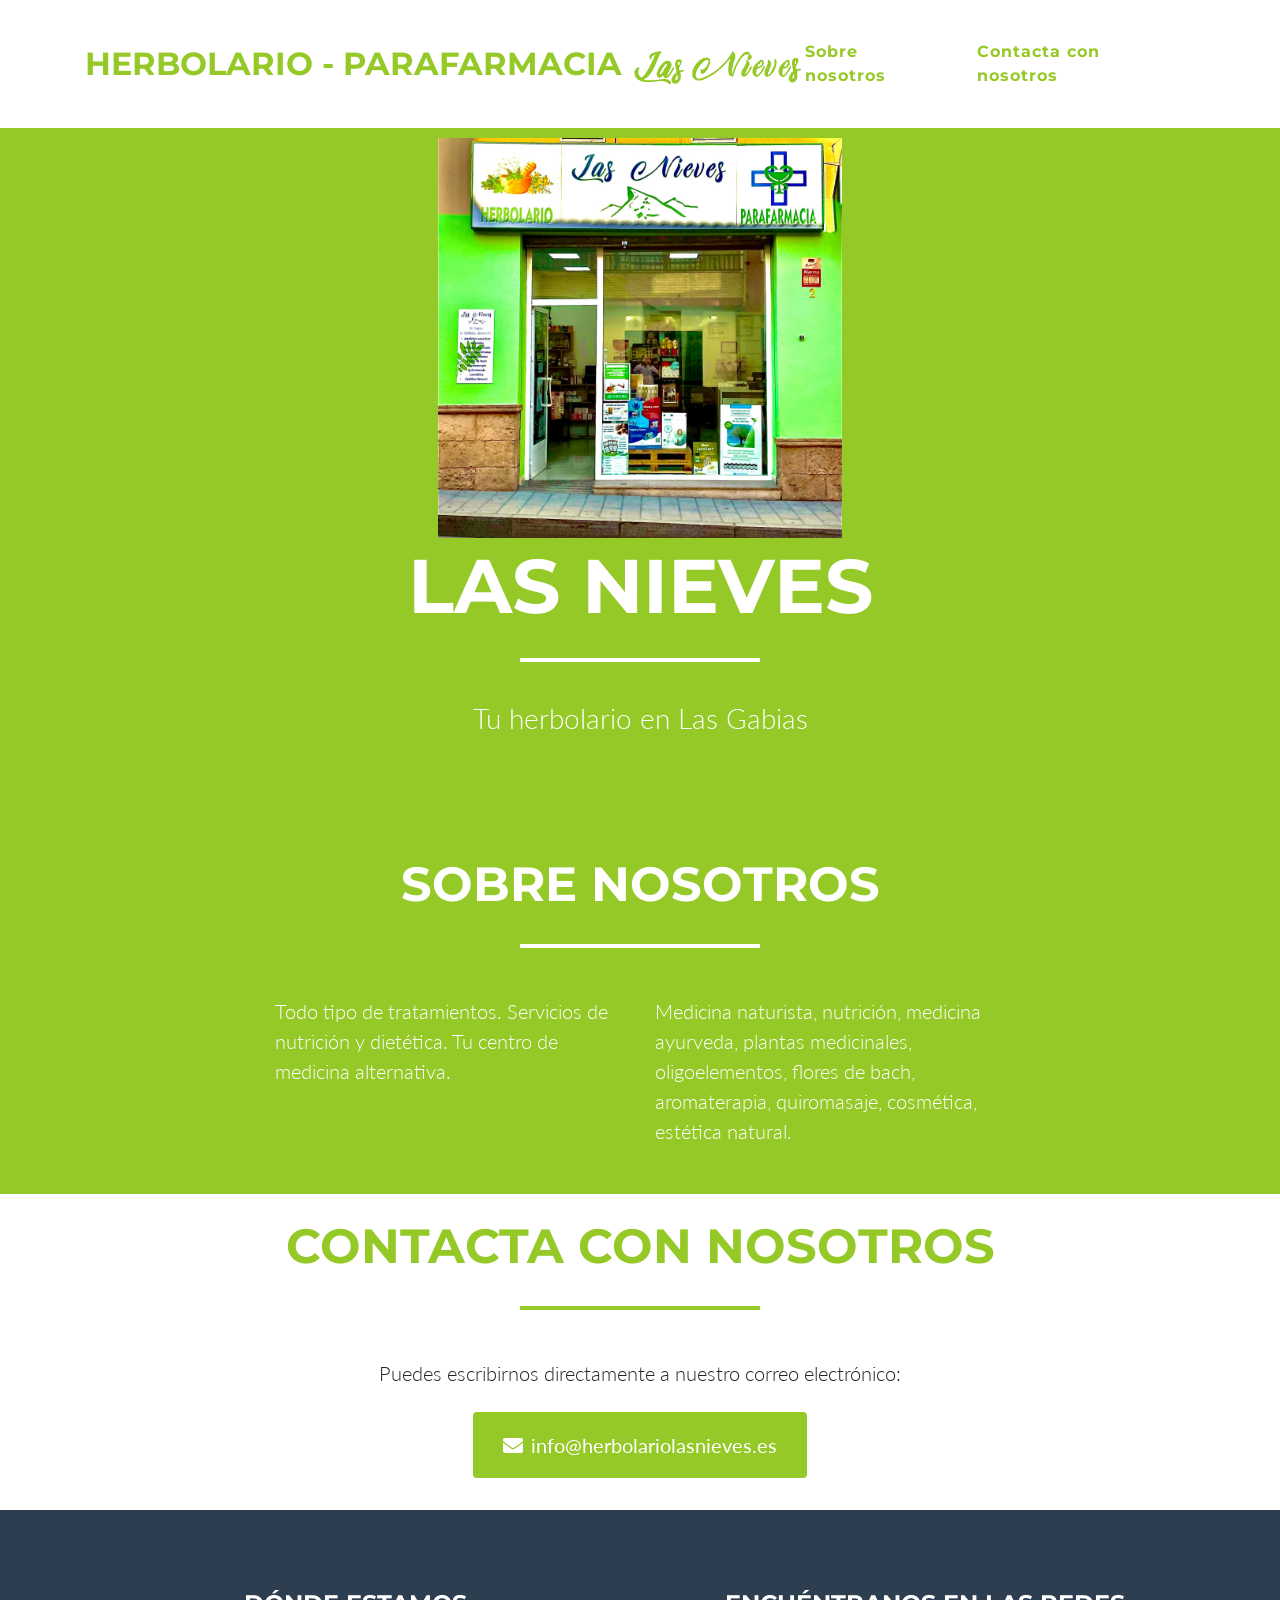
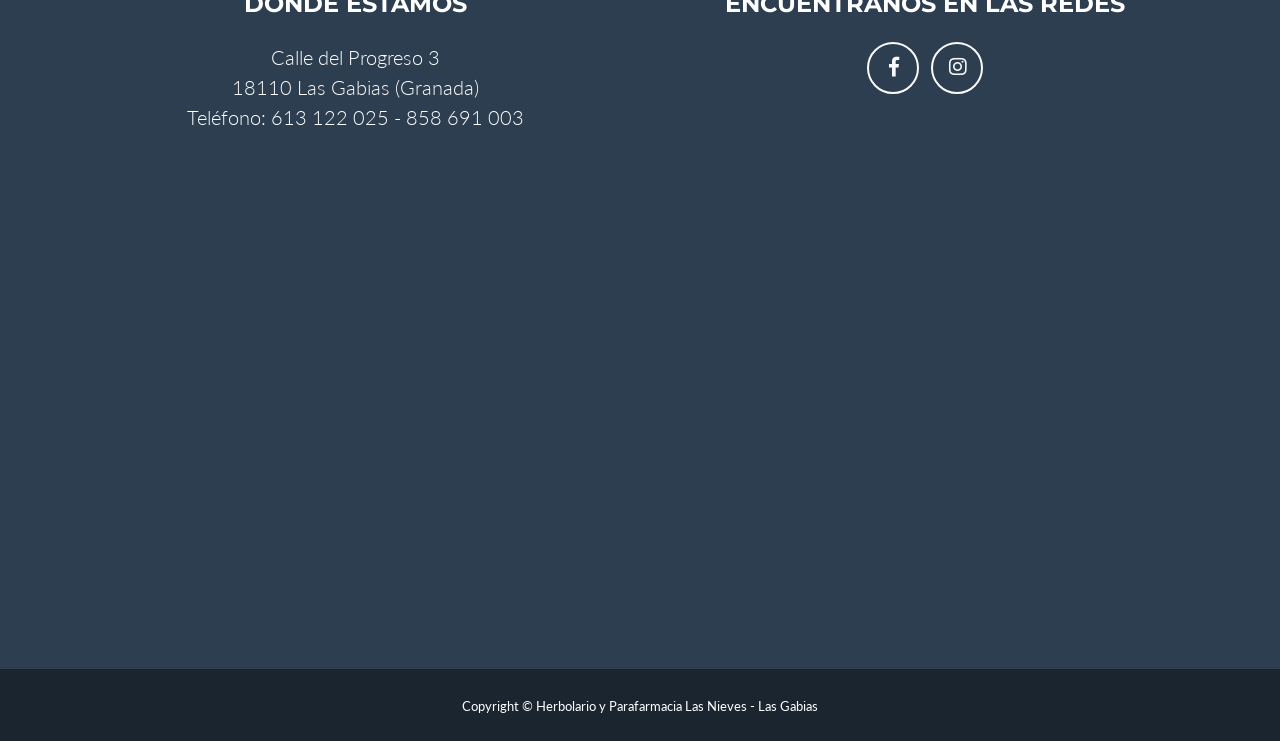
<file: index.html>
<!DOCTYPE html>
<html lang="es">

  <head>

    <meta charset="utf-8">
    <meta name="viewport" content="width=device-width, initial-scale=1, shrink-to-fit=no">
    <meta name="description" content="">
    <meta name="author" content="">

    <title>Herbolario en Las Gabias - GRANADA - Las Nieves</title>

	<link rel="preconnect" href="https://fonts.googleapis.com">
	<link rel="preconnect" href="https://fonts.gstatic.com" crossorigin>
	<link href="https://fonts.googleapis.com/css2?family=Dancing+Script&display=swap" rel="stylesheet">

	<style>
		.title {
			font-family: 'Dancing Script', cursive;
		}
	</style>
    <!-- Bootstrap core CSS -->
    <link href="vendor/bootstrap/css/bootstrap.min.css" rel="stylesheet">

    <!-- Custom fonts for this template -->
    <link href="vendor/fontawesome-free/css/all.min.css" rel="stylesheet" type="text/css">
    <link href="https://fonts.googleapis.com/css?family=Montserrat:400,700" rel="stylesheet" type="text/css">
    <link href="https://fonts.googleapis.com/css?family=Lato:400,700,400italic,700italic" rel="stylesheet" type="text/css">

    <!-- Plugin CSS -->
    <link href="vendor/magnific-popup/magnific-popup.css" rel="stylesheet" type="text/css">

    <!-- Custom styles for this template -->
    <link href="css/freelancer.min.css" rel="stylesheet">

  </head>

  <body id="page-top">

    <!-- Navigation -->
    <nav class="navbar navbar-expand-lg bg-secondary fixed-top" id="mainNav">
      <div class="container">
        <div><a class="navbar-brand js-scroll-trigger" href="#page-top">HERBOLARIO - PARAFARMACIA&nbsp;<img class="img-fluid" src="img/logo-nieves.png" style="height:35px" alt=""></a></div>
        <button class="navbar-toggler navbar-toggler-right text-uppercase bg-primary text-white rounded" type="button" data-toggle="collapse" data-target="#navbarResponsive" aria-controls="navbarResponsive" aria-expanded="false" aria-label="Toggle navigation">
          Menu
          <i class="fas fa-bars"></i>
        </button>
        <div class="collapse navbar-collapse" id="navbarResponsive">
          <ul class="navbar-nav ml-auto">
<!--            <li class="nav-item mx-0 mx-lg-1">
              <a class="nav-link py-3 px-0 px-lg-3 rounded js-scroll-trigger" href="#portfolio">Marcas</a>
            </li>-->
            <li class="nav-item mx-0 mx-lg-1">
              <a class="nav-link py-3 px-0 px-lg-3 rounded js-scroll-trigger" href="#about">Sobre nosotros</a>
            </li>
            <li class="nav-item mx-0 mx-lg-1">
              <a class="nav-link py-3 px-0 px-lg-3 rounded js-scroll-trigger" href="#contact">Contacta con nosotros</a>
            </li>
          </ul>
        </div>
      </div>
    </nav>

    <!-- Header -->
    <header class="masthead bg-primary text-white text-center">
      <div class="container">
        <img class="img-fluid mb-3 d-block mx-auto" style="height:400px;" src="img/centro.jpg" alt="">
        <h1 class="text-uppercase mb-0">Las Nieves</h1>
        <hr class="star-light">
        <h2 class="font-weight-light mb-0">Tu herbolario en Las Gabias</h2>
      </div>
    </header>

    <!-- Portfolio Grid Section -->
    <!--<section class="portfolio" id="portfolio">
      <div class="container">
        <h2 class="text-center text-uppercase text-secondary mb-0">Marcas</h2>
        <hr class="star-dark mb-5">
        <div class="row">
          <div class="col-md-6 col-lg-4">
            <a class="portfolio-item d-block mx-auto" href="#portfolio-modal-1">
              <div class="portfolio-item-caption d-flex position-absolute h-100 w-100">
                <div class="portfolio-item-caption-content my-auto w-100 text-center text-white">
                  <i class="fas fa-search-plus fa-3x"></i>
                </div>
              </div>
              <img class="img-fluid" src="img/portfolio/cabin.png" alt="">
            </a>
          </div>
          <div class="col-md-6 col-lg-4">
            <a class="portfolio-item d-block mx-auto" href="#portfolio-modal-2">
              <div class="portfolio-item-caption d-flex position-absolute h-100 w-100">
                <div class="portfolio-item-caption-content my-auto w-100 text-center text-white">
                  <i class="fas fa-search-plus fa-3x"></i>
                </div>
              </div>
              <img class="img-fluid" src="img/portfolio/cake.png" alt="">
            </a>
          </div>
          <div class="col-md-6 col-lg-4">
            <a class="portfolio-item d-block mx-auto" href="#portfolio-modal-3">
              <div class="portfolio-item-caption d-flex position-absolute h-100 w-100">
                <div class="portfolio-item-caption-content my-auto w-100 text-center text-white">
                  <i class="fas fa-search-plus fa-3x"></i>
                </div>
              </div>
              <img class="img-fluid" src="img/portfolio/circus.png" alt="">
            </a>
          </div>
          <div class="col-md-6 col-lg-4">
            <a class="portfolio-item d-block mx-auto" href="#portfolio-modal-4">
              <div class="portfolio-item-caption d-flex position-absolute h-100 w-100">
                <div class="portfolio-item-caption-content my-auto w-100 text-center text-white">
                  <i class="fas fa-search-plus fa-3x"></i>
                </div>
              </div>
              <img class="img-fluid" src="img/portfolio/game.png" alt="">
            </a>
          </div>
          <div class="col-md-6 col-lg-4">
            <a class="portfolio-item d-block mx-auto" href="#portfolio-modal-5">
              <div class="portfolio-item-caption d-flex position-absolute h-100 w-100">
                <div class="portfolio-item-caption-content my-auto w-100 text-center text-white">
                  <i class="fas fa-search-plus fa-3x"></i>
                </div>
              </div>
              <img class="img-fluid" src="img/portfolio/safe.png" alt="">
            </a>
          </div>
          <div class="col-md-6 col-lg-4">
            <a class="portfolio-item d-block mx-auto" href="#portfolio-modal-6">
              <div class="portfolio-item-caption d-flex position-absolute h-100 w-100">
                <div class="portfolio-item-caption-content my-auto w-100 text-center text-white">
                  <i class="fas fa-search-plus fa-3x"></i>
                </div>
              </div>
              <img class="img-fluid" src="img/portfolio/submarine.png" alt="">
            </a>
          </div>
        </div>
      </div>
    </section>-->

    <!-- About Section -->
    <section class="bg-primary text-white mb-0" id="about">
      <div class="container">
        <h2 class="text-center text-uppercase text-white">Sobre nosotros</h2>
        <hr class="star-light mb-5">
        <div class="row">
          <div class="col-lg-4 ml-auto">
            <p class="lead">Todo tipo de tratamientos. Servicios de nutrición y dietética. Tu centro de medicina alternativa.</p>
          </div>
          <div class="col-lg-4 mr-auto">
            <p class="lead">Medicina naturista, nutrición, medicina ayurveda, plantas medicinales, oligoelementos, flores de bach, aromaterapia, quiromasaje, cosmética, estética natural.</p>
          </div>
        </div>
<!--        <div class="text-center mt-4">
          <a class="btn btn-xl btn-outline-light" href="#">
            <i class="fas fa-download mr-2"></i>
            Download Now!
          </a>
        </div>-->
      </div>
    </section>

    <!-- Contact Section -->
    <section id="contact">
      <div class="container">
        <h2 class="text-center text-uppercase text-secondary mb-0">Contacta con nosotros</h2>
        <hr class="star-dark mb-5">
        <div class="row">
          <div class="col-lg-8 mx-auto">
            <p class="lead text-center mb-4">Puedes escribirnos directamente a nuestro correo electrónico:</p>
            <div class="text-center">
              <a class="btn btn-primary btn-xl" href="mailto:info@herbolariolasnieves.es?subject=Contacto%20desde%20la%20web">
                <i class="fas fa-envelope mr-2"></i>info@herbolariolasnieves.es
              </a>
            </div>
          </div>
        </div>
      </div>
    </section>

    <!-- Footer -->
    <footer class="footer text-center">
      <div class="container">
        <div class="row">
          <div class="col-md-6 mb-5 mb-lg-0">
            <h4 class="text-uppercase mb-4">Dónde estamos</h4>
            <p class="lead mb-0">Calle del Progreso 3
              <br>18110 Las Gabias (Granada)
			  <br>Teléfono: 613 122 025 - 858 691 003
			  <br><iframe src="https://www.google.com/maps/embed?pb=!1m18!1m12!1m3!1d3197.225392875684!2d-3.6671169000000003!3d37.1370161!2m3!1f0!2f0!3f0!3m2!1i1024!2i768!4f13.1!3m3!1m2!1s0xd71f9de27c39f2f%3A0xb120bcd15a6170c7!2sHerbolario%20y%20Parafarmacia%20Las%20nieves%20-%20Las%20Gabias!5e1!3m2!1ses!2ses!4v1794233115805!5m2!1ses!2ses" width="600" height="450" style="border:0;" allowfullscreen="" loading="lazy" referrerpolicy="strict-origin-when-cross-origin"></iframe></p>
          </div>
          <div class="col-md-6 mb-5 mb-lg-0">
            <h4 class="text-uppercase mb-4">Encuéntranos en las redes</h4>
            <ul class="list-inline mb-0">
              <li class="list-inline-item">
                <a class="btn btn-outline-light btn-social text-center rounded-circle" href="https://www.facebook.com/Herbolario-Las-nieves-en-Las-Gabias-Granada-105374125310335">
                  <i class="fab fa-fw fa-facebook-f"></i>
                </a>
              </li>
              <li class="list-inline-item">
                <a class="btn btn-outline-light btn-social text-center rounded-circle" href="https://www.instagram.com/herbolario_paraf_las_nieves/">
                  <i class="fab fa-fw fa-instagram"></i>
                </a>
              </li>
<!--              <li class="list-inline-item">
                <a class="btn btn-outline-light btn-social text-center rounded-circle" href="#">
                  <i class="fab fa-fw fa-twitter"></i>
                </a>
              </li>
              <li class="list-inline-item">
                <a class="btn btn-outline-light btn-social text-center rounded-circle" href="#">
                  <i class="fab fa-fw fa-linkedin-in"></i>
                </a>
              </li>
              <li class="list-inline-item">
                <a class="btn btn-outline-light btn-social text-center rounded-circle" href="#">
                  <i class="fab fa-fw fa-dribbble"></i>
                </a>
              </li>
            </ul>-->
          </div>
          <!--<div class="col-md-4">
            <h4 class="text-uppercase mb-4">About Freelancer</h4>
            <p class="lead mb-0">Freelance is a free to use, open source Bootstrap theme created by
              <a href="http://startbootstrap.com">Start Bootstrap</a>.</p>
          </div>-->
        </div>
      </div>
    </footer>

    <div class="copyright py-4 text-center text-white">
      <div class="container">
        <small>Copyright &copy; Herbolario y Parafarmacia Las Nieves - Las Gabias</small>
      </div>
    </div>

    <!-- Scroll to Top Button (Only visible on small and extra-small screen sizes) -->
    <div class="scroll-to-top d-lg-none position-fixed ">
      <a class="js-scroll-trigger d-block text-center text-white rounded" href="#page-top">
        <i class="fa fa-chevron-up"></i>
      </a>
    </div>

    <!-- Portfolio Modals -->

    <!-- Portfolio Modal 1 -->
    <div class="portfolio-modal mfp-hide" id="portfolio-modal-1">
      <div class="portfolio-modal-dialog bg-white">
        <a class="close-button d-none d-md-block portfolio-modal-dismiss" href="#">
          <i class="fa fa-3x fa-times"></i>
        </a>
        <div class="container text-center">
          <div class="row">
            <div class="col-lg-8 mx-auto">
              <h2 class="text-secondary text-uppercase mb-0">Project Name</h2>
              <hr class="star-dark mb-5">
              <img class="img-fluid mb-5" src="img/portfolio/cabin.png" alt="">
              <p class="mb-5">Lorem ipsum dolor sit amet, consectetur adipisicing elit. Mollitia neque assumenda ipsam nihil, molestias magnam, recusandae quos quis inventore quisquam velit asperiores, vitae? Reprehenderit soluta, eos quod consequuntur itaque. Nam.</p>
              <a class="btn btn-primary btn-lg rounded-pill portfolio-modal-dismiss" href="#">
                <i class="fa fa-close"></i>
                Close Project</a>
            </div>
          </div>
        </div>
      </div>
    </div>

    <!-- Portfolio Modal 2 -->
    <div class="portfolio-modal mfp-hide" id="portfolio-modal-2">
      <div class="portfolio-modal-dialog bg-white">
        <a class="close-button d-none d-md-block portfolio-modal-dismiss" href="#">
          <i class="fa fa-3x fa-times"></i>
        </a>
        <div class="container text-center">
          <div class="row">
            <div class="col-lg-8 mx-auto">
              <h2 class="text-secondary text-uppercase mb-0">Project Name</h2>
              <hr class="star-dark mb-5">
              <img class="img-fluid mb-5" src="img/portfolio/cake.png" alt="">
              <p class="mb-5">Lorem ipsum dolor sit amet, consectetur adipisicing elit. Mollitia neque assumenda ipsam nihil, molestias magnam, recusandae quos quis inventore quisquam velit asperiores, vitae? Reprehenderit soluta, eos quod consequuntur itaque. Nam.</p>
              <a class="btn btn-primary btn-lg rounded-pill portfolio-modal-dismiss" href="#">
                <i class="fa fa-close"></i>
                Close Project</a>
            </div>
          </div>
        </div>
      </div>
    </div>

    <!-- Portfolio Modal 3 -->
    <div class="portfolio-modal mfp-hide" id="portfolio-modal-3">
      <div class="portfolio-modal-dialog bg-white">
        <a class="close-button d-none d-md-block portfolio-modal-dismiss" href="#">
          <i class="fa fa-3x fa-times"></i>
        </a>
        <div class="container text-center">
          <div class="row">
            <div class="col-lg-8 mx-auto">
              <h2 class="text-secondary text-uppercase mb-0">Project Name</h2>
              <hr class="star-dark mb-5">
              <img class="img-fluid mb-5" src="img/portfolio/circus.png" alt="">
              <p class="mb-5">Lorem ipsum dolor sit amet, consectetur adipisicing elit. Mollitia neque assumenda ipsam nihil, molestias magnam, recusandae quos quis inventore quisquam velit asperiores, vitae? Reprehenderit soluta, eos quod consequuntur itaque. Nam.</p>
              <a class="btn btn-primary btn-lg rounded-pill portfolio-modal-dismiss" href="#">
                <i class="fa fa-close"></i>
                Close Project</a>
            </div>
          </div>
        </div>
      </div>
    </div>

    <!-- Portfolio Modal 4 -->
    <div class="portfolio-modal mfp-hide" id="portfolio-modal-4">
      <div class="portfolio-modal-dialog bg-white">
        <a class="close-button d-none d-md-block portfolio-modal-dismiss" href="#">
          <i class="fa fa-3x fa-times"></i>
        </a>
        <div class="container text-center">
          <div class="row">
            <div class="col-lg-8 mx-auto">
              <h2 class="text-secondary text-uppercase mb-0">Project Name</h2>
              <hr class="star-dark mb-5">
              <img class="img-fluid mb-5" src="img/portfolio/game.png" alt="">
              <p class="mb-5">Lorem ipsum dolor sit amet, consectetur adipisicing elit. Mollitia neque assumenda ipsam nihil, molestias magnam, recusandae quos quis inventore quisquam velit asperiores, vitae? Reprehenderit soluta, eos quod consequuntur itaque. Nam.</p>
              <a class="btn btn-primary btn-lg rounded-pill portfolio-modal-dismiss" href="#">
                <i class="fa fa-close"></i>
                Close Project</a>
            </div>
          </div>
        </div>
      </div>
    </div>

    <!-- Portfolio Modal 5 -->
    <div class="portfolio-modal mfp-hide" id="portfolio-modal-5">
      <div class="portfolio-modal-dialog bg-white">
        <a class="close-button d-none d-md-block portfolio-modal-dismiss" href="#">
          <i class="fa fa-3x fa-times"></i>
        </a>
        <div class="container text-center">
          <div class="row">
            <div class="col-lg-8 mx-auto">
              <h2 class="text-secondary text-uppercase mb-0">Project Name</h2>
              <hr class="star-dark mb-5">
              <img class="img-fluid mb-5" src="img/portfolio/safe.png" alt="">
              <p class="mb-5">Lorem ipsum dolor sit amet, consectetur adipisicing elit. Mollitia neque assumenda ipsam nihil, molestias magnam, recusandae quos quis inventore quisquam velit asperiores, vitae? Reprehenderit soluta, eos quod consequuntur itaque. Nam.</p>
              <a class="btn btn-primary btn-lg rounded-pill portfolio-modal-dismiss" href="#">
                <i class="fa fa-close"></i>
                Close Project</a>
            </div>
          </div>
        </div>
      </div>
    </div>

    <!-- Portfolio Modal 6 -->
    <div class="portfolio-modal mfp-hide" id="portfolio-modal-6">
      <div class="portfolio-modal-dialog bg-white">
        <a class="close-button d-none d-md-block portfolio-modal-dismiss" href="#">
          <i class="fa fa-3x fa-times"></i>
        </a>
        <div class="container text-center">
          <div class="row">
            <div class="col-lg-8 mx-auto">
              <h2 class="text-secondary text-uppercase mb-0">Project Name</h2>
              <hr class="star-dark mb-5">
              <img class="img-fluid mb-5" src="img/portfolio/submarine.png" alt="">
              <p class="mb-5">Lorem ipsum dolor sit amet, consectetur adipisicing elit. Mollitia neque assumenda ipsam nihil, molestias magnam, recusandae quos quis inventore quisquam velit asperiores, vitae? Reprehenderit soluta, eos quod consequuntur itaque. Nam.</p>
              <a class="btn btn-primary btn-lg rounded-pill portfolio-modal-dismiss" href="#">
                <i class="fa fa-close"></i>
                Close Project</a>
            </div>
          </div>
        </div>
      </div>
    </div>

    <!-- Bootstrap core JavaScript -->
    <script src="vendor/jquery/jquery.min.js"></script>
    <script src="vendor/bootstrap/js/bootstrap.bundle.min.js"></script>

    <!-- Plugin JavaScript -->
    <script src="vendor/jquery-easing/jquery.easing.min.js"></script>
    <script src="vendor/magnific-popup/jquery.magnific-popup.min.js"></script>

    <!-- Custom scripts for this template -->
    <script src="js/freelancer.min.js"></script>

  </body>

</html>
</file>
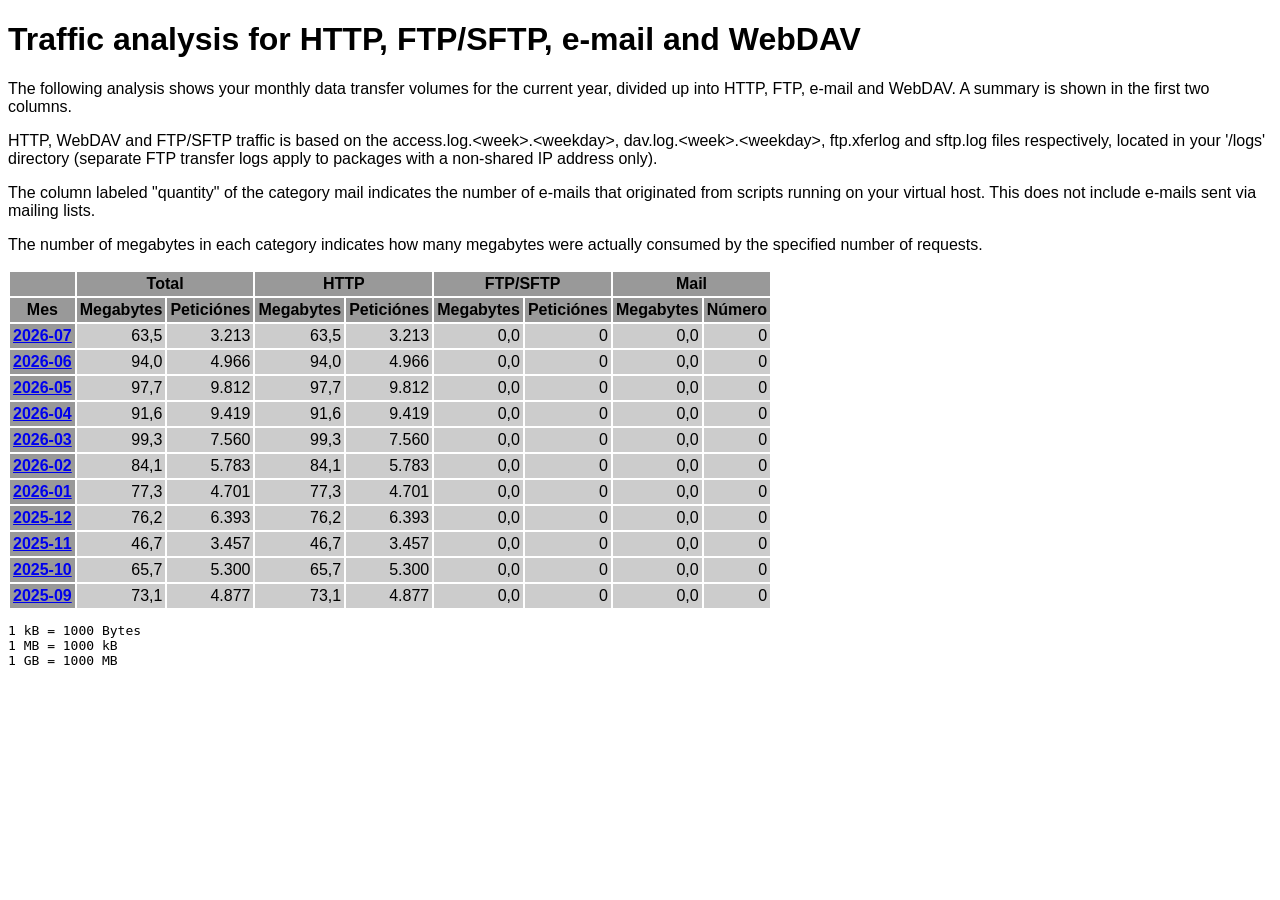
<file: logs/traffic.html/index.html>
<!DOCTYPE HTML PUBLIC "-//W3C//DTD HTML 4.01 Transitional//EN" "http://www.w3.org/TR/html4/loose.dtd">

<html>
<head>
<meta http-equiv="Content-Type" content="text/html; charset=utf-8">
<title>traffic.html</title>
<style type="text/css">
<!--
  em,h1,h2,h3,h4,h5,h6,form,input,br,hr,p,td,th,li,ul {
  font-family:Verdana,Arial,Helvetica,sans-serif; }

  td {color:#000000; background-color:#cccccc;}

  th {color:#000000; background-color:#999999;}
-->
</style>
</head>

<body bgcolor="#FFFFFF">


<!-- HEADER -->
<h1>Traffic analysis for HTTP, FTP/SFTP, e-mail and WebDAV</h1>
<p>
The following analysis shows your monthly data transfer volumes for
the current year, divided up into HTTP, FTP, e-mail and WebDAV.
A summary is shown in the first two columns.
</p>

<p>
HTTP, WebDAV and FTP/SFTP traffic is based on the access.log.&lt;week&gt;.&lt;weekday&gt;,
dav.log.&lt;week&gt;.&lt;weekday&gt;, ftp.xferlog and sftp.log files
respectively, located in your '/logs' directory (separate FTP transfer logs
apply to packages with a non-shared IP address only).
</p>

<p>
The column labeled "quantity" of the category mail indicates the number
of e-mails that originated from scripts running on your virtual host.
This does not include e-mails sent via mailing lists.
</p>

<p>
The number of megabytes in each category indicates how many megabytes
were actually consumed by the specified number of requests.
</p>

<table border="0" cellspacing="2" cellpadding="3">
<thead>
<tr>
<th></th>
<th colspan="2">Total</th>
<th colspan="2">HTTP</th>
<th colspan="2">FTP/SFTP</th>
<th colspan="2">Mail</th>
</tr>
</thead>
<tbody>
<tr>
<th>Mes</th>
<th>Megabytes</th><th>Peticiónes</th>
<th>Megabytes</th><th>Peticiónes</th>
<th>Megabytes</th><th>Peticiónes</th>
<th>Megabytes</th><th>Número</th>
</tr>
<tr><th><a href="07.html">2026-07</a></th>
<td align="right">63,5</td><td align="right" style="border-left:0px;">3.213</td>
<td align="right">63,5</td><td align="right" style="border-left:0px;">3.213</td>
<td align="right">0,0</td><td align="right" style="border-left:0px;">0</td>
<td align="right">0,0</td><td align="right" style="border-left:0px;">0</td>
</tr>
<!-- 2026-07 63.465 3213 63.465 3213 0.000 0 0.000 0 -->
<tr><th><a href="06.html">2026-06</a></th>
<td align="right">94,0</td><td align="right" style="border-left:0px;">4.966</td>
<td align="right">94,0</td><td align="right" style="border-left:0px;">4.966</td>
<td align="right">0,0</td><td align="right" style="border-left:0px;">0</td>
<td align="right">0,0</td><td align="right" style="border-left:0px;">0</td>
</tr>
<!-- 2026-06 94.021 4966 94.021 4966 0.000 0 0.000 0 -->
<tr><th><a href="05.html">2026-05</a></th>
<td align="right">97,7</td><td align="right" style="border-left:0px;">9.812</td>
<td align="right">97,7</td><td align="right" style="border-left:0px;">9.812</td>
<td align="right">0,0</td><td align="right" style="border-left:0px;">0</td>
<td align="right">0,0</td><td align="right" style="border-left:0px;">0</td>
</tr>
<!-- 2026-05 97.708 9812 97.708 9812 0.000 0 0.000 0 -->
<tr><th><a href="04.html">2026-04</a></th>
<td align="right">91,6</td><td align="right" style="border-left:0px;">9.419</td>
<td align="right">91,6</td><td align="right" style="border-left:0px;">9.419</td>
<td align="right">0,0</td><td align="right" style="border-left:0px;">0</td>
<td align="right">0,0</td><td align="right" style="border-left:0px;">0</td>
</tr>
<!-- 2026-04 91.627 9419 91.627 9419 0.000 0 0.000 0 -->
<tr><th><a href="03.html">2026-03</a></th>
<td align="right">99,3</td><td align="right" style="border-left:0px;">7.560</td>
<td align="right">99,3</td><td align="right" style="border-left:0px;">7.560</td>
<td align="right">0,0</td><td align="right" style="border-left:0px;">0</td>
<td align="right">0,0</td><td align="right" style="border-left:0px;">0</td>
</tr>
<!-- 2026-03 99.284 7560 99.284 7560 0.000 0 0.000 0 -->
<tr><th><a href="02.html">2026-02</a></th>
<td align="right">84,1</td><td align="right" style="border-left:0px;">5.783</td>
<td align="right">84,1</td><td align="right" style="border-left:0px;">5.783</td>
<td align="right">0,0</td><td align="right" style="border-left:0px;">0</td>
<td align="right">0,0</td><td align="right" style="border-left:0px;">0</td>
</tr>
<!-- 2026-02 84.064 5783 84.064 5783 0.000 0 0.000 0 -->
<tr><th><a href="01.html">2026-01</a></th>
<td align="right">77,3</td><td align="right" style="border-left:0px;">4.701</td>
<td align="right">77,3</td><td align="right" style="border-left:0px;">4.701</td>
<td align="right">0,0</td><td align="right" style="border-left:0px;">0</td>
<td align="right">0,0</td><td align="right" style="border-left:0px;">0</td>
</tr>
<!-- 2026-01 77.285 4701 77.285 4701 0.000 0 0.000 0 -->
<tr><th><a href="12.html">2025-12</a></th>
<td align="right">76,2</td><td align="right" style="border-left:0px;">6.393</td>
<td align="right">76,2</td><td align="right" style="border-left:0px;">6.393</td>
<td align="right">0,0</td><td align="right" style="border-left:0px;">0</td>
<td align="right">0,0</td><td align="right" style="border-left:0px;">0</td>
</tr>
<!-- 2025-12 76.189 6393 76.189 6393 0.000 0 0.000 0 -->
<tr><th><a href="11.html">2025-11</a></th>
<td align="right">46,7</td><td align="right" style="border-left:0px;">3.457</td>
<td align="right">46,7</td><td align="right" style="border-left:0px;">3.457</td>
<td align="right">0,0</td><td align="right" style="border-left:0px;">0</td>
<td align="right">0,0</td><td align="right" style="border-left:0px;">0</td>
</tr>
<!-- 2025-11 46.706 3457 46.706 3457 0.000 0 0.000 0 -->
<tr><th><a href="10.html">2025-10</a></th>
<td align="right">65,7</td><td align="right" style="border-left:0px;">5.300</td>
<td align="right">65,7</td><td align="right" style="border-left:0px;">5.300</td>
<td align="right">0,0</td><td align="right" style="border-left:0px;">0</td>
<td align="right">0,0</td><td align="right" style="border-left:0px;">0</td>
</tr>
<!-- 2025-10 65.715 5300 65.715 5300 0.000 0 0.000 0 -->
<tr><th><a href="09.html">2025-09</a></th>
<td align="right">73,1</td><td align="right" style="border-left:0px;">4.877</td>
<td align="right">73,1</td><td align="right" style="border-left:0px;">4.877</td>
<td align="right">0,0</td><td align="right" style="border-left:0px;">0</td>
<td align="right">0,0</td><td align="right" style="border-left:0px;">0</td>
</tr>
<!-- 2025-09 73.056 4877 73.056 4877 0.000 0 0.000 0 -->
</tbody>
</table>

<!-- FOOTER -->
<pre>
1 kB = 1000 Bytes
1 MB = 1000 kB
1 GB = 1000 MB
</pre>


</body>
</html>
</file>
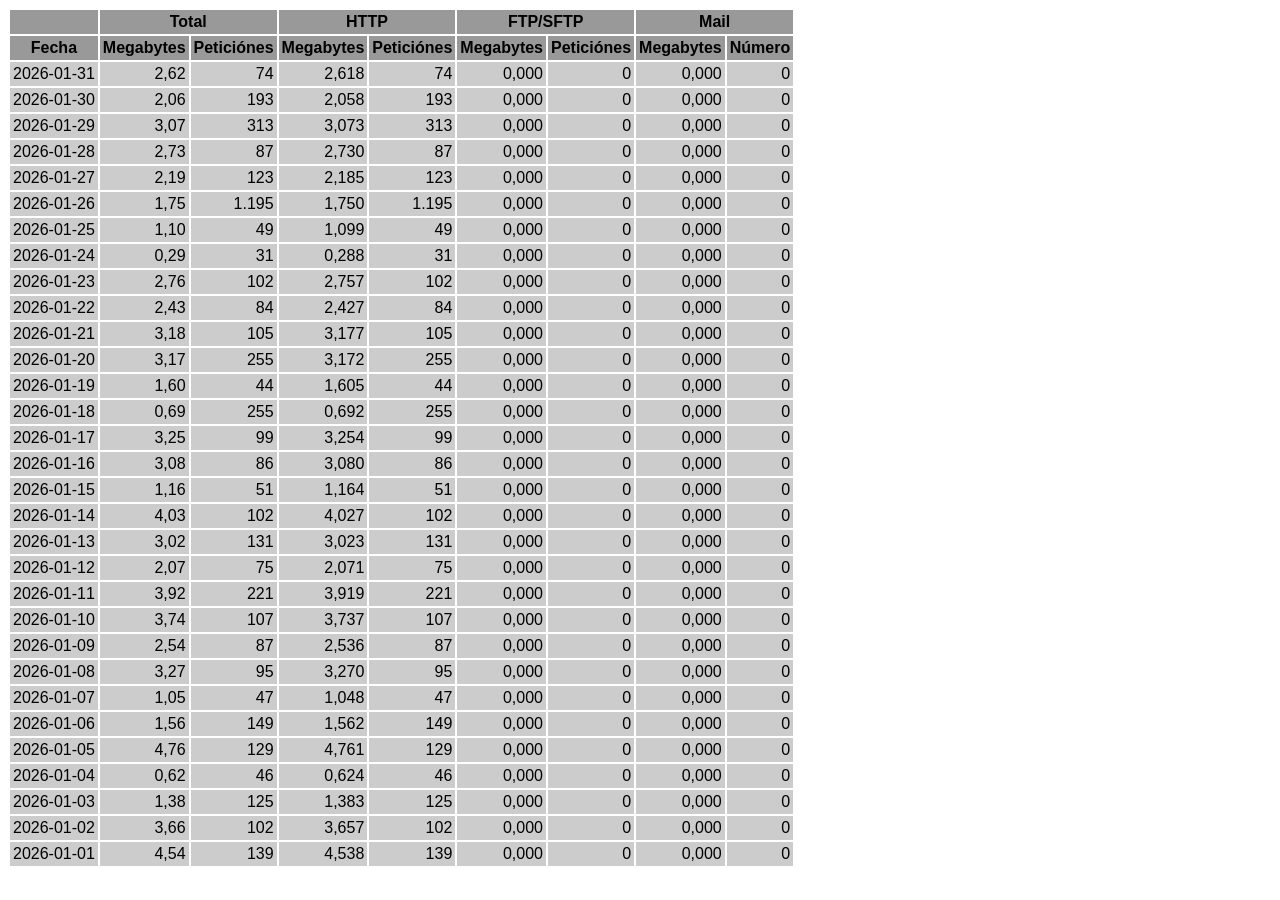
<file: logs/traffic.html/01.html>
<!DOCTYPE HTML PUBLIC "-//W3C//DTD HTML 4.01 Transitional//EN" "http://www.w3.org/TR/html4/loose.dtd">

<html>
<head>
<meta http-equiv="Content-Type" content="text/html; charset=utf-8">
<title>traffic.html</title>
<style type="text/css">
<!--
  em,h1,h2,h3,h4,h5,h6,form,input,br,hr,p,td,th,li,ul {
  font-family:Verdana,Arial,Helvetica,sans-serif; }

  td {color:#000000; background-color:#cccccc;}

  th {color:#000000; background-color:#999999;}
-->
</style>
</head>

<body bgcolor="#FFFFFF">

<table border="0" cellspacing="2" cellpadding="3">
<thead>
<tr>
<th></th>
<th colspan="2">Total</th>
<th colspan="2">HTTP</th>
<th colspan="2">FTP/SFTP</th>
<th colspan="2">Mail</th>
</tr>
</thead>
<tbody>
<tr>
<th align="center">Fecha</th>
<th>Megabytes</th><th>Peticiónes</th>
<th>Megabytes</th><th>Peticiónes</th>
<th>Megabytes</th><th>Peticiónes</th>
<th>Megabytes</th><th>Número</th>
</tr>
<tr>
<td>2026-01-31</td>
<td align="right">2,62</td><td align="right">74</td>
<td align=right>2,618</td><td align=right>74</td>
<td align=right>0,000</td><td align=right>0</td>
<td align=right>0,000</td><td align=right>0</td>
</tr>
<!-- 2026-01-31 2.618 74 2.618 74 0.000 0 0.000 0 -->
<tr>
<td>2026-01-30</td>
<td align="right">2,06</td><td align="right">193</td>
<td align=right>2,058</td><td align=right>193</td>
<td align=right>0,000</td><td align=right>0</td>
<td align=right>0,000</td><td align=right>0</td>
</tr>
<!-- 2026-01-30 2.058 193 2.058 193 0.000 0 0.000 0 -->
<tr>
<td>2026-01-29</td>
<td align="right">3,07</td><td align="right">313</td>
<td align=right>3,073</td><td align=right>313</td>
<td align=right>0,000</td><td align=right>0</td>
<td align=right>0,000</td><td align=right>0</td>
</tr>
<!-- 2026-01-29 3.073 313 3.073 313 0.000 0 0.000 0 -->
<tr>
<td>2026-01-28</td>
<td align="right">2,73</td><td align="right">87</td>
<td align=right>2,730</td><td align=right>87</td>
<td align=right>0,000</td><td align=right>0</td>
<td align=right>0,000</td><td align=right>0</td>
</tr>
<!-- 2026-01-28 2.730 87 2.730 87 0.000 0 0.000 0 -->
<tr>
<td>2026-01-27</td>
<td align="right">2,19</td><td align="right">123</td>
<td align=right>2,185</td><td align=right>123</td>
<td align=right>0,000</td><td align=right>0</td>
<td align=right>0,000</td><td align=right>0</td>
</tr>
<!-- 2026-01-27 2.185 123 2.185 123 0.000 0 0.000 0 -->
<tr>
<td>2026-01-26</td>
<td align="right">1,75</td><td align="right">1.195</td>
<td align=right>1,750</td><td align=right>1.195</td>
<td align=right>0,000</td><td align=right>0</td>
<td align=right>0,000</td><td align=right>0</td>
</tr>
<!-- 2026-01-26 1.750 1195 1.750 1195 0.000 0 0.000 0 -->
<tr>
<td>2026-01-25</td>
<td align="right">1,10</td><td align="right">49</td>
<td align=right>1,099</td><td align=right>49</td>
<td align=right>0,000</td><td align=right>0</td>
<td align=right>0,000</td><td align=right>0</td>
</tr>
<!-- 2026-01-25 1.099 49 1.099 49 0.000 0 0.000 0 -->
<tr>
<td>2026-01-24</td>
<td align="right">0,29</td><td align="right">31</td>
<td align=right>0,288</td><td align=right>31</td>
<td align=right>0,000</td><td align=right>0</td>
<td align=right>0,000</td><td align=right>0</td>
</tr>
<!-- 2026-01-24 0.288 31 0.288 31 0.000 0 0.000 0 -->
<tr>
<td>2026-01-23</td>
<td align="right">2,76</td><td align="right">102</td>
<td align=right>2,757</td><td align=right>102</td>
<td align=right>0,000</td><td align=right>0</td>
<td align=right>0,000</td><td align=right>0</td>
</tr>
<!-- 2026-01-23 2.757 102 2.757 102 0.000 0 0.000 0 -->
<tr>
<td>2026-01-22</td>
<td align="right">2,43</td><td align="right">84</td>
<td align=right>2,427</td><td align=right>84</td>
<td align=right>0,000</td><td align=right>0</td>
<td align=right>0,000</td><td align=right>0</td>
</tr>
<!-- 2026-01-22 2.427 84 2.427 84 0.000 0 0.000 0 -->
<tr>
<td>2026-01-21</td>
<td align="right">3,18</td><td align="right">105</td>
<td align=right>3,177</td><td align=right>105</td>
<td align=right>0,000</td><td align=right>0</td>
<td align=right>0,000</td><td align=right>0</td>
</tr>
<!-- 2026-01-21 3.177 105 3.177 105 0.000 0 0.000 0 -->
<tr>
<td>2026-01-20</td>
<td align="right">3,17</td><td align="right">255</td>
<td align=right>3,172</td><td align=right>255</td>
<td align=right>0,000</td><td align=right>0</td>
<td align=right>0,000</td><td align=right>0</td>
</tr>
<!-- 2026-01-20 3.172 255 3.172 255 0.000 0 0.000 0 -->
<tr>
<td>2026-01-19</td>
<td align="right">1,60</td><td align="right">44</td>
<td align=right>1,605</td><td align=right>44</td>
<td align=right>0,000</td><td align=right>0</td>
<td align=right>0,000</td><td align=right>0</td>
</tr>
<!-- 2026-01-19 1.605 44 1.605 44 0.000 0 0.000 0 -->
<tr>
<td>2026-01-18</td>
<td align="right">0,69</td><td align="right">255</td>
<td align=right>0,692</td><td align=right>255</td>
<td align=right>0,000</td><td align=right>0</td>
<td align=right>0,000</td><td align=right>0</td>
</tr>
<!-- 2026-01-18 0.692 255 0.692 255 0.000 0 0.000 0 -->
<tr>
<td>2026-01-17</td>
<td align="right">3,25</td><td align="right">99</td>
<td align=right>3,254</td><td align=right>99</td>
<td align=right>0,000</td><td align=right>0</td>
<td align=right>0,000</td><td align=right>0</td>
</tr>
<!-- 2026-01-17 3.254 99 3.254 99 0.000 0 0.000 0 -->
<tr>
<td>2026-01-16</td>
<td align="right">3,08</td><td align="right">86</td>
<td align=right>3,080</td><td align=right>86</td>
<td align=right>0,000</td><td align=right>0</td>
<td align=right>0,000</td><td align=right>0</td>
</tr>
<!-- 2026-01-16 3.080 86 3.080 86 0.000 0 0.000 0 -->
<tr>
<td>2026-01-15</td>
<td align="right">1,16</td><td align="right">51</td>
<td align=right>1,164</td><td align=right>51</td>
<td align=right>0,000</td><td align=right>0</td>
<td align=right>0,000</td><td align=right>0</td>
</tr>
<!-- 2026-01-15 1.164 51 1.164 51 0.000 0 0.000 0 -->
<tr>
<td>2026-01-14</td>
<td align="right">4,03</td><td align="right">102</td>
<td align=right>4,027</td><td align=right>102</td>
<td align=right>0,000</td><td align=right>0</td>
<td align=right>0,000</td><td align=right>0</td>
</tr>
<!-- 2026-01-14 4.027 102 4.027 102 0.000 0 0.000 0 -->
<tr>
<td>2026-01-13</td>
<td align="right">3,02</td><td align="right">131</td>
<td align=right>3,023</td><td align=right>131</td>
<td align=right>0,000</td><td align=right>0</td>
<td align=right>0,000</td><td align=right>0</td>
</tr>
<!-- 2026-01-13 3.023 131 3.023 131 0.000 0 0.000 0 -->
<tr>
<td>2026-01-12</td>
<td align="right">2,07</td><td align="right">75</td>
<td align=right>2,071</td><td align=right>75</td>
<td align=right>0,000</td><td align=right>0</td>
<td align=right>0,000</td><td align=right>0</td>
</tr>
<!-- 2026-01-12 2.071 75 2.071 75 0.000 0 0.000 0 -->
<tr>
<td>2026-01-11</td>
<td align="right">3,92</td><td align="right">221</td>
<td align=right>3,919</td><td align=right>221</td>
<td align=right>0,000</td><td align=right>0</td>
<td align=right>0,000</td><td align=right>0</td>
</tr>
<!-- 2026-01-11 3.919 221 3.919 221 0.000 0 0.000 0 -->
<tr>
<td>2026-01-10</td>
<td align="right">3,74</td><td align="right">107</td>
<td align=right>3,737</td><td align=right>107</td>
<td align=right>0,000</td><td align=right>0</td>
<td align=right>0,000</td><td align=right>0</td>
</tr>
<!-- 2026-01-10 3.737 107 3.737 107 0.000 0 0.000 0 -->
<tr>
<td>2026-01-09</td>
<td align="right">2,54</td><td align="right">87</td>
<td align=right>2,536</td><td align=right>87</td>
<td align=right>0,000</td><td align=right>0</td>
<td align=right>0,000</td><td align=right>0</td>
</tr>
<!-- 2026-01-09 2.536 87 2.536 87 0.000 0 0.000 0 -->
<tr>
<td>2026-01-08</td>
<td align="right">3,27</td><td align="right">95</td>
<td align=right>3,270</td><td align=right>95</td>
<td align=right>0,000</td><td align=right>0</td>
<td align=right>0,000</td><td align=right>0</td>
</tr>
<!-- 2026-01-08 3.270 95 3.270 95 0.000 0 0.000 0 -->
<tr>
<td>2026-01-07</td>
<td align="right">1,05</td><td align="right">47</td>
<td align=right>1,048</td><td align=right>47</td>
<td align=right>0,000</td><td align=right>0</td>
<td align=right>0,000</td><td align=right>0</td>
</tr>
<!-- 2026-01-07 1.048 47 1.048 47 0.000 0 0.000 0 -->
<tr>
<td>2026-01-06</td>
<td align="right">1,56</td><td align="right">149</td>
<td align=right>1,562</td><td align=right>149</td>
<td align=right>0,000</td><td align=right>0</td>
<td align=right>0,000</td><td align=right>0</td>
</tr>
<!-- 2026-01-06 1.562 149 1.562 149 0.000 0 0.000 0 -->
<tr>
<td>2026-01-05</td>
<td align="right">4,76</td><td align="right">129</td>
<td align=right>4,761</td><td align=right>129</td>
<td align=right>0,000</td><td align=right>0</td>
<td align=right>0,000</td><td align=right>0</td>
</tr>
<!-- 2026-01-05 4.761 129 4.761 129 0.000 0 0.000 0 -->
<tr>
<td>2026-01-04</td>
<td align="right">0,62</td><td align="right">46</td>
<td align=right>0,624</td><td align=right>46</td>
<td align=right>0,000</td><td align=right>0</td>
<td align=right>0,000</td><td align=right>0</td>
</tr>
<!-- 2026-01-04 0.624 46 0.624 46 0.000 0 0.000 0 -->
<tr>
<td>2026-01-03</td>
<td align="right">1,38</td><td align="right">125</td>
<td align=right>1,383</td><td align=right>125</td>
<td align=right>0,000</td><td align=right>0</td>
<td align=right>0,000</td><td align=right>0</td>
</tr>
<!-- 2026-01-03 1.383 125 1.383 125 0.000 0 0.000 0 -->
<tr>
<td>2026-01-02</td>
<td align="right">3,66</td><td align="right">102</td>
<td align=right>3,657</td><td align=right>102</td>
<td align=right>0,000</td><td align=right>0</td>
<td align=right>0,000</td><td align=right>0</td>
</tr>
<!-- 2026-01-02 3.657 102 3.657 102 0.000 0 0.000 0 -->
<tr>
<td>2026-01-01</td>
<td align="right">4,54</td><td align="right">139</td>
<td align=right>4,538</td><td align=right>139</td>
<td align=right>0,000</td><td align=right>0</td>
<td align=right>0,000</td><td align=right>0</td>
</tr>
<!-- 2026-01-01 4.538 139 4.538 139 0.000 0 0.000 0 -->
</tbody>
</table>

</body>
</html>
</file>
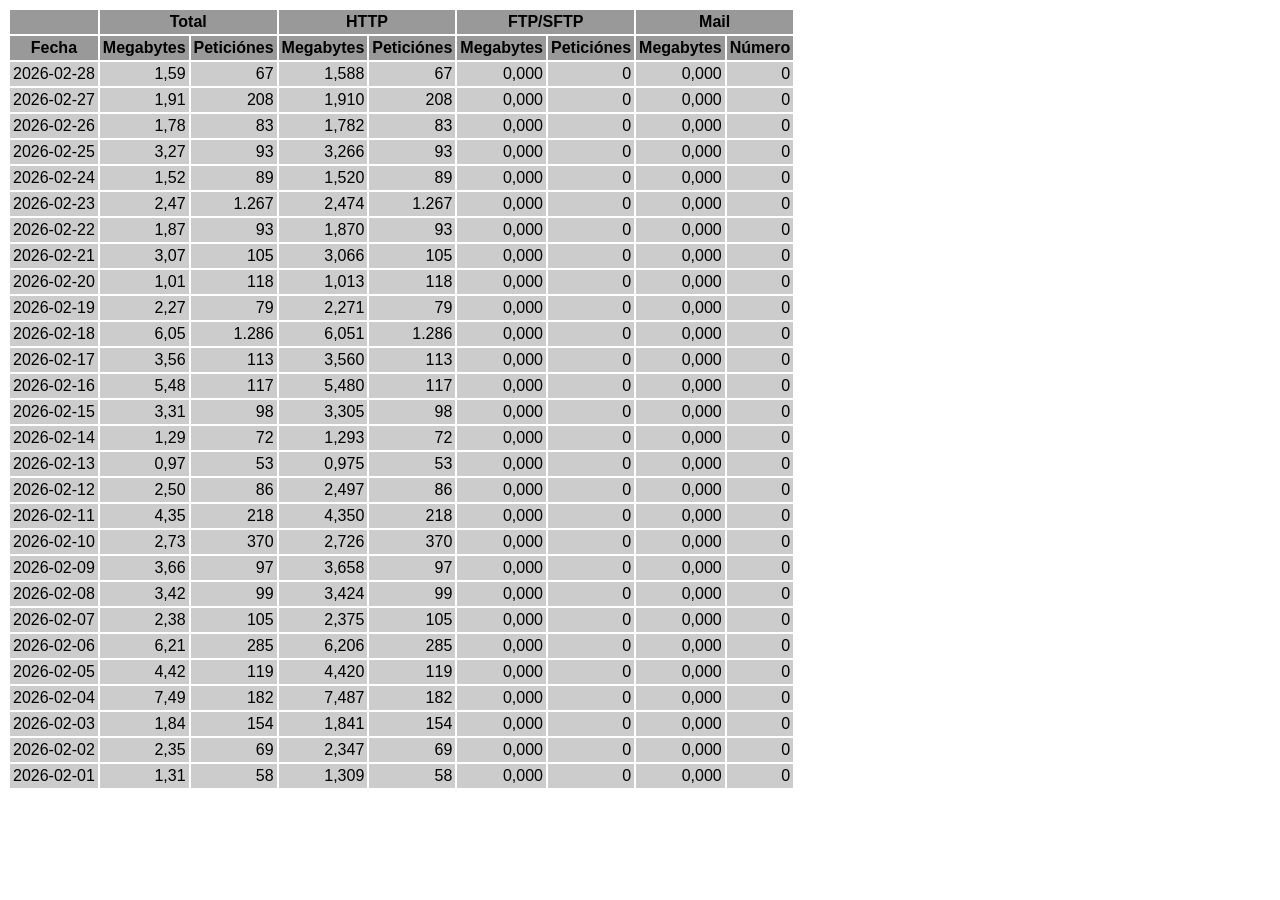
<file: logs/traffic.html/02.html>
<!DOCTYPE HTML PUBLIC "-//W3C//DTD HTML 4.01 Transitional//EN" "http://www.w3.org/TR/html4/loose.dtd">

<html>
<head>
<meta http-equiv="Content-Type" content="text/html; charset=utf-8">
<title>traffic.html</title>
<style type="text/css">
<!--
  em,h1,h2,h3,h4,h5,h6,form,input,br,hr,p,td,th,li,ul {
  font-family:Verdana,Arial,Helvetica,sans-serif; }

  td {color:#000000; background-color:#cccccc;}

  th {color:#000000; background-color:#999999;}
-->
</style>
</head>

<body bgcolor="#FFFFFF">

<table border="0" cellspacing="2" cellpadding="3">
<thead>
<tr>
<th></th>
<th colspan="2">Total</th>
<th colspan="2">HTTP</th>
<th colspan="2">FTP/SFTP</th>
<th colspan="2">Mail</th>
</tr>
</thead>
<tbody>
<tr>
<th align="center">Fecha</th>
<th>Megabytes</th><th>Peticiónes</th>
<th>Megabytes</th><th>Peticiónes</th>
<th>Megabytes</th><th>Peticiónes</th>
<th>Megabytes</th><th>Número</th>
</tr>
<tr>
<td>2026-02-28</td>
<td align="right">1,59</td><td align="right">67</td>
<td align=right>1,588</td><td align=right>67</td>
<td align=right>0,000</td><td align=right>0</td>
<td align=right>0,000</td><td align=right>0</td>
</tr>
<!-- 2026-02-28 1.588 67 1.588 67 0.000 0 0.000 0 -->
<tr>
<td>2026-02-27</td>
<td align="right">1,91</td><td align="right">208</td>
<td align=right>1,910</td><td align=right>208</td>
<td align=right>0,000</td><td align=right>0</td>
<td align=right>0,000</td><td align=right>0</td>
</tr>
<!-- 2026-02-27 1.910 208 1.910 208 0.000 0 0.000 0 -->
<tr>
<td>2026-02-26</td>
<td align="right">1,78</td><td align="right">83</td>
<td align=right>1,782</td><td align=right>83</td>
<td align=right>0,000</td><td align=right>0</td>
<td align=right>0,000</td><td align=right>0</td>
</tr>
<!-- 2026-02-26 1.782 83 1.782 83 0.000 0 0.000 0 -->
<tr>
<td>2026-02-25</td>
<td align="right">3,27</td><td align="right">93</td>
<td align=right>3,266</td><td align=right>93</td>
<td align=right>0,000</td><td align=right>0</td>
<td align=right>0,000</td><td align=right>0</td>
</tr>
<!-- 2026-02-25 3.266 93 3.266 93 0.000 0 0.000 0 -->
<tr>
<td>2026-02-24</td>
<td align="right">1,52</td><td align="right">89</td>
<td align=right>1,520</td><td align=right>89</td>
<td align=right>0,000</td><td align=right>0</td>
<td align=right>0,000</td><td align=right>0</td>
</tr>
<!-- 2026-02-24 1.520 89 1.520 89 0.000 0 0.000 0 -->
<tr>
<td>2026-02-23</td>
<td align="right">2,47</td><td align="right">1.267</td>
<td align=right>2,474</td><td align=right>1.267</td>
<td align=right>0,000</td><td align=right>0</td>
<td align=right>0,000</td><td align=right>0</td>
</tr>
<!-- 2026-02-23 2.474 1267 2.474 1267 0.000 0 0.000 0 -->
<tr>
<td>2026-02-22</td>
<td align="right">1,87</td><td align="right">93</td>
<td align=right>1,870</td><td align=right>93</td>
<td align=right>0,000</td><td align=right>0</td>
<td align=right>0,000</td><td align=right>0</td>
</tr>
<!-- 2026-02-22 1.870 93 1.870 93 0.000 0 0.000 0 -->
<tr>
<td>2026-02-21</td>
<td align="right">3,07</td><td align="right">105</td>
<td align=right>3,066</td><td align=right>105</td>
<td align=right>0,000</td><td align=right>0</td>
<td align=right>0,000</td><td align=right>0</td>
</tr>
<!-- 2026-02-21 3.066 105 3.066 105 0.000 0 0.000 0 -->
<tr>
<td>2026-02-20</td>
<td align="right">1,01</td><td align="right">118</td>
<td align=right>1,013</td><td align=right>118</td>
<td align=right>0,000</td><td align=right>0</td>
<td align=right>0,000</td><td align=right>0</td>
</tr>
<!-- 2026-02-20 1.013 118 1.013 118 0.000 0 0.000 0 -->
<tr>
<td>2026-02-19</td>
<td align="right">2,27</td><td align="right">79</td>
<td align=right>2,271</td><td align=right>79</td>
<td align=right>0,000</td><td align=right>0</td>
<td align=right>0,000</td><td align=right>0</td>
</tr>
<!-- 2026-02-19 2.271 79 2.271 79 0.000 0 0.000 0 -->
<tr>
<td>2026-02-18</td>
<td align="right">6,05</td><td align="right">1.286</td>
<td align=right>6,051</td><td align=right>1.286</td>
<td align=right>0,000</td><td align=right>0</td>
<td align=right>0,000</td><td align=right>0</td>
</tr>
<!-- 2026-02-18 6.051 1286 6.051 1286 0.000 0 0.000 0 -->
<tr>
<td>2026-02-17</td>
<td align="right">3,56</td><td align="right">113</td>
<td align=right>3,560</td><td align=right>113</td>
<td align=right>0,000</td><td align=right>0</td>
<td align=right>0,000</td><td align=right>0</td>
</tr>
<!-- 2026-02-17 3.560 113 3.560 113 0.000 0 0.000 0 -->
<tr>
<td>2026-02-16</td>
<td align="right">5,48</td><td align="right">117</td>
<td align=right>5,480</td><td align=right>117</td>
<td align=right>0,000</td><td align=right>0</td>
<td align=right>0,000</td><td align=right>0</td>
</tr>
<!-- 2026-02-16 5.480 117 5.480 117 0.000 0 0.000 0 -->
<tr>
<td>2026-02-15</td>
<td align="right">3,31</td><td align="right">98</td>
<td align=right>3,305</td><td align=right>98</td>
<td align=right>0,000</td><td align=right>0</td>
<td align=right>0,000</td><td align=right>0</td>
</tr>
<!-- 2026-02-15 3.305 98 3.305 98 0.000 0 0.000 0 -->
<tr>
<td>2026-02-14</td>
<td align="right">1,29</td><td align="right">72</td>
<td align=right>1,293</td><td align=right>72</td>
<td align=right>0,000</td><td align=right>0</td>
<td align=right>0,000</td><td align=right>0</td>
</tr>
<!-- 2026-02-14 1.293 72 1.293 72 0.000 0 0.000 0 -->
<tr>
<td>2026-02-13</td>
<td align="right">0,97</td><td align="right">53</td>
<td align=right>0,975</td><td align=right>53</td>
<td align=right>0,000</td><td align=right>0</td>
<td align=right>0,000</td><td align=right>0</td>
</tr>
<!-- 2026-02-13 0.975 53 0.975 53 0.000 0 0.000 0 -->
<tr>
<td>2026-02-12</td>
<td align="right">2,50</td><td align="right">86</td>
<td align=right>2,497</td><td align=right>86</td>
<td align=right>0,000</td><td align=right>0</td>
<td align=right>0,000</td><td align=right>0</td>
</tr>
<!-- 2026-02-12 2.497 86 2.497 86 0.000 0 0.000 0 -->
<tr>
<td>2026-02-11</td>
<td align="right">4,35</td><td align="right">218</td>
<td align=right>4,350</td><td align=right>218</td>
<td align=right>0,000</td><td align=right>0</td>
<td align=right>0,000</td><td align=right>0</td>
</tr>
<!-- 2026-02-11 4.350 218 4.350 218 0.000 0 0.000 0 -->
<tr>
<td>2026-02-10</td>
<td align="right">2,73</td><td align="right">370</td>
<td align=right>2,726</td><td align=right>370</td>
<td align=right>0,000</td><td align=right>0</td>
<td align=right>0,000</td><td align=right>0</td>
</tr>
<!-- 2026-02-10 2.726 370 2.726 370 0.000 0 0.000 0 -->
<tr>
<td>2026-02-09</td>
<td align="right">3,66</td><td align="right">97</td>
<td align=right>3,658</td><td align=right>97</td>
<td align=right>0,000</td><td align=right>0</td>
<td align=right>0,000</td><td align=right>0</td>
</tr>
<!-- 2026-02-09 3.658 97 3.658 97 0.000 0 0.000 0 -->
<tr>
<td>2026-02-08</td>
<td align="right">3,42</td><td align="right">99</td>
<td align=right>3,424</td><td align=right>99</td>
<td align=right>0,000</td><td align=right>0</td>
<td align=right>0,000</td><td align=right>0</td>
</tr>
<!-- 2026-02-08 3.424 99 3.424 99 0.000 0 0.000 0 -->
<tr>
<td>2026-02-07</td>
<td align="right">2,38</td><td align="right">105</td>
<td align=right>2,375</td><td align=right>105</td>
<td align=right>0,000</td><td align=right>0</td>
<td align=right>0,000</td><td align=right>0</td>
</tr>
<!-- 2026-02-07 2.375 105 2.375 105 0.000 0 0.000 0 -->
<tr>
<td>2026-02-06</td>
<td align="right">6,21</td><td align="right">285</td>
<td align=right>6,206</td><td align=right>285</td>
<td align=right>0,000</td><td align=right>0</td>
<td align=right>0,000</td><td align=right>0</td>
</tr>
<!-- 2026-02-06 6.206 285 6.206 285 0.000 0 0.000 0 -->
<tr>
<td>2026-02-05</td>
<td align="right">4,42</td><td align="right">119</td>
<td align=right>4,420</td><td align=right>119</td>
<td align=right>0,000</td><td align=right>0</td>
<td align=right>0,000</td><td align=right>0</td>
</tr>
<!-- 2026-02-05 4.420 119 4.420 119 0.000 0 0.000 0 -->
<tr>
<td>2026-02-04</td>
<td align="right">7,49</td><td align="right">182</td>
<td align=right>7,487</td><td align=right>182</td>
<td align=right>0,000</td><td align=right>0</td>
<td align=right>0,000</td><td align=right>0</td>
</tr>
<!-- 2026-02-04 7.487 182 7.487 182 0.000 0 0.000 0 -->
<tr>
<td>2026-02-03</td>
<td align="right">1,84</td><td align="right">154</td>
<td align=right>1,841</td><td align=right>154</td>
<td align=right>0,000</td><td align=right>0</td>
<td align=right>0,000</td><td align=right>0</td>
</tr>
<!-- 2026-02-03 1.841 154 1.841 154 0.000 0 0.000 0 -->
<tr>
<td>2026-02-02</td>
<td align="right">2,35</td><td align="right">69</td>
<td align=right>2,347</td><td align=right>69</td>
<td align=right>0,000</td><td align=right>0</td>
<td align=right>0,000</td><td align=right>0</td>
</tr>
<!-- 2026-02-02 2.347 69 2.347 69 0.000 0 0.000 0 -->
<tr>
<td>2026-02-01</td>
<td align="right">1,31</td><td align="right">58</td>
<td align=right>1,309</td><td align=right>58</td>
<td align=right>0,000</td><td align=right>0</td>
<td align=right>0,000</td><td align=right>0</td>
</tr>
<!-- 2026-02-01 1.309 58 1.309 58 0.000 0 0.000 0 -->
</tbody>
</table>

</body>
</html>
</file>
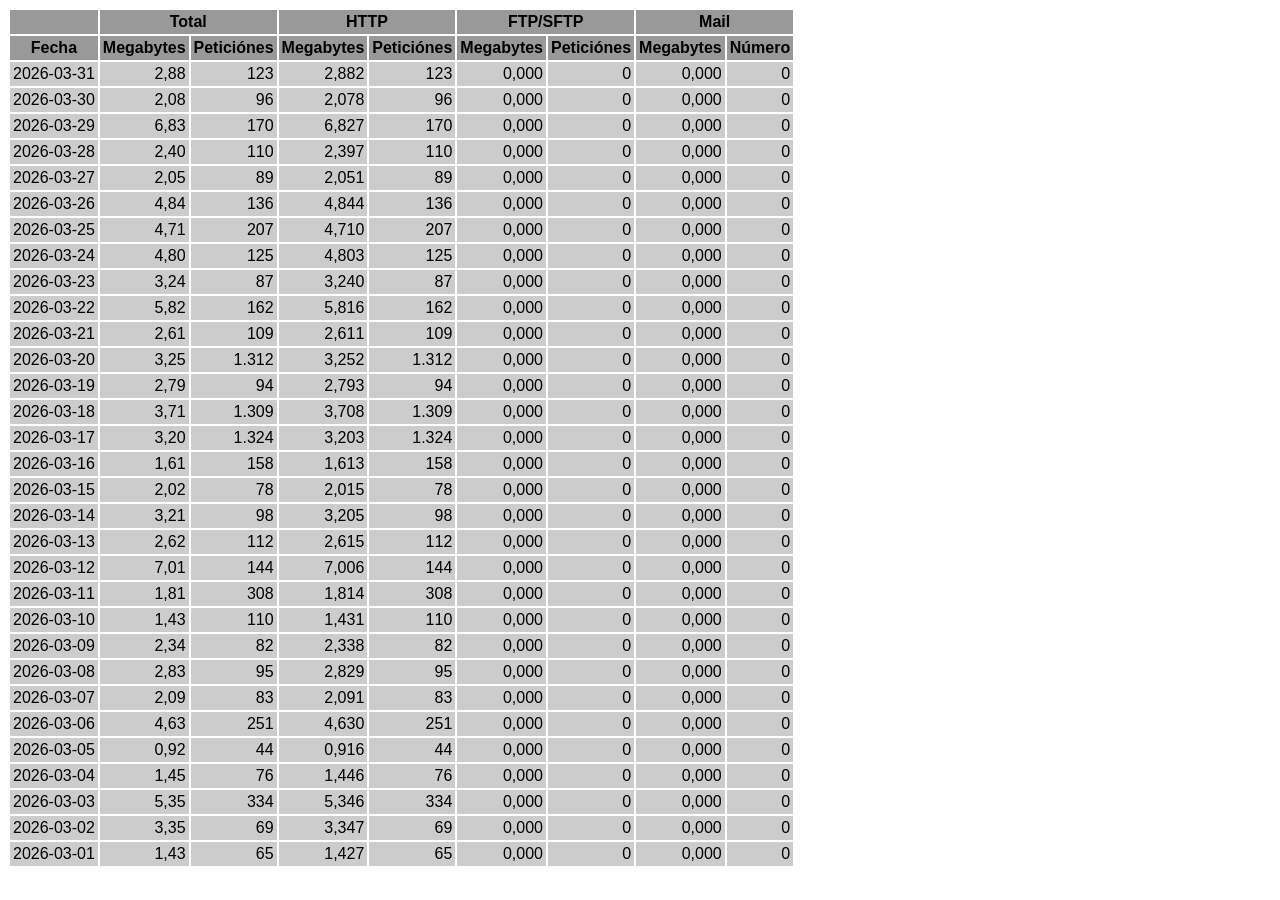
<file: logs/traffic.html/03.html>
<!DOCTYPE HTML PUBLIC "-//W3C//DTD HTML 4.01 Transitional//EN" "http://www.w3.org/TR/html4/loose.dtd">

<html>
<head>
<meta http-equiv="Content-Type" content="text/html; charset=utf-8">
<title>traffic.html</title>
<style type="text/css">
<!--
  em,h1,h2,h3,h4,h5,h6,form,input,br,hr,p,td,th,li,ul {
  font-family:Verdana,Arial,Helvetica,sans-serif; }

  td {color:#000000; background-color:#cccccc;}

  th {color:#000000; background-color:#999999;}
-->
</style>
</head>

<body bgcolor="#FFFFFF">

<table border="0" cellspacing="2" cellpadding="3">
<thead>
<tr>
<th></th>
<th colspan="2">Total</th>
<th colspan="2">HTTP</th>
<th colspan="2">FTP/SFTP</th>
<th colspan="2">Mail</th>
</tr>
</thead>
<tbody>
<tr>
<th align="center">Fecha</th>
<th>Megabytes</th><th>Peticiónes</th>
<th>Megabytes</th><th>Peticiónes</th>
<th>Megabytes</th><th>Peticiónes</th>
<th>Megabytes</th><th>Número</th>
</tr>
<tr>
<td>2026-03-31</td>
<td align="right">2,88</td><td align="right">123</td>
<td align=right>2,882</td><td align=right>123</td>
<td align=right>0,000</td><td align=right>0</td>
<td align=right>0,000</td><td align=right>0</td>
</tr>
<!-- 2026-03-31 2.882 123 2.882 123 0.000 0 0.000 0 -->
<tr>
<td>2026-03-30</td>
<td align="right">2,08</td><td align="right">96</td>
<td align=right>2,078</td><td align=right>96</td>
<td align=right>0,000</td><td align=right>0</td>
<td align=right>0,000</td><td align=right>0</td>
</tr>
<!-- 2026-03-30 2.078 96 2.078 96 0.000 0 0.000 0 -->
<tr>
<td>2026-03-29</td>
<td align="right">6,83</td><td align="right">170</td>
<td align=right>6,827</td><td align=right>170</td>
<td align=right>0,000</td><td align=right>0</td>
<td align=right>0,000</td><td align=right>0</td>
</tr>
<!-- 2026-03-29 6.827 170 6.827 170 0.000 0 0.000 0 -->
<tr>
<td>2026-03-28</td>
<td align="right">2,40</td><td align="right">110</td>
<td align=right>2,397</td><td align=right>110</td>
<td align=right>0,000</td><td align=right>0</td>
<td align=right>0,000</td><td align=right>0</td>
</tr>
<!-- 2026-03-28 2.397 110 2.397 110 0.000 0 0.000 0 -->
<tr>
<td>2026-03-27</td>
<td align="right">2,05</td><td align="right">89</td>
<td align=right>2,051</td><td align=right>89</td>
<td align=right>0,000</td><td align=right>0</td>
<td align=right>0,000</td><td align=right>0</td>
</tr>
<!-- 2026-03-27 2.051 89 2.051 89 0.000 0 0.000 0 -->
<tr>
<td>2026-03-26</td>
<td align="right">4,84</td><td align="right">136</td>
<td align=right>4,844</td><td align=right>136</td>
<td align=right>0,000</td><td align=right>0</td>
<td align=right>0,000</td><td align=right>0</td>
</tr>
<!-- 2026-03-26 4.844 136 4.844 136 0.000 0 0.000 0 -->
<tr>
<td>2026-03-25</td>
<td align="right">4,71</td><td align="right">207</td>
<td align=right>4,710</td><td align=right>207</td>
<td align=right>0,000</td><td align=right>0</td>
<td align=right>0,000</td><td align=right>0</td>
</tr>
<!-- 2026-03-25 4.710 207 4.710 207 0.000 0 0.000 0 -->
<tr>
<td>2026-03-24</td>
<td align="right">4,80</td><td align="right">125</td>
<td align=right>4,803</td><td align=right>125</td>
<td align=right>0,000</td><td align=right>0</td>
<td align=right>0,000</td><td align=right>0</td>
</tr>
<!-- 2026-03-24 4.803 125 4.803 125 0.000 0 0.000 0 -->
<tr>
<td>2026-03-23</td>
<td align="right">3,24</td><td align="right">87</td>
<td align=right>3,240</td><td align=right>87</td>
<td align=right>0,000</td><td align=right>0</td>
<td align=right>0,000</td><td align=right>0</td>
</tr>
<!-- 2026-03-23 3.240 87 3.240 87 0.000 0 0.000 0 -->
<tr>
<td>2026-03-22</td>
<td align="right">5,82</td><td align="right">162</td>
<td align=right>5,816</td><td align=right>162</td>
<td align=right>0,000</td><td align=right>0</td>
<td align=right>0,000</td><td align=right>0</td>
</tr>
<!-- 2026-03-22 5.816 162 5.816 162 0.000 0 0.000 0 -->
<tr>
<td>2026-03-21</td>
<td align="right">2,61</td><td align="right">109</td>
<td align=right>2,611</td><td align=right>109</td>
<td align=right>0,000</td><td align=right>0</td>
<td align=right>0,000</td><td align=right>0</td>
</tr>
<!-- 2026-03-21 2.611 109 2.611 109 0.000 0 0.000 0 -->
<tr>
<td>2026-03-20</td>
<td align="right">3,25</td><td align="right">1.312</td>
<td align=right>3,252</td><td align=right>1.312</td>
<td align=right>0,000</td><td align=right>0</td>
<td align=right>0,000</td><td align=right>0</td>
</tr>
<!-- 2026-03-20 3.252 1312 3.252 1312 0.000 0 0.000 0 -->
<tr>
<td>2026-03-19</td>
<td align="right">2,79</td><td align="right">94</td>
<td align=right>2,793</td><td align=right>94</td>
<td align=right>0,000</td><td align=right>0</td>
<td align=right>0,000</td><td align=right>0</td>
</tr>
<!-- 2026-03-19 2.793 94 2.793 94 0.000 0 0.000 0 -->
<tr>
<td>2026-03-18</td>
<td align="right">3,71</td><td align="right">1.309</td>
<td align=right>3,708</td><td align=right>1.309</td>
<td align=right>0,000</td><td align=right>0</td>
<td align=right>0,000</td><td align=right>0</td>
</tr>
<!-- 2026-03-18 3.708 1309 3.708 1309 0.000 0 0.000 0 -->
<tr>
<td>2026-03-17</td>
<td align="right">3,20</td><td align="right">1.324</td>
<td align=right>3,203</td><td align=right>1.324</td>
<td align=right>0,000</td><td align=right>0</td>
<td align=right>0,000</td><td align=right>0</td>
</tr>
<!-- 2026-03-17 3.203 1324 3.203 1324 0.000 0 0.000 0 -->
<tr>
<td>2026-03-16</td>
<td align="right">1,61</td><td align="right">158</td>
<td align=right>1,613</td><td align=right>158</td>
<td align=right>0,000</td><td align=right>0</td>
<td align=right>0,000</td><td align=right>0</td>
</tr>
<!-- 2026-03-16 1.613 158 1.613 158 0.000 0 0.000 0 -->
<tr>
<td>2026-03-15</td>
<td align="right">2,02</td><td align="right">78</td>
<td align=right>2,015</td><td align=right>78</td>
<td align=right>0,000</td><td align=right>0</td>
<td align=right>0,000</td><td align=right>0</td>
</tr>
<!-- 2026-03-15 2.015 78 2.015 78 0.000 0 0.000 0 -->
<tr>
<td>2026-03-14</td>
<td align="right">3,21</td><td align="right">98</td>
<td align=right>3,205</td><td align=right>98</td>
<td align=right>0,000</td><td align=right>0</td>
<td align=right>0,000</td><td align=right>0</td>
</tr>
<!-- 2026-03-14 3.205 98 3.205 98 0.000 0 0.000 0 -->
<tr>
<td>2026-03-13</td>
<td align="right">2,62</td><td align="right">112</td>
<td align=right>2,615</td><td align=right>112</td>
<td align=right>0,000</td><td align=right>0</td>
<td align=right>0,000</td><td align=right>0</td>
</tr>
<!-- 2026-03-13 2.615 112 2.615 112 0.000 0 0.000 0 -->
<tr>
<td>2026-03-12</td>
<td align="right">7,01</td><td align="right">144</td>
<td align=right>7,006</td><td align=right>144</td>
<td align=right>0,000</td><td align=right>0</td>
<td align=right>0,000</td><td align=right>0</td>
</tr>
<!-- 2026-03-12 7.006 144 7.006 144 0.000 0 0.000 0 -->
<tr>
<td>2026-03-11</td>
<td align="right">1,81</td><td align="right">308</td>
<td align=right>1,814</td><td align=right>308</td>
<td align=right>0,000</td><td align=right>0</td>
<td align=right>0,000</td><td align=right>0</td>
</tr>
<!-- 2026-03-11 1.814 308 1.814 308 0.000 0 0.000 0 -->
<tr>
<td>2026-03-10</td>
<td align="right">1,43</td><td align="right">110</td>
<td align=right>1,431</td><td align=right>110</td>
<td align=right>0,000</td><td align=right>0</td>
<td align=right>0,000</td><td align=right>0</td>
</tr>
<!-- 2026-03-10 1.431 110 1.431 110 0.000 0 0.000 0 -->
<tr>
<td>2026-03-09</td>
<td align="right">2,34</td><td align="right">82</td>
<td align=right>2,338</td><td align=right>82</td>
<td align=right>0,000</td><td align=right>0</td>
<td align=right>0,000</td><td align=right>0</td>
</tr>
<!-- 2026-03-09 2.338 82 2.338 82 0.000 0 0.000 0 -->
<tr>
<td>2026-03-08</td>
<td align="right">2,83</td><td align="right">95</td>
<td align=right>2,829</td><td align=right>95</td>
<td align=right>0,000</td><td align=right>0</td>
<td align=right>0,000</td><td align=right>0</td>
</tr>
<!-- 2026-03-08 2.829 95 2.829 95 0.000 0 0.000 0 -->
<tr>
<td>2026-03-07</td>
<td align="right">2,09</td><td align="right">83</td>
<td align=right>2,091</td><td align=right>83</td>
<td align=right>0,000</td><td align=right>0</td>
<td align=right>0,000</td><td align=right>0</td>
</tr>
<!-- 2026-03-07 2.091 83 2.091 83 0.000 0 0.000 0 -->
<tr>
<td>2026-03-06</td>
<td align="right">4,63</td><td align="right">251</td>
<td align=right>4,630</td><td align=right>251</td>
<td align=right>0,000</td><td align=right>0</td>
<td align=right>0,000</td><td align=right>0</td>
</tr>
<!-- 2026-03-06 4.630 251 4.630 251 0.000 0 0.000 0 -->
<tr>
<td>2026-03-05</td>
<td align="right">0,92</td><td align="right">44</td>
<td align=right>0,916</td><td align=right>44</td>
<td align=right>0,000</td><td align=right>0</td>
<td align=right>0,000</td><td align=right>0</td>
</tr>
<!-- 2026-03-05 0.916 44 0.916 44 0.000 0 0.000 0 -->
<tr>
<td>2026-03-04</td>
<td align="right">1,45</td><td align="right">76</td>
<td align=right>1,446</td><td align=right>76</td>
<td align=right>0,000</td><td align=right>0</td>
<td align=right>0,000</td><td align=right>0</td>
</tr>
<!-- 2026-03-04 1.446 76 1.446 76 0.000 0 0.000 0 -->
<tr>
<td>2026-03-03</td>
<td align="right">5,35</td><td align="right">334</td>
<td align=right>5,346</td><td align=right>334</td>
<td align=right>0,000</td><td align=right>0</td>
<td align=right>0,000</td><td align=right>0</td>
</tr>
<!-- 2026-03-03 5.346 334 5.346 334 0.000 0 0.000 0 -->
<tr>
<td>2026-03-02</td>
<td align="right">3,35</td><td align="right">69</td>
<td align=right>3,347</td><td align=right>69</td>
<td align=right>0,000</td><td align=right>0</td>
<td align=right>0,000</td><td align=right>0</td>
</tr>
<!-- 2026-03-02 3.347 69 3.347 69 0.000 0 0.000 0 -->
<tr>
<td>2026-03-01</td>
<td align="right">1,43</td><td align="right">65</td>
<td align=right>1,427</td><td align=right>65</td>
<td align=right>0,000</td><td align=right>0</td>
<td align=right>0,000</td><td align=right>0</td>
</tr>
<!-- 2026-03-01 1.427 65 1.427 65 0.000 0 0.000 0 -->
</tbody>
</table>

</body>
</html>
</file>
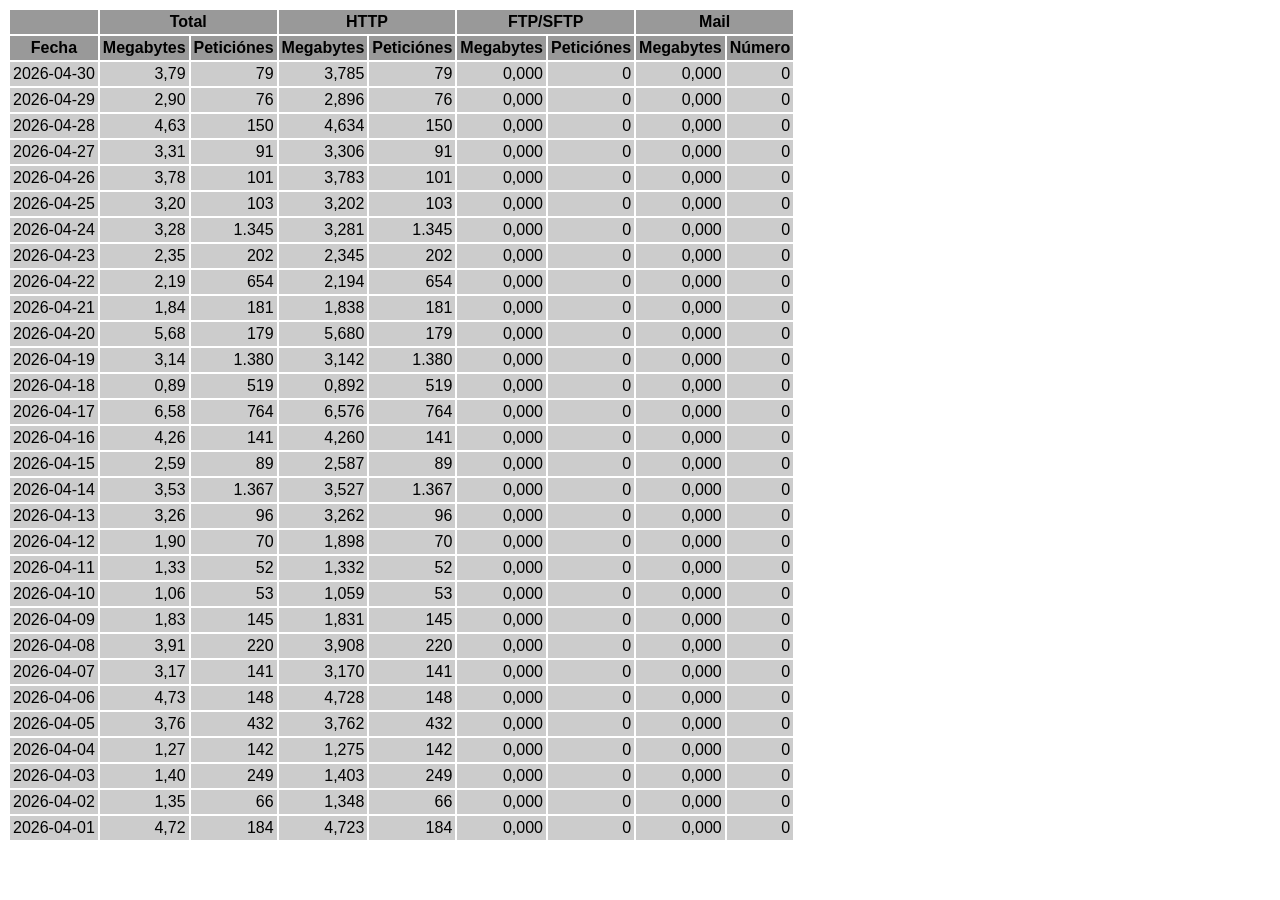
<file: logs/traffic.html/04.html>
<!DOCTYPE HTML PUBLIC "-//W3C//DTD HTML 4.01 Transitional//EN" "http://www.w3.org/TR/html4/loose.dtd">

<html>
<head>
<meta http-equiv="Content-Type" content="text/html; charset=utf-8">
<title>traffic.html</title>
<style type="text/css">
<!--
  em,h1,h2,h3,h4,h5,h6,form,input,br,hr,p,td,th,li,ul {
  font-family:Verdana,Arial,Helvetica,sans-serif; }

  td {color:#000000; background-color:#cccccc;}

  th {color:#000000; background-color:#999999;}
-->
</style>
</head>

<body bgcolor="#FFFFFF">

<table border="0" cellspacing="2" cellpadding="3">
<thead>
<tr>
<th></th>
<th colspan="2">Total</th>
<th colspan="2">HTTP</th>
<th colspan="2">FTP/SFTP</th>
<th colspan="2">Mail</th>
</tr>
</thead>
<tbody>
<tr>
<th align="center">Fecha</th>
<th>Megabytes</th><th>Peticiónes</th>
<th>Megabytes</th><th>Peticiónes</th>
<th>Megabytes</th><th>Peticiónes</th>
<th>Megabytes</th><th>Número</th>
</tr>
<tr>
<td>2026-04-30</td>
<td align="right">3,79</td><td align="right">79</td>
<td align=right>3,785</td><td align=right>79</td>
<td align=right>0,000</td><td align=right>0</td>
<td align=right>0,000</td><td align=right>0</td>
</tr>
<!-- 2026-04-30 3.785 79 3.785 79 0.000 0 0.000 0 -->
<tr>
<td>2026-04-29</td>
<td align="right">2,90</td><td align="right">76</td>
<td align=right>2,896</td><td align=right>76</td>
<td align=right>0,000</td><td align=right>0</td>
<td align=right>0,000</td><td align=right>0</td>
</tr>
<!-- 2026-04-29 2.896 76 2.896 76 0.000 0 0.000 0 -->
<tr>
<td>2026-04-28</td>
<td align="right">4,63</td><td align="right">150</td>
<td align=right>4,634</td><td align=right>150</td>
<td align=right>0,000</td><td align=right>0</td>
<td align=right>0,000</td><td align=right>0</td>
</tr>
<!-- 2026-04-28 4.634 150 4.634 150 0.000 0 0.000 0 -->
<tr>
<td>2026-04-27</td>
<td align="right">3,31</td><td align="right">91</td>
<td align=right>3,306</td><td align=right>91</td>
<td align=right>0,000</td><td align=right>0</td>
<td align=right>0,000</td><td align=right>0</td>
</tr>
<!-- 2026-04-27 3.306 91 3.306 91 0.000 0 0.000 0 -->
<tr>
<td>2026-04-26</td>
<td align="right">3,78</td><td align="right">101</td>
<td align=right>3,783</td><td align=right>101</td>
<td align=right>0,000</td><td align=right>0</td>
<td align=right>0,000</td><td align=right>0</td>
</tr>
<!-- 2026-04-26 3.783 101 3.783 101 0.000 0 0.000 0 -->
<tr>
<td>2026-04-25</td>
<td align="right">3,20</td><td align="right">103</td>
<td align=right>3,202</td><td align=right>103</td>
<td align=right>0,000</td><td align=right>0</td>
<td align=right>0,000</td><td align=right>0</td>
</tr>
<!-- 2026-04-25 3.202 103 3.202 103 0.000 0 0.000 0 -->
<tr>
<td>2026-04-24</td>
<td align="right">3,28</td><td align="right">1.345</td>
<td align=right>3,281</td><td align=right>1.345</td>
<td align=right>0,000</td><td align=right>0</td>
<td align=right>0,000</td><td align=right>0</td>
</tr>
<!-- 2026-04-24 3.281 1345 3.281 1345 0.000 0 0.000 0 -->
<tr>
<td>2026-04-23</td>
<td align="right">2,35</td><td align="right">202</td>
<td align=right>2,345</td><td align=right>202</td>
<td align=right>0,000</td><td align=right>0</td>
<td align=right>0,000</td><td align=right>0</td>
</tr>
<!-- 2026-04-23 2.345 202 2.345 202 0.000 0 0.000 0 -->
<tr>
<td>2026-04-22</td>
<td align="right">2,19</td><td align="right">654</td>
<td align=right>2,194</td><td align=right>654</td>
<td align=right>0,000</td><td align=right>0</td>
<td align=right>0,000</td><td align=right>0</td>
</tr>
<!-- 2026-04-22 2.194 654 2.194 654 0.000 0 0.000 0 -->
<tr>
<td>2026-04-21</td>
<td align="right">1,84</td><td align="right">181</td>
<td align=right>1,838</td><td align=right>181</td>
<td align=right>0,000</td><td align=right>0</td>
<td align=right>0,000</td><td align=right>0</td>
</tr>
<!-- 2026-04-21 1.838 181 1.838 181 0.000 0 0.000 0 -->
<tr>
<td>2026-04-20</td>
<td align="right">5,68</td><td align="right">179</td>
<td align=right>5,680</td><td align=right>179</td>
<td align=right>0,000</td><td align=right>0</td>
<td align=right>0,000</td><td align=right>0</td>
</tr>
<!-- 2026-04-20 5.680 179 5.680 179 0.000 0 0.000 0 -->
<tr>
<td>2026-04-19</td>
<td align="right">3,14</td><td align="right">1.380</td>
<td align=right>3,142</td><td align=right>1.380</td>
<td align=right>0,000</td><td align=right>0</td>
<td align=right>0,000</td><td align=right>0</td>
</tr>
<!-- 2026-04-19 3.142 1380 3.142 1380 0.000 0 0.000 0 -->
<tr>
<td>2026-04-18</td>
<td align="right">0,89</td><td align="right">519</td>
<td align=right>0,892</td><td align=right>519</td>
<td align=right>0,000</td><td align=right>0</td>
<td align=right>0,000</td><td align=right>0</td>
</tr>
<!-- 2026-04-18 0.892 519 0.892 519 0.000 0 0.000 0 -->
<tr>
<td>2026-04-17</td>
<td align="right">6,58</td><td align="right">764</td>
<td align=right>6,576</td><td align=right>764</td>
<td align=right>0,000</td><td align=right>0</td>
<td align=right>0,000</td><td align=right>0</td>
</tr>
<!-- 2026-04-17 6.576 764 6.576 764 0.000 0 0.000 0 -->
<tr>
<td>2026-04-16</td>
<td align="right">4,26</td><td align="right">141</td>
<td align=right>4,260</td><td align=right>141</td>
<td align=right>0,000</td><td align=right>0</td>
<td align=right>0,000</td><td align=right>0</td>
</tr>
<!-- 2026-04-16 4.260 141 4.260 141 0.000 0 0.000 0 -->
<tr>
<td>2026-04-15</td>
<td align="right">2,59</td><td align="right">89</td>
<td align=right>2,587</td><td align=right>89</td>
<td align=right>0,000</td><td align=right>0</td>
<td align=right>0,000</td><td align=right>0</td>
</tr>
<!-- 2026-04-15 2.587 89 2.587 89 0.000 0 0.000 0 -->
<tr>
<td>2026-04-14</td>
<td align="right">3,53</td><td align="right">1.367</td>
<td align=right>3,527</td><td align=right>1.367</td>
<td align=right>0,000</td><td align=right>0</td>
<td align=right>0,000</td><td align=right>0</td>
</tr>
<!-- 2026-04-14 3.527 1367 3.527 1367 0.000 0 0.000 0 -->
<tr>
<td>2026-04-13</td>
<td align="right">3,26</td><td align="right">96</td>
<td align=right>3,262</td><td align=right>96</td>
<td align=right>0,000</td><td align=right>0</td>
<td align=right>0,000</td><td align=right>0</td>
</tr>
<!-- 2026-04-13 3.262 96 3.262 96 0.000 0 0.000 0 -->
<tr>
<td>2026-04-12</td>
<td align="right">1,90</td><td align="right">70</td>
<td align=right>1,898</td><td align=right>70</td>
<td align=right>0,000</td><td align=right>0</td>
<td align=right>0,000</td><td align=right>0</td>
</tr>
<!-- 2026-04-12 1.898 70 1.898 70 0.000 0 0.000 0 -->
<tr>
<td>2026-04-11</td>
<td align="right">1,33</td><td align="right">52</td>
<td align=right>1,332</td><td align=right>52</td>
<td align=right>0,000</td><td align=right>0</td>
<td align=right>0,000</td><td align=right>0</td>
</tr>
<!-- 2026-04-11 1.332 52 1.332 52 0.000 0 0.000 0 -->
<tr>
<td>2026-04-10</td>
<td align="right">1,06</td><td align="right">53</td>
<td align=right>1,059</td><td align=right>53</td>
<td align=right>0,000</td><td align=right>0</td>
<td align=right>0,000</td><td align=right>0</td>
</tr>
<!-- 2026-04-10 1.059 53 1.059 53 0.000 0 0.000 0 -->
<tr>
<td>2026-04-09</td>
<td align="right">1,83</td><td align="right">145</td>
<td align=right>1,831</td><td align=right>145</td>
<td align=right>0,000</td><td align=right>0</td>
<td align=right>0,000</td><td align=right>0</td>
</tr>
<!-- 2026-04-09 1.831 145 1.831 145 0.000 0 0.000 0 -->
<tr>
<td>2026-04-08</td>
<td align="right">3,91</td><td align="right">220</td>
<td align=right>3,908</td><td align=right>220</td>
<td align=right>0,000</td><td align=right>0</td>
<td align=right>0,000</td><td align=right>0</td>
</tr>
<!-- 2026-04-08 3.908 220 3.908 220 0.000 0 0.000 0 -->
<tr>
<td>2026-04-07</td>
<td align="right">3,17</td><td align="right">141</td>
<td align=right>3,170</td><td align=right>141</td>
<td align=right>0,000</td><td align=right>0</td>
<td align=right>0,000</td><td align=right>0</td>
</tr>
<!-- 2026-04-07 3.170 141 3.170 141 0.000 0 0.000 0 -->
<tr>
<td>2026-04-06</td>
<td align="right">4,73</td><td align="right">148</td>
<td align=right>4,728</td><td align=right>148</td>
<td align=right>0,000</td><td align=right>0</td>
<td align=right>0,000</td><td align=right>0</td>
</tr>
<!-- 2026-04-06 4.728 148 4.728 148 0.000 0 0.000 0 -->
<tr>
<td>2026-04-05</td>
<td align="right">3,76</td><td align="right">432</td>
<td align=right>3,762</td><td align=right>432</td>
<td align=right>0,000</td><td align=right>0</td>
<td align=right>0,000</td><td align=right>0</td>
</tr>
<!-- 2026-04-05 3.762 432 3.762 432 0.000 0 0.000 0 -->
<tr>
<td>2026-04-04</td>
<td align="right">1,27</td><td align="right">142</td>
<td align=right>1,275</td><td align=right>142</td>
<td align=right>0,000</td><td align=right>0</td>
<td align=right>0,000</td><td align=right>0</td>
</tr>
<!-- 2026-04-04 1.275 142 1.275 142 0.000 0 0.000 0 -->
<tr>
<td>2026-04-03</td>
<td align="right">1,40</td><td align="right">249</td>
<td align=right>1,403</td><td align=right>249</td>
<td align=right>0,000</td><td align=right>0</td>
<td align=right>0,000</td><td align=right>0</td>
</tr>
<!-- 2026-04-03 1.403 249 1.403 249 0.000 0 0.000 0 -->
<tr>
<td>2026-04-02</td>
<td align="right">1,35</td><td align="right">66</td>
<td align=right>1,348</td><td align=right>66</td>
<td align=right>0,000</td><td align=right>0</td>
<td align=right>0,000</td><td align=right>0</td>
</tr>
<!-- 2026-04-02 1.348 66 1.348 66 0.000 0 0.000 0 -->
<tr>
<td>2026-04-01</td>
<td align="right">4,72</td><td align="right">184</td>
<td align=right>4,723</td><td align=right>184</td>
<td align=right>0,000</td><td align=right>0</td>
<td align=right>0,000</td><td align=right>0</td>
</tr>
<!-- 2026-04-01 4.723 184 4.723 184 0.000 0 0.000 0 -->
</tbody>
</table>

</body>
</html>
</file>
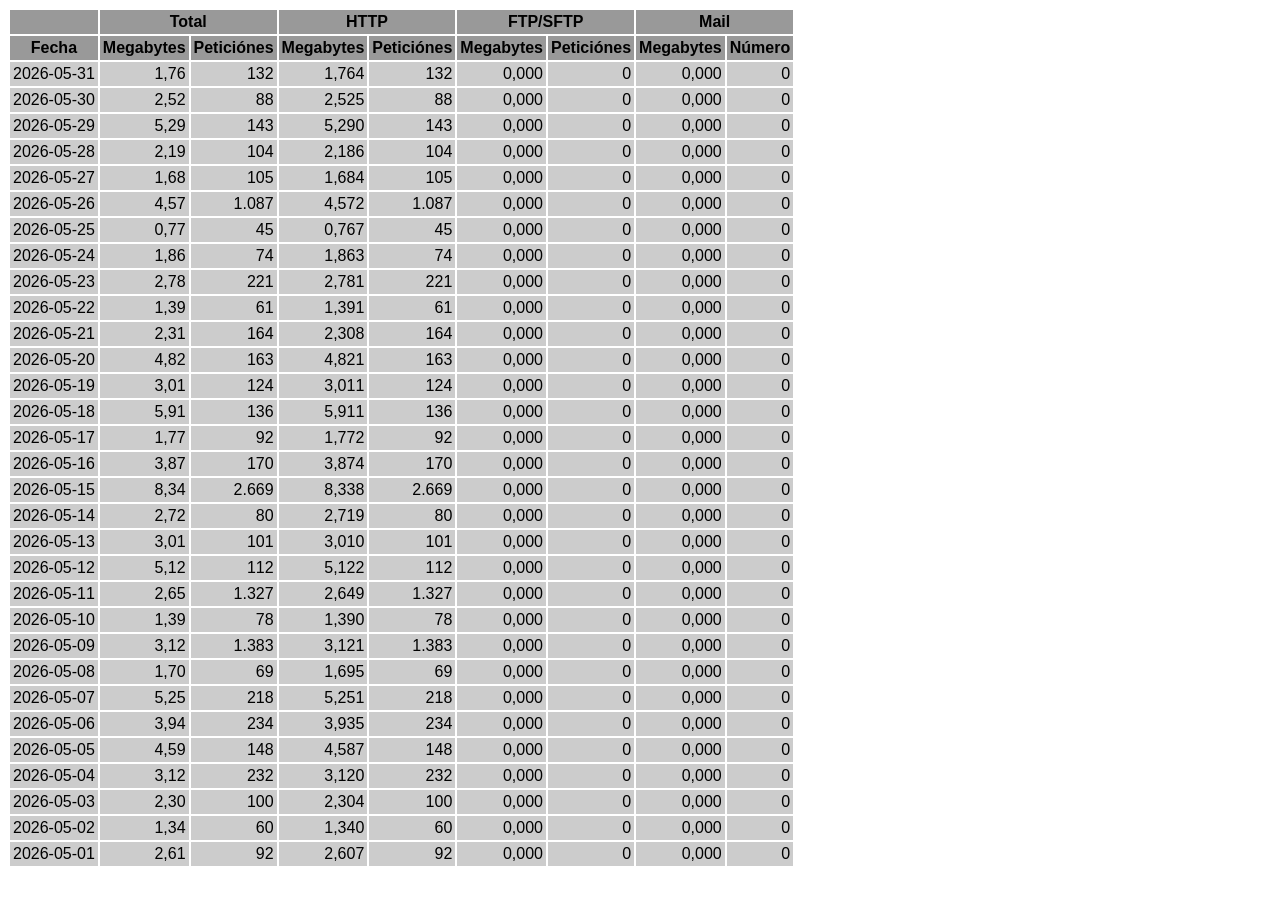
<file: logs/traffic.html/05.html>
<!DOCTYPE HTML PUBLIC "-//W3C//DTD HTML 4.01 Transitional//EN" "http://www.w3.org/TR/html4/loose.dtd">

<html>
<head>
<meta http-equiv="Content-Type" content="text/html; charset=utf-8">
<title>traffic.html</title>
<style type="text/css">
<!--
  em,h1,h2,h3,h4,h5,h6,form,input,br,hr,p,td,th,li,ul {
  font-family:Verdana,Arial,Helvetica,sans-serif; }

  td {color:#000000; background-color:#cccccc;}

  th {color:#000000; background-color:#999999;}
-->
</style>
</head>

<body bgcolor="#FFFFFF">

<table border="0" cellspacing="2" cellpadding="3">
<thead>
<tr>
<th></th>
<th colspan="2">Total</th>
<th colspan="2">HTTP</th>
<th colspan="2">FTP/SFTP</th>
<th colspan="2">Mail</th>
</tr>
</thead>
<tbody>
<tr>
<th align="center">Fecha</th>
<th>Megabytes</th><th>Peticiónes</th>
<th>Megabytes</th><th>Peticiónes</th>
<th>Megabytes</th><th>Peticiónes</th>
<th>Megabytes</th><th>Número</th>
</tr>
<tr>
<td>2026-05-31</td>
<td align="right">1,76</td><td align="right">132</td>
<td align=right>1,764</td><td align=right>132</td>
<td align=right>0,000</td><td align=right>0</td>
<td align=right>0,000</td><td align=right>0</td>
</tr>
<!-- 2026-05-31 1.764 132 1.764 132 0.000 0 0.000 0 -->
<tr>
<td>2026-05-30</td>
<td align="right">2,52</td><td align="right">88</td>
<td align=right>2,525</td><td align=right>88</td>
<td align=right>0,000</td><td align=right>0</td>
<td align=right>0,000</td><td align=right>0</td>
</tr>
<!-- 2026-05-30 2.525 88 2.525 88 0.000 0 0.000 0 -->
<tr>
<td>2026-05-29</td>
<td align="right">5,29</td><td align="right">143</td>
<td align=right>5,290</td><td align=right>143</td>
<td align=right>0,000</td><td align=right>0</td>
<td align=right>0,000</td><td align=right>0</td>
</tr>
<!-- 2026-05-29 5.290 143 5.290 143 0.000 0 0.000 0 -->
<tr>
<td>2026-05-28</td>
<td align="right">2,19</td><td align="right">104</td>
<td align=right>2,186</td><td align=right>104</td>
<td align=right>0,000</td><td align=right>0</td>
<td align=right>0,000</td><td align=right>0</td>
</tr>
<!-- 2026-05-28 2.186 104 2.186 104 0.000 0 0.000 0 -->
<tr>
<td>2026-05-27</td>
<td align="right">1,68</td><td align="right">105</td>
<td align=right>1,684</td><td align=right>105</td>
<td align=right>0,000</td><td align=right>0</td>
<td align=right>0,000</td><td align=right>0</td>
</tr>
<!-- 2026-05-27 1.684 105 1.684 105 0.000 0 0.000 0 -->
<tr>
<td>2026-05-26</td>
<td align="right">4,57</td><td align="right">1.087</td>
<td align=right>4,572</td><td align=right>1.087</td>
<td align=right>0,000</td><td align=right>0</td>
<td align=right>0,000</td><td align=right>0</td>
</tr>
<!-- 2026-05-26 4.572 1087 4.572 1087 0.000 0 0.000 0 -->
<tr>
<td>2026-05-25</td>
<td align="right">0,77</td><td align="right">45</td>
<td align=right>0,767</td><td align=right>45</td>
<td align=right>0,000</td><td align=right>0</td>
<td align=right>0,000</td><td align=right>0</td>
</tr>
<!-- 2026-05-25 0.767 45 0.767 45 0.000 0 0.000 0 -->
<tr>
<td>2026-05-24</td>
<td align="right">1,86</td><td align="right">74</td>
<td align=right>1,863</td><td align=right>74</td>
<td align=right>0,000</td><td align=right>0</td>
<td align=right>0,000</td><td align=right>0</td>
</tr>
<!-- 2026-05-24 1.863 74 1.863 74 0.000 0 0.000 0 -->
<tr>
<td>2026-05-23</td>
<td align="right">2,78</td><td align="right">221</td>
<td align=right>2,781</td><td align=right>221</td>
<td align=right>0,000</td><td align=right>0</td>
<td align=right>0,000</td><td align=right>0</td>
</tr>
<!-- 2026-05-23 2.781 221 2.781 221 0.000 0 0.000 0 -->
<tr>
<td>2026-05-22</td>
<td align="right">1,39</td><td align="right">61</td>
<td align=right>1,391</td><td align=right>61</td>
<td align=right>0,000</td><td align=right>0</td>
<td align=right>0,000</td><td align=right>0</td>
</tr>
<!-- 2026-05-22 1.391 61 1.391 61 0.000 0 0.000 0 -->
<tr>
<td>2026-05-21</td>
<td align="right">2,31</td><td align="right">164</td>
<td align=right>2,308</td><td align=right>164</td>
<td align=right>0,000</td><td align=right>0</td>
<td align=right>0,000</td><td align=right>0</td>
</tr>
<!-- 2026-05-21 2.308 164 2.308 164 0.000 0 0.000 0 -->
<tr>
<td>2026-05-20</td>
<td align="right">4,82</td><td align="right">163</td>
<td align=right>4,821</td><td align=right>163</td>
<td align=right>0,000</td><td align=right>0</td>
<td align=right>0,000</td><td align=right>0</td>
</tr>
<!-- 2026-05-20 4.821 163 4.821 163 0.000 0 0.000 0 -->
<tr>
<td>2026-05-19</td>
<td align="right">3,01</td><td align="right">124</td>
<td align=right>3,011</td><td align=right>124</td>
<td align=right>0,000</td><td align=right>0</td>
<td align=right>0,000</td><td align=right>0</td>
</tr>
<!-- 2026-05-19 3.011 124 3.011 124 0.000 0 0.000 0 -->
<tr>
<td>2026-05-18</td>
<td align="right">5,91</td><td align="right">136</td>
<td align=right>5,911</td><td align=right>136</td>
<td align=right>0,000</td><td align=right>0</td>
<td align=right>0,000</td><td align=right>0</td>
</tr>
<!-- 2026-05-18 5.911 136 5.911 136 0.000 0 0.000 0 -->
<tr>
<td>2026-05-17</td>
<td align="right">1,77</td><td align="right">92</td>
<td align=right>1,772</td><td align=right>92</td>
<td align=right>0,000</td><td align=right>0</td>
<td align=right>0,000</td><td align=right>0</td>
</tr>
<!-- 2026-05-17 1.772 92 1.772 92 0.000 0 0.000 0 -->
<tr>
<td>2026-05-16</td>
<td align="right">3,87</td><td align="right">170</td>
<td align=right>3,874</td><td align=right>170</td>
<td align=right>0,000</td><td align=right>0</td>
<td align=right>0,000</td><td align=right>0</td>
</tr>
<!-- 2026-05-16 3.874 170 3.874 170 0.000 0 0.000 0 -->
<tr>
<td>2026-05-15</td>
<td align="right">8,34</td><td align="right">2.669</td>
<td align=right>8,338</td><td align=right>2.669</td>
<td align=right>0,000</td><td align=right>0</td>
<td align=right>0,000</td><td align=right>0</td>
</tr>
<!-- 2026-05-15 8.338 2669 8.338 2669 0.000 0 0.000 0 -->
<tr>
<td>2026-05-14</td>
<td align="right">2,72</td><td align="right">80</td>
<td align=right>2,719</td><td align=right>80</td>
<td align=right>0,000</td><td align=right>0</td>
<td align=right>0,000</td><td align=right>0</td>
</tr>
<!-- 2026-05-14 2.719 80 2.719 80 0.000 0 0.000 0 -->
<tr>
<td>2026-05-13</td>
<td align="right">3,01</td><td align="right">101</td>
<td align=right>3,010</td><td align=right>101</td>
<td align=right>0,000</td><td align=right>0</td>
<td align=right>0,000</td><td align=right>0</td>
</tr>
<!-- 2026-05-13 3.010 101 3.010 101 0.000 0 0.000 0 -->
<tr>
<td>2026-05-12</td>
<td align="right">5,12</td><td align="right">112</td>
<td align=right>5,122</td><td align=right>112</td>
<td align=right>0,000</td><td align=right>0</td>
<td align=right>0,000</td><td align=right>0</td>
</tr>
<!-- 2026-05-12 5.122 112 5.122 112 0.000 0 0.000 0 -->
<tr>
<td>2026-05-11</td>
<td align="right">2,65</td><td align="right">1.327</td>
<td align=right>2,649</td><td align=right>1.327</td>
<td align=right>0,000</td><td align=right>0</td>
<td align=right>0,000</td><td align=right>0</td>
</tr>
<!-- 2026-05-11 2.649 1327 2.649 1327 0.000 0 0.000 0 -->
<tr>
<td>2026-05-10</td>
<td align="right">1,39</td><td align="right">78</td>
<td align=right>1,390</td><td align=right>78</td>
<td align=right>0,000</td><td align=right>0</td>
<td align=right>0,000</td><td align=right>0</td>
</tr>
<!-- 2026-05-10 1.390 78 1.390 78 0.000 0 0.000 0 -->
<tr>
<td>2026-05-09</td>
<td align="right">3,12</td><td align="right">1.383</td>
<td align=right>3,121</td><td align=right>1.383</td>
<td align=right>0,000</td><td align=right>0</td>
<td align=right>0,000</td><td align=right>0</td>
</tr>
<!-- 2026-05-09 3.121 1383 3.121 1383 0.000 0 0.000 0 -->
<tr>
<td>2026-05-08</td>
<td align="right">1,70</td><td align="right">69</td>
<td align=right>1,695</td><td align=right>69</td>
<td align=right>0,000</td><td align=right>0</td>
<td align=right>0,000</td><td align=right>0</td>
</tr>
<!-- 2026-05-08 1.695 69 1.695 69 0.000 0 0.000 0 -->
<tr>
<td>2026-05-07</td>
<td align="right">5,25</td><td align="right">218</td>
<td align=right>5,251</td><td align=right>218</td>
<td align=right>0,000</td><td align=right>0</td>
<td align=right>0,000</td><td align=right>0</td>
</tr>
<!-- 2026-05-07 5.251 218 5.251 218 0.000 0 0.000 0 -->
<tr>
<td>2026-05-06</td>
<td align="right">3,94</td><td align="right">234</td>
<td align=right>3,935</td><td align=right>234</td>
<td align=right>0,000</td><td align=right>0</td>
<td align=right>0,000</td><td align=right>0</td>
</tr>
<!-- 2026-05-06 3.935 234 3.935 234 0.000 0 0.000 0 -->
<tr>
<td>2026-05-05</td>
<td align="right">4,59</td><td align="right">148</td>
<td align=right>4,587</td><td align=right>148</td>
<td align=right>0,000</td><td align=right>0</td>
<td align=right>0,000</td><td align=right>0</td>
</tr>
<!-- 2026-05-05 4.587 148 4.587 148 0.000 0 0.000 0 -->
<tr>
<td>2026-05-04</td>
<td align="right">3,12</td><td align="right">232</td>
<td align=right>3,120</td><td align=right>232</td>
<td align=right>0,000</td><td align=right>0</td>
<td align=right>0,000</td><td align=right>0</td>
</tr>
<!-- 2026-05-04 3.120 232 3.120 232 0.000 0 0.000 0 -->
<tr>
<td>2026-05-03</td>
<td align="right">2,30</td><td align="right">100</td>
<td align=right>2,304</td><td align=right>100</td>
<td align=right>0,000</td><td align=right>0</td>
<td align=right>0,000</td><td align=right>0</td>
</tr>
<!-- 2026-05-03 2.304 100 2.304 100 0.000 0 0.000 0 -->
<tr>
<td>2026-05-02</td>
<td align="right">1,34</td><td align="right">60</td>
<td align=right>1,340</td><td align=right>60</td>
<td align=right>0,000</td><td align=right>0</td>
<td align=right>0,000</td><td align=right>0</td>
</tr>
<!-- 2026-05-02 1.340 60 1.340 60 0.000 0 0.000 0 -->
<tr>
<td>2026-05-01</td>
<td align="right">2,61</td><td align="right">92</td>
<td align=right>2,607</td><td align=right>92</td>
<td align=right>0,000</td><td align=right>0</td>
<td align=right>0,000</td><td align=right>0</td>
</tr>
<!-- 2026-05-01 2.607 92 2.607 92 0.000 0 0.000 0 -->
</tbody>
</table>

</body>
</html>
</file>
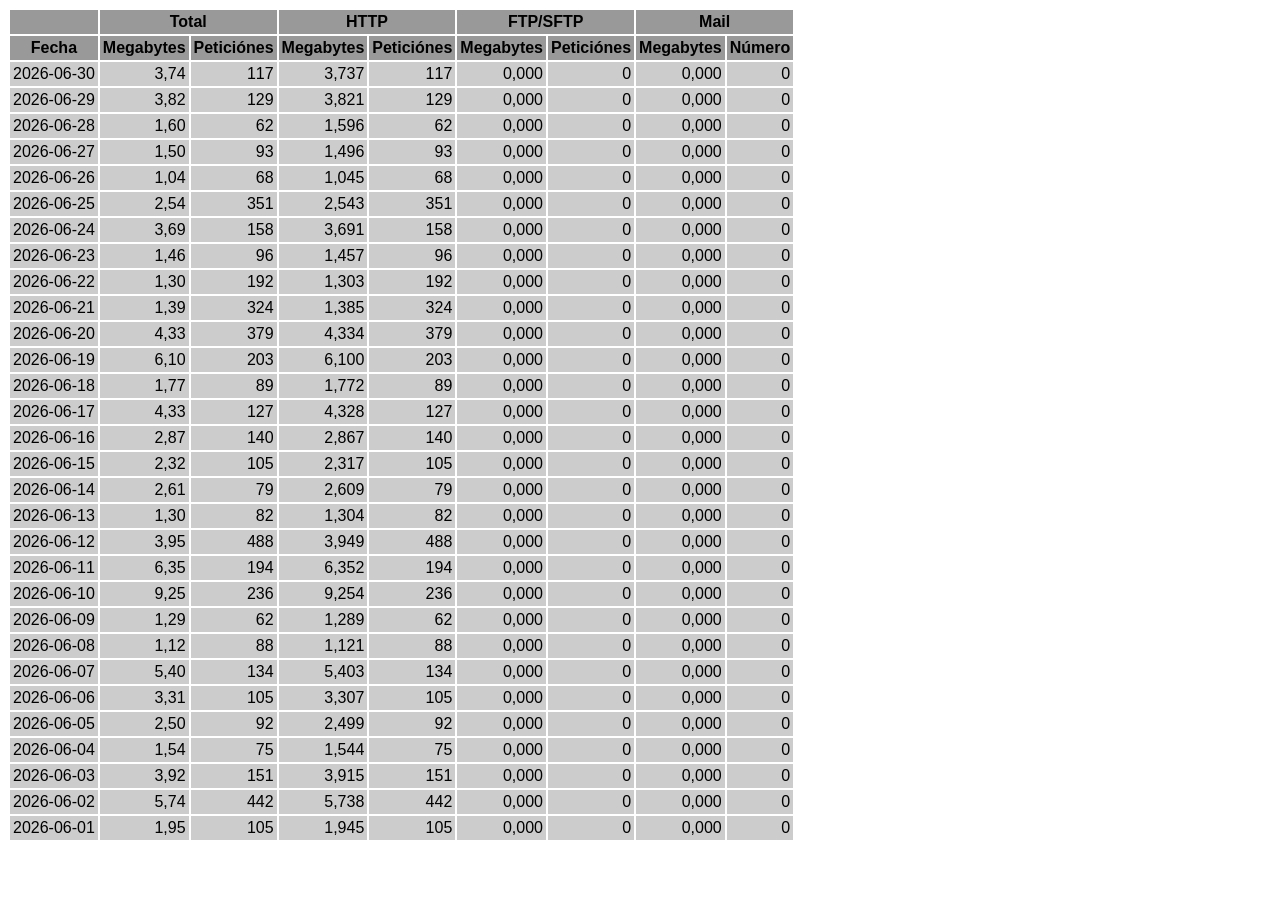
<file: logs/traffic.html/06.html>
<!DOCTYPE HTML PUBLIC "-//W3C//DTD HTML 4.01 Transitional//EN" "http://www.w3.org/TR/html4/loose.dtd">

<html>
<head>
<meta http-equiv="Content-Type" content="text/html; charset=utf-8">
<title>traffic.html</title>
<style type="text/css">
<!--
  em,h1,h2,h3,h4,h5,h6,form,input,br,hr,p,td,th,li,ul {
  font-family:Verdana,Arial,Helvetica,sans-serif; }

  td {color:#000000; background-color:#cccccc;}

  th {color:#000000; background-color:#999999;}
-->
</style>
</head>

<body bgcolor="#FFFFFF">

<table border="0" cellspacing="2" cellpadding="3">
<thead>
<tr>
<th></th>
<th colspan="2">Total</th>
<th colspan="2">HTTP</th>
<th colspan="2">FTP/SFTP</th>
<th colspan="2">Mail</th>
</tr>
</thead>
<tbody>
<tr>
<th align="center">Fecha</th>
<th>Megabytes</th><th>Peticiónes</th>
<th>Megabytes</th><th>Peticiónes</th>
<th>Megabytes</th><th>Peticiónes</th>
<th>Megabytes</th><th>Número</th>
</tr>
<tr>
<td>2026-06-30</td>
<td align="right">3,74</td><td align="right">117</td>
<td align=right>3,737</td><td align=right>117</td>
<td align=right>0,000</td><td align=right>0</td>
<td align=right>0,000</td><td align=right>0</td>
</tr>
<!-- 2026-06-30 3.737 117 3.737 117 0.000 0 0.000 0 -->
<tr>
<td>2026-06-29</td>
<td align="right">3,82</td><td align="right">129</td>
<td align=right>3,821</td><td align=right>129</td>
<td align=right>0,000</td><td align=right>0</td>
<td align=right>0,000</td><td align=right>0</td>
</tr>
<!-- 2026-06-29 3.821 129 3.821 129 0.000 0 0.000 0 -->
<tr>
<td>2026-06-28</td>
<td align="right">1,60</td><td align="right">62</td>
<td align=right>1,596</td><td align=right>62</td>
<td align=right>0,000</td><td align=right>0</td>
<td align=right>0,000</td><td align=right>0</td>
</tr>
<!-- 2026-06-28 1.596 62 1.596 62 0.000 0 0.000 0 -->
<tr>
<td>2026-06-27</td>
<td align="right">1,50</td><td align="right">93</td>
<td align=right>1,496</td><td align=right>93</td>
<td align=right>0,000</td><td align=right>0</td>
<td align=right>0,000</td><td align=right>0</td>
</tr>
<!-- 2026-06-27 1.496 93 1.496 93 0.000 0 0.000 0 -->
<tr>
<td>2026-06-26</td>
<td align="right">1,04</td><td align="right">68</td>
<td align=right>1,045</td><td align=right>68</td>
<td align=right>0,000</td><td align=right>0</td>
<td align=right>0,000</td><td align=right>0</td>
</tr>
<!-- 2026-06-26 1.045 68 1.045 68 0.000 0 0.000 0 -->
<tr>
<td>2026-06-25</td>
<td align="right">2,54</td><td align="right">351</td>
<td align=right>2,543</td><td align=right>351</td>
<td align=right>0,000</td><td align=right>0</td>
<td align=right>0,000</td><td align=right>0</td>
</tr>
<!-- 2026-06-25 2.543 351 2.543 351 0.000 0 0.000 0 -->
<tr>
<td>2026-06-24</td>
<td align="right">3,69</td><td align="right">158</td>
<td align=right>3,691</td><td align=right>158</td>
<td align=right>0,000</td><td align=right>0</td>
<td align=right>0,000</td><td align=right>0</td>
</tr>
<!-- 2026-06-24 3.691 158 3.691 158 0.000 0 0.000 0 -->
<tr>
<td>2026-06-23</td>
<td align="right">1,46</td><td align="right">96</td>
<td align=right>1,457</td><td align=right>96</td>
<td align=right>0,000</td><td align=right>0</td>
<td align=right>0,000</td><td align=right>0</td>
</tr>
<!-- 2026-06-23 1.457 96 1.457 96 0.000 0 0.000 0 -->
<tr>
<td>2026-06-22</td>
<td align="right">1,30</td><td align="right">192</td>
<td align=right>1,303</td><td align=right>192</td>
<td align=right>0,000</td><td align=right>0</td>
<td align=right>0,000</td><td align=right>0</td>
</tr>
<!-- 2026-06-22 1.303 192 1.303 192 0.000 0 0.000 0 -->
<tr>
<td>2026-06-21</td>
<td align="right">1,39</td><td align="right">324</td>
<td align=right>1,385</td><td align=right>324</td>
<td align=right>0,000</td><td align=right>0</td>
<td align=right>0,000</td><td align=right>0</td>
</tr>
<!-- 2026-06-21 1.385 324 1.385 324 0.000 0 0.000 0 -->
<tr>
<td>2026-06-20</td>
<td align="right">4,33</td><td align="right">379</td>
<td align=right>4,334</td><td align=right>379</td>
<td align=right>0,000</td><td align=right>0</td>
<td align=right>0,000</td><td align=right>0</td>
</tr>
<!-- 2026-06-20 4.334 379 4.334 379 0.000 0 0.000 0 -->
<tr>
<td>2026-06-19</td>
<td align="right">6,10</td><td align="right">203</td>
<td align=right>6,100</td><td align=right>203</td>
<td align=right>0,000</td><td align=right>0</td>
<td align=right>0,000</td><td align=right>0</td>
</tr>
<!-- 2026-06-19 6.100 203 6.100 203 0.000 0 0.000 0 -->
<tr>
<td>2026-06-18</td>
<td align="right">1,77</td><td align="right">89</td>
<td align=right>1,772</td><td align=right>89</td>
<td align=right>0,000</td><td align=right>0</td>
<td align=right>0,000</td><td align=right>0</td>
</tr>
<!-- 2026-06-18 1.772 89 1.772 89 0.000 0 0.000 0 -->
<tr>
<td>2026-06-17</td>
<td align="right">4,33</td><td align="right">127</td>
<td align=right>4,328</td><td align=right>127</td>
<td align=right>0,000</td><td align=right>0</td>
<td align=right>0,000</td><td align=right>0</td>
</tr>
<!-- 2026-06-17 4.328 127 4.328 127 0.000 0 0.000 0 -->
<tr>
<td>2026-06-16</td>
<td align="right">2,87</td><td align="right">140</td>
<td align=right>2,867</td><td align=right>140</td>
<td align=right>0,000</td><td align=right>0</td>
<td align=right>0,000</td><td align=right>0</td>
</tr>
<!-- 2026-06-16 2.867 140 2.867 140 0.000 0 0.000 0 -->
<tr>
<td>2026-06-15</td>
<td align="right">2,32</td><td align="right">105</td>
<td align=right>2,317</td><td align=right>105</td>
<td align=right>0,000</td><td align=right>0</td>
<td align=right>0,000</td><td align=right>0</td>
</tr>
<!-- 2026-06-15 2.317 105 2.317 105 0.000 0 0.000 0 -->
<tr>
<td>2026-06-14</td>
<td align="right">2,61</td><td align="right">79</td>
<td align=right>2,609</td><td align=right>79</td>
<td align=right>0,000</td><td align=right>0</td>
<td align=right>0,000</td><td align=right>0</td>
</tr>
<!-- 2026-06-14 2.609 79 2.609 79 0.000 0 0.000 0 -->
<tr>
<td>2026-06-13</td>
<td align="right">1,30</td><td align="right">82</td>
<td align=right>1,304</td><td align=right>82</td>
<td align=right>0,000</td><td align=right>0</td>
<td align=right>0,000</td><td align=right>0</td>
</tr>
<!-- 2026-06-13 1.304 82 1.304 82 0.000 0 0.000 0 -->
<tr>
<td>2026-06-12</td>
<td align="right">3,95</td><td align="right">488</td>
<td align=right>3,949</td><td align=right>488</td>
<td align=right>0,000</td><td align=right>0</td>
<td align=right>0,000</td><td align=right>0</td>
</tr>
<!-- 2026-06-12 3.949 488 3.949 488 0.000 0 0.000 0 -->
<tr>
<td>2026-06-11</td>
<td align="right">6,35</td><td align="right">194</td>
<td align=right>6,352</td><td align=right>194</td>
<td align=right>0,000</td><td align=right>0</td>
<td align=right>0,000</td><td align=right>0</td>
</tr>
<!-- 2026-06-11 6.352 194 6.352 194 0.000 0 0.000 0 -->
<tr>
<td>2026-06-10</td>
<td align="right">9,25</td><td align="right">236</td>
<td align=right>9,254</td><td align=right>236</td>
<td align=right>0,000</td><td align=right>0</td>
<td align=right>0,000</td><td align=right>0</td>
</tr>
<!-- 2026-06-10 9.254 236 9.254 236 0.000 0 0.000 0 -->
<tr>
<td>2026-06-09</td>
<td align="right">1,29</td><td align="right">62</td>
<td align=right>1,289</td><td align=right>62</td>
<td align=right>0,000</td><td align=right>0</td>
<td align=right>0,000</td><td align=right>0</td>
</tr>
<!-- 2026-06-09 1.289 62 1.289 62 0.000 0 0.000 0 -->
<tr>
<td>2026-06-08</td>
<td align="right">1,12</td><td align="right">88</td>
<td align=right>1,121</td><td align=right>88</td>
<td align=right>0,000</td><td align=right>0</td>
<td align=right>0,000</td><td align=right>0</td>
</tr>
<!-- 2026-06-08 1.121 88 1.121 88 0.000 0 0.000 0 -->
<tr>
<td>2026-06-07</td>
<td align="right">5,40</td><td align="right">134</td>
<td align=right>5,403</td><td align=right>134</td>
<td align=right>0,000</td><td align=right>0</td>
<td align=right>0,000</td><td align=right>0</td>
</tr>
<!-- 2026-06-07 5.403 134 5.403 134 0.000 0 0.000 0 -->
<tr>
<td>2026-06-06</td>
<td align="right">3,31</td><td align="right">105</td>
<td align=right>3,307</td><td align=right>105</td>
<td align=right>0,000</td><td align=right>0</td>
<td align=right>0,000</td><td align=right>0</td>
</tr>
<!-- 2026-06-06 3.307 105 3.307 105 0.000 0 0.000 0 -->
<tr>
<td>2026-06-05</td>
<td align="right">2,50</td><td align="right">92</td>
<td align=right>2,499</td><td align=right>92</td>
<td align=right>0,000</td><td align=right>0</td>
<td align=right>0,000</td><td align=right>0</td>
</tr>
<!-- 2026-06-05 2.499 92 2.499 92 0.000 0 0.000 0 -->
<tr>
<td>2026-06-04</td>
<td align="right">1,54</td><td align="right">75</td>
<td align=right>1,544</td><td align=right>75</td>
<td align=right>0,000</td><td align=right>0</td>
<td align=right>0,000</td><td align=right>0</td>
</tr>
<!-- 2026-06-04 1.544 75 1.544 75 0.000 0 0.000 0 -->
<tr>
<td>2026-06-03</td>
<td align="right">3,92</td><td align="right">151</td>
<td align=right>3,915</td><td align=right>151</td>
<td align=right>0,000</td><td align=right>0</td>
<td align=right>0,000</td><td align=right>0</td>
</tr>
<!-- 2026-06-03 3.915 151 3.915 151 0.000 0 0.000 0 -->
<tr>
<td>2026-06-02</td>
<td align="right">5,74</td><td align="right">442</td>
<td align=right>5,738</td><td align=right>442</td>
<td align=right>0,000</td><td align=right>0</td>
<td align=right>0,000</td><td align=right>0</td>
</tr>
<!-- 2026-06-02 5.738 442 5.738 442 0.000 0 0.000 0 -->
<tr>
<td>2026-06-01</td>
<td align="right">1,95</td><td align="right">105</td>
<td align=right>1,945</td><td align=right>105</td>
<td align=right>0,000</td><td align=right>0</td>
<td align=right>0,000</td><td align=right>0</td>
</tr>
<!-- 2026-06-01 1.945 105 1.945 105 0.000 0 0.000 0 -->
</tbody>
</table>

</body>
</html>
</file>
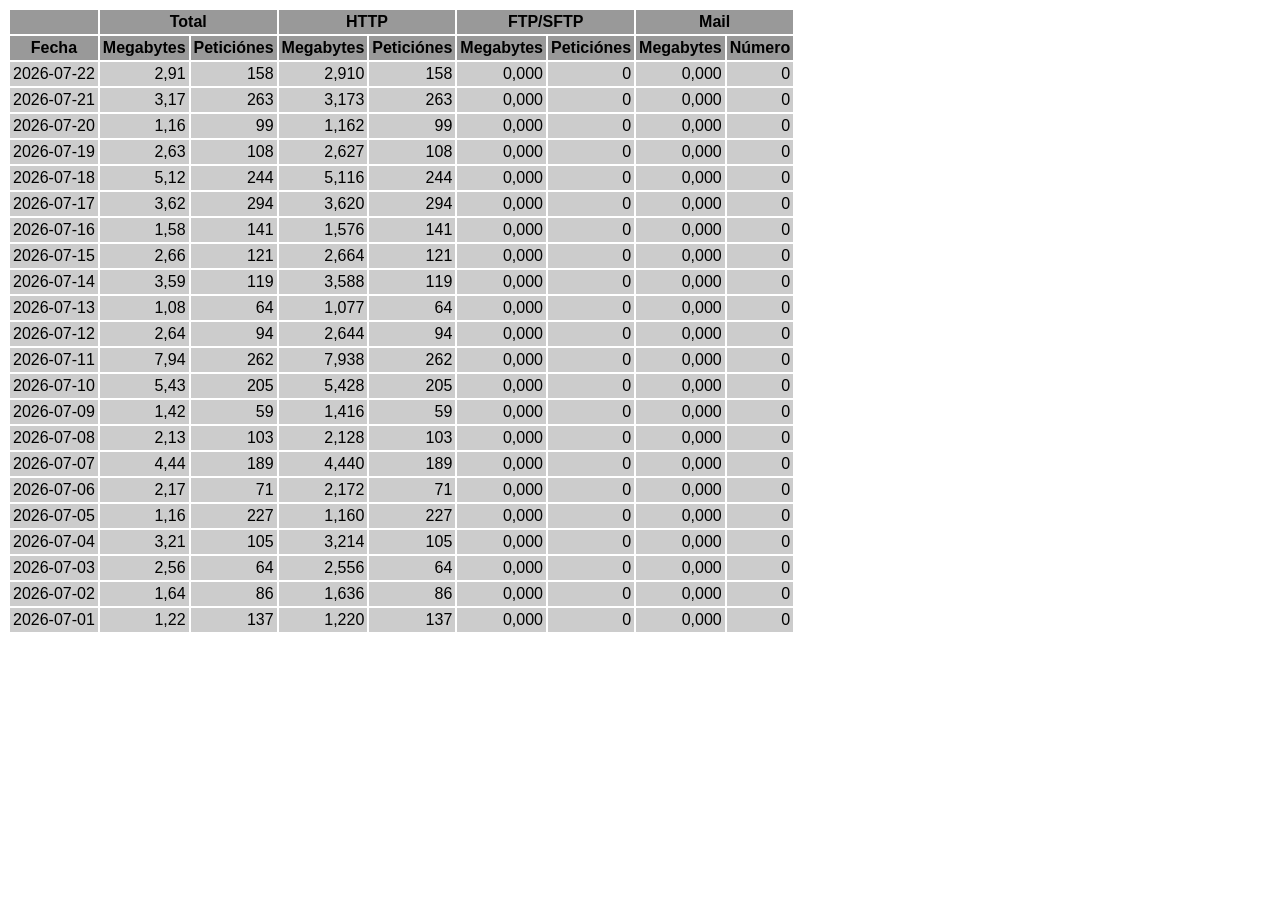
<file: logs/traffic.html/07.html>
<!DOCTYPE HTML PUBLIC "-//W3C//DTD HTML 4.01 Transitional//EN" "http://www.w3.org/TR/html4/loose.dtd">

<html>
<head>
<meta http-equiv="Content-Type" content="text/html; charset=utf-8">
<title>traffic.html</title>
<style type="text/css">
<!--
  em,h1,h2,h3,h4,h5,h6,form,input,br,hr,p,td,th,li,ul {
  font-family:Verdana,Arial,Helvetica,sans-serif; }

  td {color:#000000; background-color:#cccccc;}

  th {color:#000000; background-color:#999999;}
-->
</style>
</head>

<body bgcolor="#FFFFFF">

<table border="0" cellspacing="2" cellpadding="3">
<thead>
<tr>
<th></th>
<th colspan="2">Total</th>
<th colspan="2">HTTP</th>
<th colspan="2">FTP/SFTP</th>
<th colspan="2">Mail</th>
</tr>
</thead>
<tbody>
<tr>
<th align="center">Fecha</th>
<th>Megabytes</th><th>Peticiónes</th>
<th>Megabytes</th><th>Peticiónes</th>
<th>Megabytes</th><th>Peticiónes</th>
<th>Megabytes</th><th>Número</th>
</tr>
<tr>
<td>2026-07-22</td>
<td align="right">2,91</td><td align="right">158</td>
<td align=right>2,910</td><td align=right>158</td>
<td align=right>0,000</td><td align=right>0</td>
<td align=right>0,000</td><td align=right>0</td>
</tr>
<!-- 2026-07-22 2.910 158 2.910 158 0.000 0 0.000 0 -->
<tr>
<td>2026-07-21</td>
<td align="right">3,17</td><td align="right">263</td>
<td align=right>3,173</td><td align=right>263</td>
<td align=right>0,000</td><td align=right>0</td>
<td align=right>0,000</td><td align=right>0</td>
</tr>
<!-- 2026-07-21 3.173 263 3.173 263 0.000 0 0.000 0 -->
<tr>
<td>2026-07-20</td>
<td align="right">1,16</td><td align="right">99</td>
<td align=right>1,162</td><td align=right>99</td>
<td align=right>0,000</td><td align=right>0</td>
<td align=right>0,000</td><td align=right>0</td>
</tr>
<!-- 2026-07-20 1.162 99 1.162 99 0.000 0 0.000 0 -->
<tr>
<td>2026-07-19</td>
<td align="right">2,63</td><td align="right">108</td>
<td align=right>2,627</td><td align=right>108</td>
<td align=right>0,000</td><td align=right>0</td>
<td align=right>0,000</td><td align=right>0</td>
</tr>
<!-- 2026-07-19 2.627 108 2.627 108 0.000 0 0.000 0 -->
<tr>
<td>2026-07-18</td>
<td align="right">5,12</td><td align="right">244</td>
<td align=right>5,116</td><td align=right>244</td>
<td align=right>0,000</td><td align=right>0</td>
<td align=right>0,000</td><td align=right>0</td>
</tr>
<!-- 2026-07-18 5.116 244 5.116 244 0.000 0 0.000 0 -->
<tr>
<td>2026-07-17</td>
<td align="right">3,62</td><td align="right">294</td>
<td align=right>3,620</td><td align=right>294</td>
<td align=right>0,000</td><td align=right>0</td>
<td align=right>0,000</td><td align=right>0</td>
</tr>
<!-- 2026-07-17 3.620 294 3.620 294 0.000 0 0.000 0 -->
<tr>
<td>2026-07-16</td>
<td align="right">1,58</td><td align="right">141</td>
<td align=right>1,576</td><td align=right>141</td>
<td align=right>0,000</td><td align=right>0</td>
<td align=right>0,000</td><td align=right>0</td>
</tr>
<!-- 2026-07-16 1.576 141 1.576 141 0.000 0 0.000 0 -->
<tr>
<td>2026-07-15</td>
<td align="right">2,66</td><td align="right">121</td>
<td align=right>2,664</td><td align=right>121</td>
<td align=right>0,000</td><td align=right>0</td>
<td align=right>0,000</td><td align=right>0</td>
</tr>
<!-- 2026-07-15 2.664 121 2.664 121 0.000 0 0.000 0 -->
<tr>
<td>2026-07-14</td>
<td align="right">3,59</td><td align="right">119</td>
<td align=right>3,588</td><td align=right>119</td>
<td align=right>0,000</td><td align=right>0</td>
<td align=right>0,000</td><td align=right>0</td>
</tr>
<!-- 2026-07-14 3.588 119 3.588 119 0.000 0 0.000 0 -->
<tr>
<td>2026-07-13</td>
<td align="right">1,08</td><td align="right">64</td>
<td align=right>1,077</td><td align=right>64</td>
<td align=right>0,000</td><td align=right>0</td>
<td align=right>0,000</td><td align=right>0</td>
</tr>
<!-- 2026-07-13 1.077 64 1.077 64 0.000 0 0.000 0 -->
<tr>
<td>2026-07-12</td>
<td align="right">2,64</td><td align="right">94</td>
<td align=right>2,644</td><td align=right>94</td>
<td align=right>0,000</td><td align=right>0</td>
<td align=right>0,000</td><td align=right>0</td>
</tr>
<!-- 2026-07-12 2.644 94 2.644 94 0.000 0 0.000 0 -->
<tr>
<td>2026-07-11</td>
<td align="right">7,94</td><td align="right">262</td>
<td align=right>7,938</td><td align=right>262</td>
<td align=right>0,000</td><td align=right>0</td>
<td align=right>0,000</td><td align=right>0</td>
</tr>
<!-- 2026-07-11 7.938 262 7.938 262 0.000 0 0.000 0 -->
<tr>
<td>2026-07-10</td>
<td align="right">5,43</td><td align="right">205</td>
<td align=right>5,428</td><td align=right>205</td>
<td align=right>0,000</td><td align=right>0</td>
<td align=right>0,000</td><td align=right>0</td>
</tr>
<!-- 2026-07-10 5.428 205 5.428 205 0.000 0 0.000 0 -->
<tr>
<td>2026-07-09</td>
<td align="right">1,42</td><td align="right">59</td>
<td align=right>1,416</td><td align=right>59</td>
<td align=right>0,000</td><td align=right>0</td>
<td align=right>0,000</td><td align=right>0</td>
</tr>
<!-- 2026-07-09 1.416 59 1.416 59 0.000 0 0.000 0 -->
<tr>
<td>2026-07-08</td>
<td align="right">2,13</td><td align="right">103</td>
<td align=right>2,128</td><td align=right>103</td>
<td align=right>0,000</td><td align=right>0</td>
<td align=right>0,000</td><td align=right>0</td>
</tr>
<!-- 2026-07-08 2.128 103 2.128 103 0.000 0 0.000 0 -->
<tr>
<td>2026-07-07</td>
<td align="right">4,44</td><td align="right">189</td>
<td align=right>4,440</td><td align=right>189</td>
<td align=right>0,000</td><td align=right>0</td>
<td align=right>0,000</td><td align=right>0</td>
</tr>
<!-- 2026-07-07 4.440 189 4.440 189 0.000 0 0.000 0 -->
<tr>
<td>2026-07-06</td>
<td align="right">2,17</td><td align="right">71</td>
<td align=right>2,172</td><td align=right>71</td>
<td align=right>0,000</td><td align=right>0</td>
<td align=right>0,000</td><td align=right>0</td>
</tr>
<!-- 2026-07-06 2.172 71 2.172 71 0.000 0 0.000 0 -->
<tr>
<td>2026-07-05</td>
<td align="right">1,16</td><td align="right">227</td>
<td align=right>1,160</td><td align=right>227</td>
<td align=right>0,000</td><td align=right>0</td>
<td align=right>0,000</td><td align=right>0</td>
</tr>
<!-- 2026-07-05 1.160 227 1.160 227 0.000 0 0.000 0 -->
<tr>
<td>2026-07-04</td>
<td align="right">3,21</td><td align="right">105</td>
<td align=right>3,214</td><td align=right>105</td>
<td align=right>0,000</td><td align=right>0</td>
<td align=right>0,000</td><td align=right>0</td>
</tr>
<!-- 2026-07-04 3.214 105 3.214 105 0.000 0 0.000 0 -->
<tr>
<td>2026-07-03</td>
<td align="right">2,56</td><td align="right">64</td>
<td align=right>2,556</td><td align=right>64</td>
<td align=right>0,000</td><td align=right>0</td>
<td align=right>0,000</td><td align=right>0</td>
</tr>
<!-- 2026-07-03 2.556 64 2.556 64 0.000 0 0.000 0 -->
<tr>
<td>2026-07-02</td>
<td align="right">1,64</td><td align="right">86</td>
<td align=right>1,636</td><td align=right>86</td>
<td align=right>0,000</td><td align=right>0</td>
<td align=right>0,000</td><td align=right>0</td>
</tr>
<!-- 2026-07-02 1.636 86 1.636 86 0.000 0 0.000 0 -->
<tr>
<td>2026-07-01</td>
<td align="right">1,22</td><td align="right">137</td>
<td align=right>1,220</td><td align=right>137</td>
<td align=right>0,000</td><td align=right>0</td>
<td align=right>0,000</td><td align=right>0</td>
</tr>
<!-- 2026-07-01 1.220 137 1.220 137 0.000 0 0.000 0 -->
</tbody>
</table>

</body>
</html>
</file>
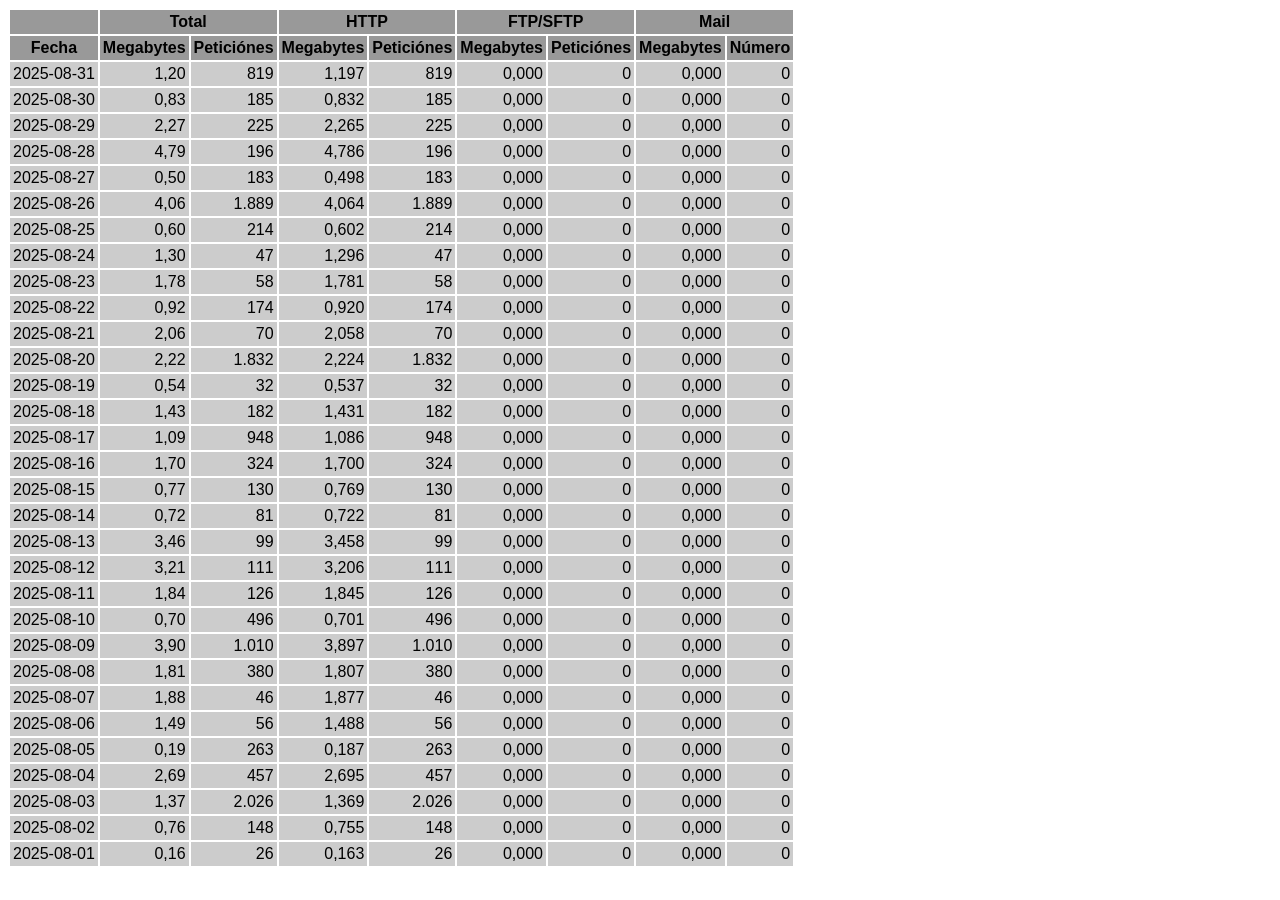
<file: logs/traffic.html/08.html>
<!DOCTYPE HTML PUBLIC "-//W3C//DTD HTML 4.01 Transitional//EN" "http://www.w3.org/TR/html4/loose.dtd">

<html>
<head>
<meta http-equiv="Content-Type" content="text/html; charset=utf-8">
<title>traffic.html</title>
<style type="text/css">
<!--
  em,h1,h2,h3,h4,h5,h6,form,input,br,hr,p,td,th,li,ul {
  font-family:Verdana,Arial,Helvetica,sans-serif; }

  td {color:#000000; background-color:#cccccc;}

  th {color:#000000; background-color:#999999;}
-->
</style>
</head>

<body bgcolor="#FFFFFF">

<table border="0" cellspacing="2" cellpadding="3">
<thead>
<tr>
<th></th>
<th colspan="2">Total</th>
<th colspan="2">HTTP</th>
<th colspan="2">FTP/SFTP</th>
<th colspan="2">Mail</th>
</tr>
</thead>
<tbody>
<tr>
<th align="center">Fecha</th>
<th>Megabytes</th><th>Peticiónes</th>
<th>Megabytes</th><th>Peticiónes</th>
<th>Megabytes</th><th>Peticiónes</th>
<th>Megabytes</th><th>Número</th>
</tr>
<tr>
<td>2025-08-31</td>
<td align="right">1,20</td><td align="right">819</td>
<td align=right>1,197</td><td align=right>819</td>
<td align=right>0,000</td><td align=right>0</td>
<td align=right>0,000</td><td align=right>0</td>
</tr>
<!-- 2025-08-31 1.197 819 1.197 819 0.000 0 0.000 0 -->
<tr>
<td>2025-08-30</td>
<td align="right">0,83</td><td align="right">185</td>
<td align=right>0,832</td><td align=right>185</td>
<td align=right>0,000</td><td align=right>0</td>
<td align=right>0,000</td><td align=right>0</td>
</tr>
<!-- 2025-08-30 0.832 185 0.832 185 0.000 0 0.000 0 -->
<tr>
<td>2025-08-29</td>
<td align="right">2,27</td><td align="right">225</td>
<td align=right>2,265</td><td align=right>225</td>
<td align=right>0,000</td><td align=right>0</td>
<td align=right>0,000</td><td align=right>0</td>
</tr>
<!-- 2025-08-29 2.265 225 2.265 225 0.000 0 0.000 0 -->
<tr>
<td>2025-08-28</td>
<td align="right">4,79</td><td align="right">196</td>
<td align=right>4,786</td><td align=right>196</td>
<td align=right>0,000</td><td align=right>0</td>
<td align=right>0,000</td><td align=right>0</td>
</tr>
<!-- 2025-08-28 4.786 196 4.786 196 0.000 0 0.000 0 -->
<tr>
<td>2025-08-27</td>
<td align="right">0,50</td><td align="right">183</td>
<td align=right>0,498</td><td align=right>183</td>
<td align=right>0,000</td><td align=right>0</td>
<td align=right>0,000</td><td align=right>0</td>
</tr>
<!-- 2025-08-27 0.498 183 0.498 183 0.000 0 0.000 0 -->
<tr>
<td>2025-08-26</td>
<td align="right">4,06</td><td align="right">1.889</td>
<td align=right>4,064</td><td align=right>1.889</td>
<td align=right>0,000</td><td align=right>0</td>
<td align=right>0,000</td><td align=right>0</td>
</tr>
<!-- 2025-08-26 4.064 1889 4.064 1889 0.000 0 0.000 0 -->
<tr>
<td>2025-08-25</td>
<td align="right">0,60</td><td align="right">214</td>
<td align=right>0,602</td><td align=right>214</td>
<td align=right>0,000</td><td align=right>0</td>
<td align=right>0,000</td><td align=right>0</td>
</tr>
<!-- 2025-08-25 0.602 214 0.602 214 0.000 0 0.000 0 -->
<tr>
<td>2025-08-24</td>
<td align="right">1,30</td><td align="right">47</td>
<td align=right>1,296</td><td align=right>47</td>
<td align=right>0,000</td><td align=right>0</td>
<td align=right>0,000</td><td align=right>0</td>
</tr>
<!-- 2025-08-24 1.296 47 1.296 47 0.000 0 0.000 0 -->
<tr>
<td>2025-08-23</td>
<td align="right">1,78</td><td align="right">58</td>
<td align=right>1,781</td><td align=right>58</td>
<td align=right>0,000</td><td align=right>0</td>
<td align=right>0,000</td><td align=right>0</td>
</tr>
<!-- 2025-08-23 1.781 58 1.781 58 0.000 0 0.000 0 -->
<tr>
<td>2025-08-22</td>
<td align="right">0,92</td><td align="right">174</td>
<td align=right>0,920</td><td align=right>174</td>
<td align=right>0,000</td><td align=right>0</td>
<td align=right>0,000</td><td align=right>0</td>
</tr>
<!-- 2025-08-22 0.920 174 0.920 174 0.000 0 0.000 0 -->
<tr>
<td>2025-08-21</td>
<td align="right">2,06</td><td align="right">70</td>
<td align=right>2,058</td><td align=right>70</td>
<td align=right>0,000</td><td align=right>0</td>
<td align=right>0,000</td><td align=right>0</td>
</tr>
<!-- 2025-08-21 2.058 70 2.058 70 0.000 0 0.000 0 -->
<tr>
<td>2025-08-20</td>
<td align="right">2,22</td><td align="right">1.832</td>
<td align=right>2,224</td><td align=right>1.832</td>
<td align=right>0,000</td><td align=right>0</td>
<td align=right>0,000</td><td align=right>0</td>
</tr>
<!-- 2025-08-20 2.224 1832 2.224 1832 0.000 0 0.000 0 -->
<tr>
<td>2025-08-19</td>
<td align="right">0,54</td><td align="right">32</td>
<td align=right>0,537</td><td align=right>32</td>
<td align=right>0,000</td><td align=right>0</td>
<td align=right>0,000</td><td align=right>0</td>
</tr>
<!-- 2025-08-19 0.537 32 0.537 32 0.000 0 0.000 0 -->
<tr>
<td>2025-08-18</td>
<td align="right">1,43</td><td align="right">182</td>
<td align=right>1,431</td><td align=right>182</td>
<td align=right>0,000</td><td align=right>0</td>
<td align=right>0,000</td><td align=right>0</td>
</tr>
<!-- 2025-08-18 1.431 182 1.431 182 0.000 0 0.000 0 -->
<tr>
<td>2025-08-17</td>
<td align="right">1,09</td><td align="right">948</td>
<td align=right>1,086</td><td align=right>948</td>
<td align=right>0,000</td><td align=right>0</td>
<td align=right>0,000</td><td align=right>0</td>
</tr>
<!-- 2025-08-17 1.086 948 1.086 948 0.000 0 0.000 0 -->
<tr>
<td>2025-08-16</td>
<td align="right">1,70</td><td align="right">324</td>
<td align=right>1,700</td><td align=right>324</td>
<td align=right>0,000</td><td align=right>0</td>
<td align=right>0,000</td><td align=right>0</td>
</tr>
<!-- 2025-08-16 1.700 324 1.700 324 0.000 0 0.000 0 -->
<tr>
<td>2025-08-15</td>
<td align="right">0,77</td><td align="right">130</td>
<td align=right>0,769</td><td align=right>130</td>
<td align=right>0,000</td><td align=right>0</td>
<td align=right>0,000</td><td align=right>0</td>
</tr>
<!-- 2025-08-15 0.769 130 0.769 130 0.000 0 0.000 0 -->
<tr>
<td>2025-08-14</td>
<td align="right">0,72</td><td align="right">81</td>
<td align=right>0,722</td><td align=right>81</td>
<td align=right>0,000</td><td align=right>0</td>
<td align=right>0,000</td><td align=right>0</td>
</tr>
<!-- 2025-08-14 0.722 81 0.722 81 0.000 0 0.000 0 -->
<tr>
<td>2025-08-13</td>
<td align="right">3,46</td><td align="right">99</td>
<td align=right>3,458</td><td align=right>99</td>
<td align=right>0,000</td><td align=right>0</td>
<td align=right>0,000</td><td align=right>0</td>
</tr>
<!-- 2025-08-13 3.458 99 3.458 99 0.000 0 0.000 0 -->
<tr>
<td>2025-08-12</td>
<td align="right">3,21</td><td align="right">111</td>
<td align=right>3,206</td><td align=right>111</td>
<td align=right>0,000</td><td align=right>0</td>
<td align=right>0,000</td><td align=right>0</td>
</tr>
<!-- 2025-08-12 3.206 111 3.206 111 0.000 0 0.000 0 -->
<tr>
<td>2025-08-11</td>
<td align="right">1,84</td><td align="right">126</td>
<td align=right>1,845</td><td align=right>126</td>
<td align=right>0,000</td><td align=right>0</td>
<td align=right>0,000</td><td align=right>0</td>
</tr>
<!-- 2025-08-11 1.845 126 1.845 126 0.000 0 0.000 0 -->
<tr>
<td>2025-08-10</td>
<td align="right">0,70</td><td align="right">496</td>
<td align=right>0,701</td><td align=right>496</td>
<td align=right>0,000</td><td align=right>0</td>
<td align=right>0,000</td><td align=right>0</td>
</tr>
<!-- 2025-08-10 0.701 496 0.701 496 0.000 0 0.000 0 -->
<tr>
<td>2025-08-09</td>
<td align="right">3,90</td><td align="right">1.010</td>
<td align=right>3,897</td><td align=right>1.010</td>
<td align=right>0,000</td><td align=right>0</td>
<td align=right>0,000</td><td align=right>0</td>
</tr>
<!-- 2025-08-09 3.897 1010 3.897 1010 0.000 0 0.000 0 -->
<tr>
<td>2025-08-08</td>
<td align="right">1,81</td><td align="right">380</td>
<td align=right>1,807</td><td align=right>380</td>
<td align=right>0,000</td><td align=right>0</td>
<td align=right>0,000</td><td align=right>0</td>
</tr>
<!-- 2025-08-08 1.807 380 1.807 380 0.000 0 0.000 0 -->
<tr>
<td>2025-08-07</td>
<td align="right">1,88</td><td align="right">46</td>
<td align=right>1,877</td><td align=right>46</td>
<td align=right>0,000</td><td align=right>0</td>
<td align=right>0,000</td><td align=right>0</td>
</tr>
<!-- 2025-08-07 1.877 46 1.877 46 0.000 0 0.000 0 -->
<tr>
<td>2025-08-06</td>
<td align="right">1,49</td><td align="right">56</td>
<td align=right>1,488</td><td align=right>56</td>
<td align=right>0,000</td><td align=right>0</td>
<td align=right>0,000</td><td align=right>0</td>
</tr>
<!-- 2025-08-06 1.488 56 1.488 56 0.000 0 0.000 0 -->
<tr>
<td>2025-08-05</td>
<td align="right">0,19</td><td align="right">263</td>
<td align=right>0,187</td><td align=right>263</td>
<td align=right>0,000</td><td align=right>0</td>
<td align=right>0,000</td><td align=right>0</td>
</tr>
<!-- 2025-08-05 0.187 263 0.187 263 0.000 0 0.000 0 -->
<tr>
<td>2025-08-04</td>
<td align="right">2,69</td><td align="right">457</td>
<td align=right>2,695</td><td align=right>457</td>
<td align=right>0,000</td><td align=right>0</td>
<td align=right>0,000</td><td align=right>0</td>
</tr>
<!-- 2025-08-04 2.695 457 2.695 457 0.000 0 0.000 0 -->
<tr>
<td>2025-08-03</td>
<td align="right">1,37</td><td align="right">2.026</td>
<td align=right>1,369</td><td align=right>2.026</td>
<td align=right>0,000</td><td align=right>0</td>
<td align=right>0,000</td><td align=right>0</td>
</tr>
<!-- 2025-08-03 1.369 2026 1.369 2026 0.000 0 0.000 0 -->
<tr>
<td>2025-08-02</td>
<td align="right">0,76</td><td align="right">148</td>
<td align=right>0,755</td><td align=right>148</td>
<td align=right>0,000</td><td align=right>0</td>
<td align=right>0,000</td><td align=right>0</td>
</tr>
<!-- 2025-08-02 0.755 148 0.755 148 0.000 0 0.000 0 -->
<tr>
<td>2025-08-01</td>
<td align="right">0,16</td><td align="right">26</td>
<td align=right>0,163</td><td align=right>26</td>
<td align=right>0,000</td><td align=right>0</td>
<td align=right>0,000</td><td align=right>0</td>
</tr>
<!-- 2025-08-01 0.163 26 0.163 26 0.000 0 0.000 0 -->
</tbody>
</table>

</body>
</html>
</file>
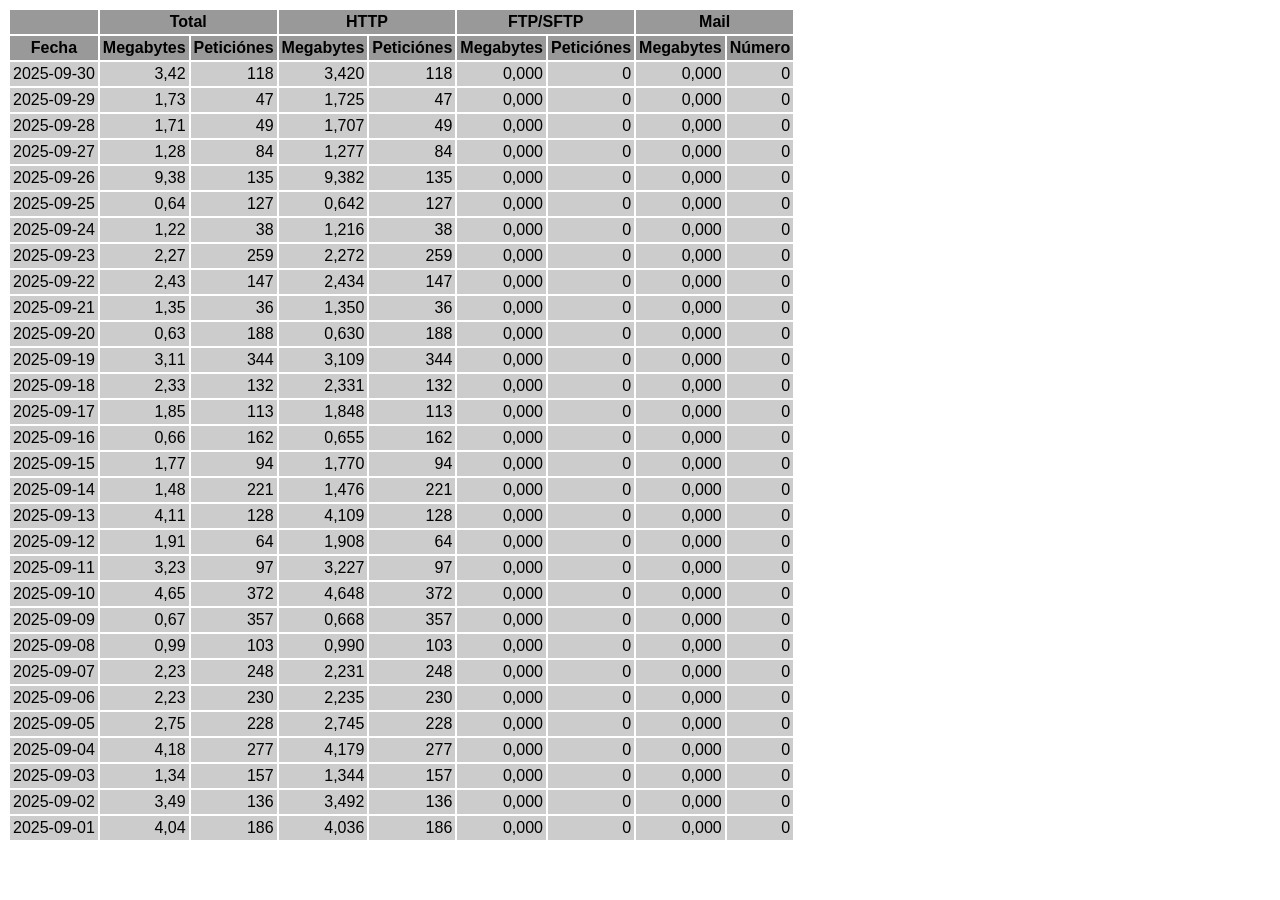
<file: logs/traffic.html/09.html>
<!DOCTYPE HTML PUBLIC "-//W3C//DTD HTML 4.01 Transitional//EN" "http://www.w3.org/TR/html4/loose.dtd">

<html>
<head>
<meta http-equiv="Content-Type" content="text/html; charset=utf-8">
<title>traffic.html</title>
<style type="text/css">
<!--
  em,h1,h2,h3,h4,h5,h6,form,input,br,hr,p,td,th,li,ul {
  font-family:Verdana,Arial,Helvetica,sans-serif; }

  td {color:#000000; background-color:#cccccc;}

  th {color:#000000; background-color:#999999;}
-->
</style>
</head>

<body bgcolor="#FFFFFF">

<table border="0" cellspacing="2" cellpadding="3">
<thead>
<tr>
<th></th>
<th colspan="2">Total</th>
<th colspan="2">HTTP</th>
<th colspan="2">FTP/SFTP</th>
<th colspan="2">Mail</th>
</tr>
</thead>
<tbody>
<tr>
<th align="center">Fecha</th>
<th>Megabytes</th><th>Peticiónes</th>
<th>Megabytes</th><th>Peticiónes</th>
<th>Megabytes</th><th>Peticiónes</th>
<th>Megabytes</th><th>Número</th>
</tr>
<tr>
<td>2025-09-30</td>
<td align="right">3,42</td><td align="right">118</td>
<td align=right>3,420</td><td align=right>118</td>
<td align=right>0,000</td><td align=right>0</td>
<td align=right>0,000</td><td align=right>0</td>
</tr>
<!-- 2025-09-30 3.420 118 3.420 118 0.000 0 0.000 0 -->
<tr>
<td>2025-09-29</td>
<td align="right">1,73</td><td align="right">47</td>
<td align=right>1,725</td><td align=right>47</td>
<td align=right>0,000</td><td align=right>0</td>
<td align=right>0,000</td><td align=right>0</td>
</tr>
<!-- 2025-09-29 1.725 47 1.725 47 0.000 0 0.000 0 -->
<tr>
<td>2025-09-28</td>
<td align="right">1,71</td><td align="right">49</td>
<td align=right>1,707</td><td align=right>49</td>
<td align=right>0,000</td><td align=right>0</td>
<td align=right>0,000</td><td align=right>0</td>
</tr>
<!-- 2025-09-28 1.707 49 1.707 49 0.000 0 0.000 0 -->
<tr>
<td>2025-09-27</td>
<td align="right">1,28</td><td align="right">84</td>
<td align=right>1,277</td><td align=right>84</td>
<td align=right>0,000</td><td align=right>0</td>
<td align=right>0,000</td><td align=right>0</td>
</tr>
<!-- 2025-09-27 1.277 84 1.277 84 0.000 0 0.000 0 -->
<tr>
<td>2025-09-26</td>
<td align="right">9,38</td><td align="right">135</td>
<td align=right>9,382</td><td align=right>135</td>
<td align=right>0,000</td><td align=right>0</td>
<td align=right>0,000</td><td align=right>0</td>
</tr>
<!-- 2025-09-26 9.382 135 9.382 135 0.000 0 0.000 0 -->
<tr>
<td>2025-09-25</td>
<td align="right">0,64</td><td align="right">127</td>
<td align=right>0,642</td><td align=right>127</td>
<td align=right>0,000</td><td align=right>0</td>
<td align=right>0,000</td><td align=right>0</td>
</tr>
<!-- 2025-09-25 0.642 127 0.642 127 0.000 0 0.000 0 -->
<tr>
<td>2025-09-24</td>
<td align="right">1,22</td><td align="right">38</td>
<td align=right>1,216</td><td align=right>38</td>
<td align=right>0,000</td><td align=right>0</td>
<td align=right>0,000</td><td align=right>0</td>
</tr>
<!-- 2025-09-24 1.216 38 1.216 38 0.000 0 0.000 0 -->
<tr>
<td>2025-09-23</td>
<td align="right">2,27</td><td align="right">259</td>
<td align=right>2,272</td><td align=right>259</td>
<td align=right>0,000</td><td align=right>0</td>
<td align=right>0,000</td><td align=right>0</td>
</tr>
<!-- 2025-09-23 2.272 259 2.272 259 0.000 0 0.000 0 -->
<tr>
<td>2025-09-22</td>
<td align="right">2,43</td><td align="right">147</td>
<td align=right>2,434</td><td align=right>147</td>
<td align=right>0,000</td><td align=right>0</td>
<td align=right>0,000</td><td align=right>0</td>
</tr>
<!-- 2025-09-22 2.434 147 2.434 147 0.000 0 0.000 0 -->
<tr>
<td>2025-09-21</td>
<td align="right">1,35</td><td align="right">36</td>
<td align=right>1,350</td><td align=right>36</td>
<td align=right>0,000</td><td align=right>0</td>
<td align=right>0,000</td><td align=right>0</td>
</tr>
<!-- 2025-09-21 1.350 36 1.350 36 0.000 0 0.000 0 -->
<tr>
<td>2025-09-20</td>
<td align="right">0,63</td><td align="right">188</td>
<td align=right>0,630</td><td align=right>188</td>
<td align=right>0,000</td><td align=right>0</td>
<td align=right>0,000</td><td align=right>0</td>
</tr>
<!-- 2025-09-20 0.630 188 0.630 188 0.000 0 0.000 0 -->
<tr>
<td>2025-09-19</td>
<td align="right">3,11</td><td align="right">344</td>
<td align=right>3,109</td><td align=right>344</td>
<td align=right>0,000</td><td align=right>0</td>
<td align=right>0,000</td><td align=right>0</td>
</tr>
<!-- 2025-09-19 3.109 344 3.109 344 0.000 0 0.000 0 -->
<tr>
<td>2025-09-18</td>
<td align="right">2,33</td><td align="right">132</td>
<td align=right>2,331</td><td align=right>132</td>
<td align=right>0,000</td><td align=right>0</td>
<td align=right>0,000</td><td align=right>0</td>
</tr>
<!-- 2025-09-18 2.331 132 2.331 132 0.000 0 0.000 0 -->
<tr>
<td>2025-09-17</td>
<td align="right">1,85</td><td align="right">113</td>
<td align=right>1,848</td><td align=right>113</td>
<td align=right>0,000</td><td align=right>0</td>
<td align=right>0,000</td><td align=right>0</td>
</tr>
<!-- 2025-09-17 1.848 113 1.848 113 0.000 0 0.000 0 -->
<tr>
<td>2025-09-16</td>
<td align="right">0,66</td><td align="right">162</td>
<td align=right>0,655</td><td align=right>162</td>
<td align=right>0,000</td><td align=right>0</td>
<td align=right>0,000</td><td align=right>0</td>
</tr>
<!-- 2025-09-16 0.655 162 0.655 162 0.000 0 0.000 0 -->
<tr>
<td>2025-09-15</td>
<td align="right">1,77</td><td align="right">94</td>
<td align=right>1,770</td><td align=right>94</td>
<td align=right>0,000</td><td align=right>0</td>
<td align=right>0,000</td><td align=right>0</td>
</tr>
<!-- 2025-09-15 1.770 94 1.770 94 0.000 0 0.000 0 -->
<tr>
<td>2025-09-14</td>
<td align="right">1,48</td><td align="right">221</td>
<td align=right>1,476</td><td align=right>221</td>
<td align=right>0,000</td><td align=right>0</td>
<td align=right>0,000</td><td align=right>0</td>
</tr>
<!-- 2025-09-14 1.476 221 1.476 221 0.000 0 0.000 0 -->
<tr>
<td>2025-09-13</td>
<td align="right">4,11</td><td align="right">128</td>
<td align=right>4,109</td><td align=right>128</td>
<td align=right>0,000</td><td align=right>0</td>
<td align=right>0,000</td><td align=right>0</td>
</tr>
<!-- 2025-09-13 4.109 128 4.109 128 0.000 0 0.000 0 -->
<tr>
<td>2025-09-12</td>
<td align="right">1,91</td><td align="right">64</td>
<td align=right>1,908</td><td align=right>64</td>
<td align=right>0,000</td><td align=right>0</td>
<td align=right>0,000</td><td align=right>0</td>
</tr>
<!-- 2025-09-12 1.908 64 1.908 64 0.000 0 0.000 0 -->
<tr>
<td>2025-09-11</td>
<td align="right">3,23</td><td align="right">97</td>
<td align=right>3,227</td><td align=right>97</td>
<td align=right>0,000</td><td align=right>0</td>
<td align=right>0,000</td><td align=right>0</td>
</tr>
<!-- 2025-09-11 3.227 97 3.227 97 0.000 0 0.000 0 -->
<tr>
<td>2025-09-10</td>
<td align="right">4,65</td><td align="right">372</td>
<td align=right>4,648</td><td align=right>372</td>
<td align=right>0,000</td><td align=right>0</td>
<td align=right>0,000</td><td align=right>0</td>
</tr>
<!-- 2025-09-10 4.648 372 4.648 372 0.000 0 0.000 0 -->
<tr>
<td>2025-09-09</td>
<td align="right">0,67</td><td align="right">357</td>
<td align=right>0,668</td><td align=right>357</td>
<td align=right>0,000</td><td align=right>0</td>
<td align=right>0,000</td><td align=right>0</td>
</tr>
<!-- 2025-09-09 0.668 357 0.668 357 0.000 0 0.000 0 -->
<tr>
<td>2025-09-08</td>
<td align="right">0,99</td><td align="right">103</td>
<td align=right>0,990</td><td align=right>103</td>
<td align=right>0,000</td><td align=right>0</td>
<td align=right>0,000</td><td align=right>0</td>
</tr>
<!-- 2025-09-08 0.990 103 0.990 103 0.000 0 0.000 0 -->
<tr>
<td>2025-09-07</td>
<td align="right">2,23</td><td align="right">248</td>
<td align=right>2,231</td><td align=right>248</td>
<td align=right>0,000</td><td align=right>0</td>
<td align=right>0,000</td><td align=right>0</td>
</tr>
<!-- 2025-09-07 2.231 248 2.231 248 0.000 0 0.000 0 -->
<tr>
<td>2025-09-06</td>
<td align="right">2,23</td><td align="right">230</td>
<td align=right>2,235</td><td align=right>230</td>
<td align=right>0,000</td><td align=right>0</td>
<td align=right>0,000</td><td align=right>0</td>
</tr>
<!-- 2025-09-06 2.235 230 2.235 230 0.000 0 0.000 0 -->
<tr>
<td>2025-09-05</td>
<td align="right">2,75</td><td align="right">228</td>
<td align=right>2,745</td><td align=right>228</td>
<td align=right>0,000</td><td align=right>0</td>
<td align=right>0,000</td><td align=right>0</td>
</tr>
<!-- 2025-09-05 2.745 228 2.745 228 0.000 0 0.000 0 -->
<tr>
<td>2025-09-04</td>
<td align="right">4,18</td><td align="right">277</td>
<td align=right>4,179</td><td align=right>277</td>
<td align=right>0,000</td><td align=right>0</td>
<td align=right>0,000</td><td align=right>0</td>
</tr>
<!-- 2025-09-04 4.179 277 4.179 277 0.000 0 0.000 0 -->
<tr>
<td>2025-09-03</td>
<td align="right">1,34</td><td align="right">157</td>
<td align=right>1,344</td><td align=right>157</td>
<td align=right>0,000</td><td align=right>0</td>
<td align=right>0,000</td><td align=right>0</td>
</tr>
<!-- 2025-09-03 1.344 157 1.344 157 0.000 0 0.000 0 -->
<tr>
<td>2025-09-02</td>
<td align="right">3,49</td><td align="right">136</td>
<td align=right>3,492</td><td align=right>136</td>
<td align=right>0,000</td><td align=right>0</td>
<td align=right>0,000</td><td align=right>0</td>
</tr>
<!-- 2025-09-02 3.492 136 3.492 136 0.000 0 0.000 0 -->
<tr>
<td>2025-09-01</td>
<td align="right">4,04</td><td align="right">186</td>
<td align=right>4,036</td><td align=right>186</td>
<td align=right>0,000</td><td align=right>0</td>
<td align=right>0,000</td><td align=right>0</td>
</tr>
<!-- 2025-09-01 4.036 186 4.036 186 0.000 0 0.000 0 -->
</tbody>
</table>

</body>
</html>
</file>
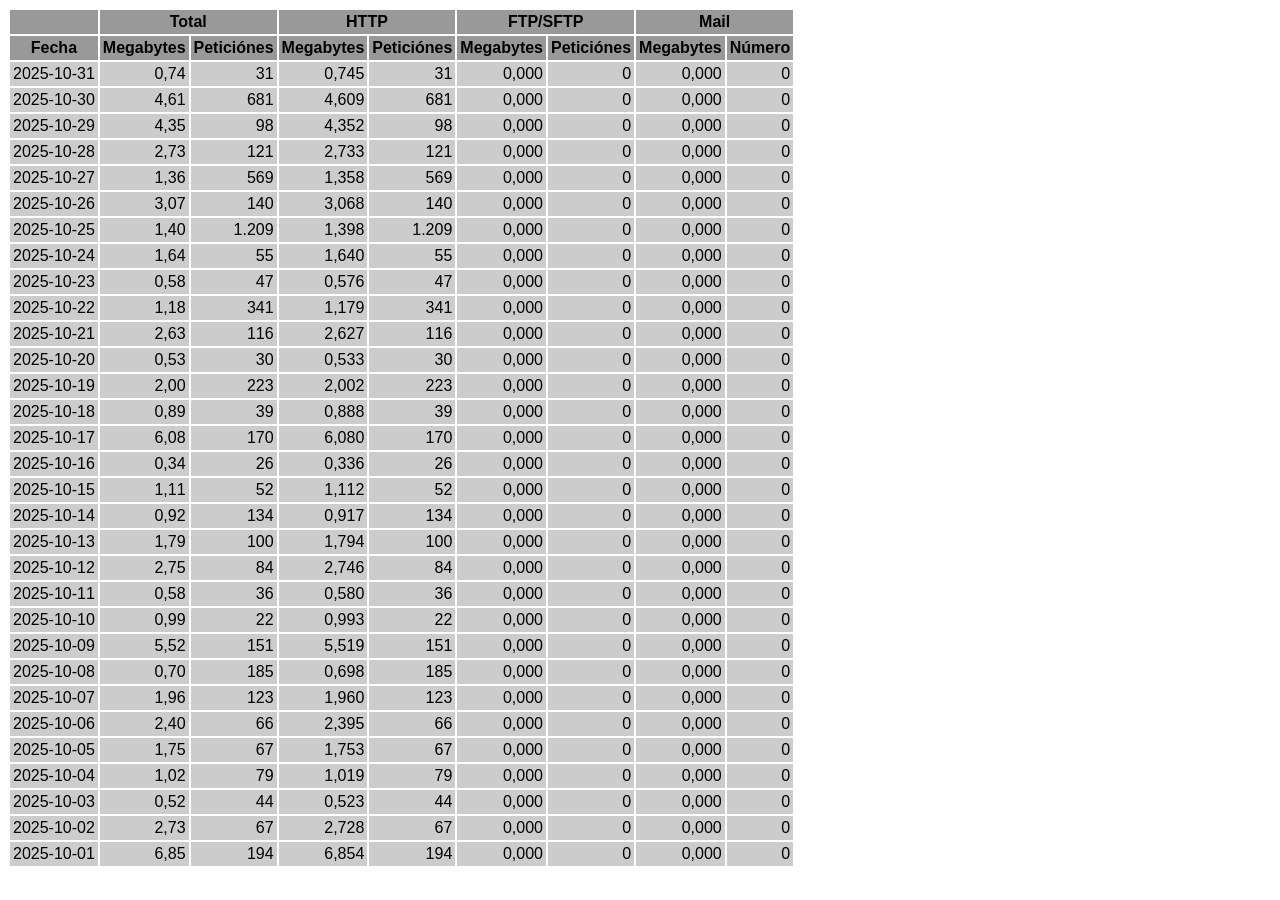
<file: logs/traffic.html/10.html>
<!DOCTYPE HTML PUBLIC "-//W3C//DTD HTML 4.01 Transitional//EN" "http://www.w3.org/TR/html4/loose.dtd">

<html>
<head>
<meta http-equiv="Content-Type" content="text/html; charset=utf-8">
<title>traffic.html</title>
<style type="text/css">
<!--
  em,h1,h2,h3,h4,h5,h6,form,input,br,hr,p,td,th,li,ul {
  font-family:Verdana,Arial,Helvetica,sans-serif; }

  td {color:#000000; background-color:#cccccc;}

  th {color:#000000; background-color:#999999;}
-->
</style>
</head>

<body bgcolor="#FFFFFF">

<table border="0" cellspacing="2" cellpadding="3">
<thead>
<tr>
<th></th>
<th colspan="2">Total</th>
<th colspan="2">HTTP</th>
<th colspan="2">FTP/SFTP</th>
<th colspan="2">Mail</th>
</tr>
</thead>
<tbody>
<tr>
<th align="center">Fecha</th>
<th>Megabytes</th><th>Peticiónes</th>
<th>Megabytes</th><th>Peticiónes</th>
<th>Megabytes</th><th>Peticiónes</th>
<th>Megabytes</th><th>Número</th>
</tr>
<tr>
<td>2025-10-31</td>
<td align="right">0,74</td><td align="right">31</td>
<td align=right>0,745</td><td align=right>31</td>
<td align=right>0,000</td><td align=right>0</td>
<td align=right>0,000</td><td align=right>0</td>
</tr>
<!-- 2025-10-31 0.745 31 0.745 31 0.000 0 0.000 0 -->
<tr>
<td>2025-10-30</td>
<td align="right">4,61</td><td align="right">681</td>
<td align=right>4,609</td><td align=right>681</td>
<td align=right>0,000</td><td align=right>0</td>
<td align=right>0,000</td><td align=right>0</td>
</tr>
<!-- 2025-10-30 4.609 681 4.609 681 0.000 0 0.000 0 -->
<tr>
<td>2025-10-29</td>
<td align="right">4,35</td><td align="right">98</td>
<td align=right>4,352</td><td align=right>98</td>
<td align=right>0,000</td><td align=right>0</td>
<td align=right>0,000</td><td align=right>0</td>
</tr>
<!-- 2025-10-29 4.352 98 4.352 98 0.000 0 0.000 0 -->
<tr>
<td>2025-10-28</td>
<td align="right">2,73</td><td align="right">121</td>
<td align=right>2,733</td><td align=right>121</td>
<td align=right>0,000</td><td align=right>0</td>
<td align=right>0,000</td><td align=right>0</td>
</tr>
<!-- 2025-10-28 2.733 121 2.733 121 0.000 0 0.000 0 -->
<tr>
<td>2025-10-27</td>
<td align="right">1,36</td><td align="right">569</td>
<td align=right>1,358</td><td align=right>569</td>
<td align=right>0,000</td><td align=right>0</td>
<td align=right>0,000</td><td align=right>0</td>
</tr>
<!-- 2025-10-27 1.358 569 1.358 569 0.000 0 0.000 0 -->
<tr>
<td>2025-10-26</td>
<td align="right">3,07</td><td align="right">140</td>
<td align=right>3,068</td><td align=right>140</td>
<td align=right>0,000</td><td align=right>0</td>
<td align=right>0,000</td><td align=right>0</td>
</tr>
<!-- 2025-10-26 3.068 140 3.068 140 0.000 0 0.000 0 -->
<tr>
<td>2025-10-25</td>
<td align="right">1,40</td><td align="right">1.209</td>
<td align=right>1,398</td><td align=right>1.209</td>
<td align=right>0,000</td><td align=right>0</td>
<td align=right>0,000</td><td align=right>0</td>
</tr>
<!-- 2025-10-25 1.398 1209 1.398 1209 0.000 0 0.000 0 -->
<tr>
<td>2025-10-24</td>
<td align="right">1,64</td><td align="right">55</td>
<td align=right>1,640</td><td align=right>55</td>
<td align=right>0,000</td><td align=right>0</td>
<td align=right>0,000</td><td align=right>0</td>
</tr>
<!-- 2025-10-24 1.640 55 1.640 55 0.000 0 0.000 0 -->
<tr>
<td>2025-10-23</td>
<td align="right">0,58</td><td align="right">47</td>
<td align=right>0,576</td><td align=right>47</td>
<td align=right>0,000</td><td align=right>0</td>
<td align=right>0,000</td><td align=right>0</td>
</tr>
<!-- 2025-10-23 0.576 47 0.576 47 0.000 0 0.000 0 -->
<tr>
<td>2025-10-22</td>
<td align="right">1,18</td><td align="right">341</td>
<td align=right>1,179</td><td align=right>341</td>
<td align=right>0,000</td><td align=right>0</td>
<td align=right>0,000</td><td align=right>0</td>
</tr>
<!-- 2025-10-22 1.179 341 1.179 341 0.000 0 0.000 0 -->
<tr>
<td>2025-10-21</td>
<td align="right">2,63</td><td align="right">116</td>
<td align=right>2,627</td><td align=right>116</td>
<td align=right>0,000</td><td align=right>0</td>
<td align=right>0,000</td><td align=right>0</td>
</tr>
<!-- 2025-10-21 2.627 116 2.627 116 0.000 0 0.000 0 -->
<tr>
<td>2025-10-20</td>
<td align="right">0,53</td><td align="right">30</td>
<td align=right>0,533</td><td align=right>30</td>
<td align=right>0,000</td><td align=right>0</td>
<td align=right>0,000</td><td align=right>0</td>
</tr>
<!-- 2025-10-20 0.533 30 0.533 30 0.000 0 0.000 0 -->
<tr>
<td>2025-10-19</td>
<td align="right">2,00</td><td align="right">223</td>
<td align=right>2,002</td><td align=right>223</td>
<td align=right>0,000</td><td align=right>0</td>
<td align=right>0,000</td><td align=right>0</td>
</tr>
<!-- 2025-10-19 2.002 223 2.002 223 0.000 0 0.000 0 -->
<tr>
<td>2025-10-18</td>
<td align="right">0,89</td><td align="right">39</td>
<td align=right>0,888</td><td align=right>39</td>
<td align=right>0,000</td><td align=right>0</td>
<td align=right>0,000</td><td align=right>0</td>
</tr>
<!-- 2025-10-18 0.888 39 0.888 39 0.000 0 0.000 0 -->
<tr>
<td>2025-10-17</td>
<td align="right">6,08</td><td align="right">170</td>
<td align=right>6,080</td><td align=right>170</td>
<td align=right>0,000</td><td align=right>0</td>
<td align=right>0,000</td><td align=right>0</td>
</tr>
<!-- 2025-10-17 6.080 170 6.080 170 0.000 0 0.000 0 -->
<tr>
<td>2025-10-16</td>
<td align="right">0,34</td><td align="right">26</td>
<td align=right>0,336</td><td align=right>26</td>
<td align=right>0,000</td><td align=right>0</td>
<td align=right>0,000</td><td align=right>0</td>
</tr>
<!-- 2025-10-16 0.336 26 0.336 26 0.000 0 0.000 0 -->
<tr>
<td>2025-10-15</td>
<td align="right">1,11</td><td align="right">52</td>
<td align=right>1,112</td><td align=right>52</td>
<td align=right>0,000</td><td align=right>0</td>
<td align=right>0,000</td><td align=right>0</td>
</tr>
<!-- 2025-10-15 1.112 52 1.112 52 0.000 0 0.000 0 -->
<tr>
<td>2025-10-14</td>
<td align="right">0,92</td><td align="right">134</td>
<td align=right>0,917</td><td align=right>134</td>
<td align=right>0,000</td><td align=right>0</td>
<td align=right>0,000</td><td align=right>0</td>
</tr>
<!-- 2025-10-14 0.917 134 0.917 134 0.000 0 0.000 0 -->
<tr>
<td>2025-10-13</td>
<td align="right">1,79</td><td align="right">100</td>
<td align=right>1,794</td><td align=right>100</td>
<td align=right>0,000</td><td align=right>0</td>
<td align=right>0,000</td><td align=right>0</td>
</tr>
<!-- 2025-10-13 1.794 100 1.794 100 0.000 0 0.000 0 -->
<tr>
<td>2025-10-12</td>
<td align="right">2,75</td><td align="right">84</td>
<td align=right>2,746</td><td align=right>84</td>
<td align=right>0,000</td><td align=right>0</td>
<td align=right>0,000</td><td align=right>0</td>
</tr>
<!-- 2025-10-12 2.746 84 2.746 84 0.000 0 0.000 0 -->
<tr>
<td>2025-10-11</td>
<td align="right">0,58</td><td align="right">36</td>
<td align=right>0,580</td><td align=right>36</td>
<td align=right>0,000</td><td align=right>0</td>
<td align=right>0,000</td><td align=right>0</td>
</tr>
<!-- 2025-10-11 0.580 36 0.580 36 0.000 0 0.000 0 -->
<tr>
<td>2025-10-10</td>
<td align="right">0,99</td><td align="right">22</td>
<td align=right>0,993</td><td align=right>22</td>
<td align=right>0,000</td><td align=right>0</td>
<td align=right>0,000</td><td align=right>0</td>
</tr>
<!-- 2025-10-10 0.993 22 0.993 22 0.000 0 0.000 0 -->
<tr>
<td>2025-10-09</td>
<td align="right">5,52</td><td align="right">151</td>
<td align=right>5,519</td><td align=right>151</td>
<td align=right>0,000</td><td align=right>0</td>
<td align=right>0,000</td><td align=right>0</td>
</tr>
<!-- 2025-10-09 5.519 151 5.519 151 0.000 0 0.000 0 -->
<tr>
<td>2025-10-08</td>
<td align="right">0,70</td><td align="right">185</td>
<td align=right>0,698</td><td align=right>185</td>
<td align=right>0,000</td><td align=right>0</td>
<td align=right>0,000</td><td align=right>0</td>
</tr>
<!-- 2025-10-08 0.698 185 0.698 185 0.000 0 0.000 0 -->
<tr>
<td>2025-10-07</td>
<td align="right">1,96</td><td align="right">123</td>
<td align=right>1,960</td><td align=right>123</td>
<td align=right>0,000</td><td align=right>0</td>
<td align=right>0,000</td><td align=right>0</td>
</tr>
<!-- 2025-10-07 1.960 123 1.960 123 0.000 0 0.000 0 -->
<tr>
<td>2025-10-06</td>
<td align="right">2,40</td><td align="right">66</td>
<td align=right>2,395</td><td align=right>66</td>
<td align=right>0,000</td><td align=right>0</td>
<td align=right>0,000</td><td align=right>0</td>
</tr>
<!-- 2025-10-06 2.395 66 2.395 66 0.000 0 0.000 0 -->
<tr>
<td>2025-10-05</td>
<td align="right">1,75</td><td align="right">67</td>
<td align=right>1,753</td><td align=right>67</td>
<td align=right>0,000</td><td align=right>0</td>
<td align=right>0,000</td><td align=right>0</td>
</tr>
<!-- 2025-10-05 1.753 67 1.753 67 0.000 0 0.000 0 -->
<tr>
<td>2025-10-04</td>
<td align="right">1,02</td><td align="right">79</td>
<td align=right>1,019</td><td align=right>79</td>
<td align=right>0,000</td><td align=right>0</td>
<td align=right>0,000</td><td align=right>0</td>
</tr>
<!-- 2025-10-04 1.019 79 1.019 79 0.000 0 0.000 0 -->
<tr>
<td>2025-10-03</td>
<td align="right">0,52</td><td align="right">44</td>
<td align=right>0,523</td><td align=right>44</td>
<td align=right>0,000</td><td align=right>0</td>
<td align=right>0,000</td><td align=right>0</td>
</tr>
<!-- 2025-10-03 0.523 44 0.523 44 0.000 0 0.000 0 -->
<tr>
<td>2025-10-02</td>
<td align="right">2,73</td><td align="right">67</td>
<td align=right>2,728</td><td align=right>67</td>
<td align=right>0,000</td><td align=right>0</td>
<td align=right>0,000</td><td align=right>0</td>
</tr>
<!-- 2025-10-02 2.728 67 2.728 67 0.000 0 0.000 0 -->
<tr>
<td>2025-10-01</td>
<td align="right">6,85</td><td align="right">194</td>
<td align=right>6,854</td><td align=right>194</td>
<td align=right>0,000</td><td align=right>0</td>
<td align=right>0,000</td><td align=right>0</td>
</tr>
<!-- 2025-10-01 6.854 194 6.854 194 0.000 0 0.000 0 -->
</tbody>
</table>

</body>
</html>
</file>
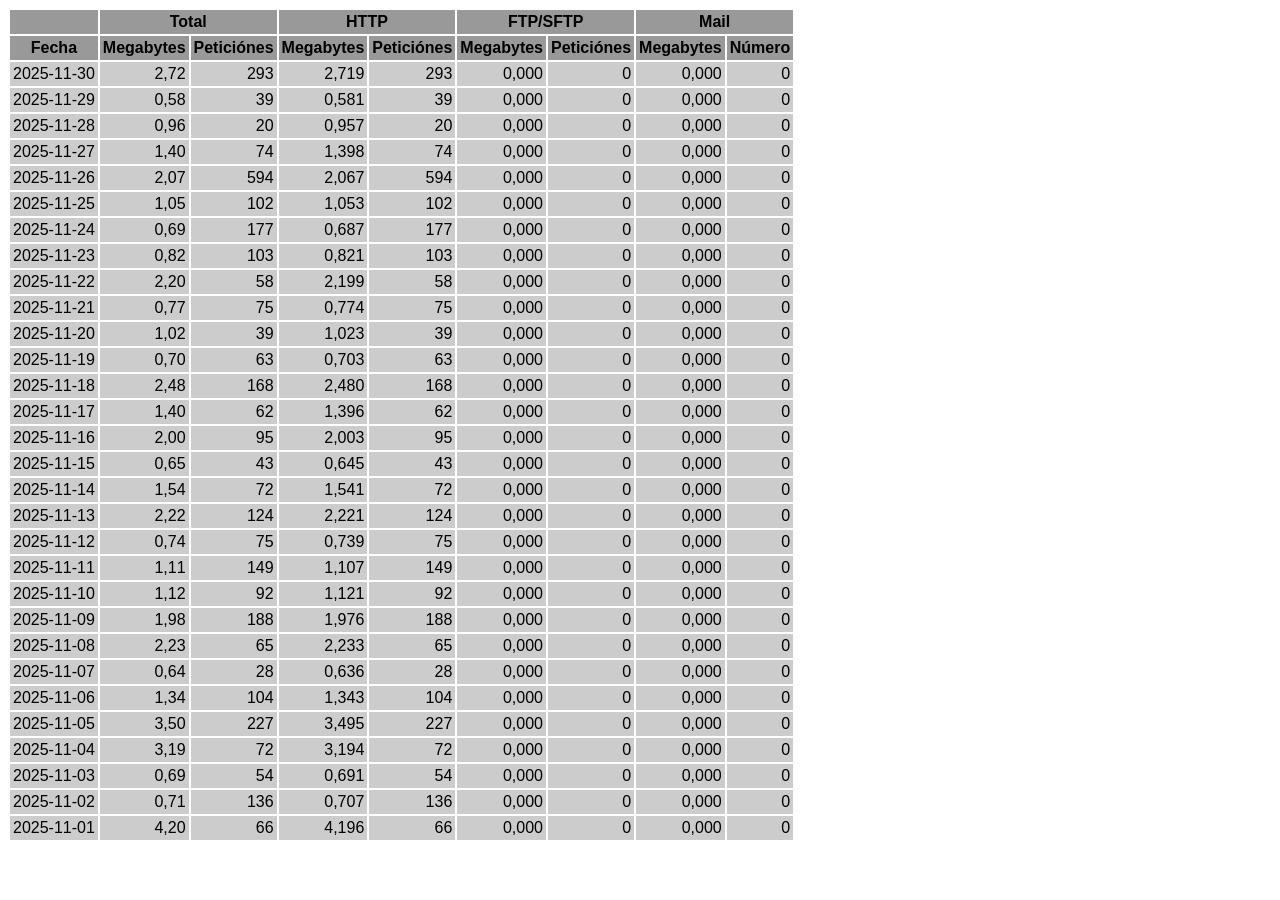
<file: logs/traffic.html/11.html>
<!DOCTYPE HTML PUBLIC "-//W3C//DTD HTML 4.01 Transitional//EN" "http://www.w3.org/TR/html4/loose.dtd">

<html>
<head>
<meta http-equiv="Content-Type" content="text/html; charset=utf-8">
<title>traffic.html</title>
<style type="text/css">
<!--
  em,h1,h2,h3,h4,h5,h6,form,input,br,hr,p,td,th,li,ul {
  font-family:Verdana,Arial,Helvetica,sans-serif; }

  td {color:#000000; background-color:#cccccc;}

  th {color:#000000; background-color:#999999;}
-->
</style>
</head>

<body bgcolor="#FFFFFF">

<table border="0" cellspacing="2" cellpadding="3">
<thead>
<tr>
<th></th>
<th colspan="2">Total</th>
<th colspan="2">HTTP</th>
<th colspan="2">FTP/SFTP</th>
<th colspan="2">Mail</th>
</tr>
</thead>
<tbody>
<tr>
<th align="center">Fecha</th>
<th>Megabytes</th><th>Peticiónes</th>
<th>Megabytes</th><th>Peticiónes</th>
<th>Megabytes</th><th>Peticiónes</th>
<th>Megabytes</th><th>Número</th>
</tr>
<tr>
<td>2025-11-30</td>
<td align="right">2,72</td><td align="right">293</td>
<td align=right>2,719</td><td align=right>293</td>
<td align=right>0,000</td><td align=right>0</td>
<td align=right>0,000</td><td align=right>0</td>
</tr>
<!-- 2025-11-30 2.719 293 2.719 293 0.000 0 0.000 0 -->
<tr>
<td>2025-11-29</td>
<td align="right">0,58</td><td align="right">39</td>
<td align=right>0,581</td><td align=right>39</td>
<td align=right>0,000</td><td align=right>0</td>
<td align=right>0,000</td><td align=right>0</td>
</tr>
<!-- 2025-11-29 0.581 39 0.581 39 0.000 0 0.000 0 -->
<tr>
<td>2025-11-28</td>
<td align="right">0,96</td><td align="right">20</td>
<td align=right>0,957</td><td align=right>20</td>
<td align=right>0,000</td><td align=right>0</td>
<td align=right>0,000</td><td align=right>0</td>
</tr>
<!-- 2025-11-28 0.957 20 0.957 20 0.000 0 0.000 0 -->
<tr>
<td>2025-11-27</td>
<td align="right">1,40</td><td align="right">74</td>
<td align=right>1,398</td><td align=right>74</td>
<td align=right>0,000</td><td align=right>0</td>
<td align=right>0,000</td><td align=right>0</td>
</tr>
<!-- 2025-11-27 1.398 74 1.398 74 0.000 0 0.000 0 -->
<tr>
<td>2025-11-26</td>
<td align="right">2,07</td><td align="right">594</td>
<td align=right>2,067</td><td align=right>594</td>
<td align=right>0,000</td><td align=right>0</td>
<td align=right>0,000</td><td align=right>0</td>
</tr>
<!-- 2025-11-26 2.067 594 2.067 594 0.000 0 0.000 0 -->
<tr>
<td>2025-11-25</td>
<td align="right">1,05</td><td align="right">102</td>
<td align=right>1,053</td><td align=right>102</td>
<td align=right>0,000</td><td align=right>0</td>
<td align=right>0,000</td><td align=right>0</td>
</tr>
<!-- 2025-11-25 1.053 102 1.053 102 0.000 0 0.000 0 -->
<tr>
<td>2025-11-24</td>
<td align="right">0,69</td><td align="right">177</td>
<td align=right>0,687</td><td align=right>177</td>
<td align=right>0,000</td><td align=right>0</td>
<td align=right>0,000</td><td align=right>0</td>
</tr>
<!-- 2025-11-24 0.687 177 0.687 177 0.000 0 0.000 0 -->
<tr>
<td>2025-11-23</td>
<td align="right">0,82</td><td align="right">103</td>
<td align=right>0,821</td><td align=right>103</td>
<td align=right>0,000</td><td align=right>0</td>
<td align=right>0,000</td><td align=right>0</td>
</tr>
<!-- 2025-11-23 0.821 103 0.821 103 0.000 0 0.000 0 -->
<tr>
<td>2025-11-22</td>
<td align="right">2,20</td><td align="right">58</td>
<td align=right>2,199</td><td align=right>58</td>
<td align=right>0,000</td><td align=right>0</td>
<td align=right>0,000</td><td align=right>0</td>
</tr>
<!-- 2025-11-22 2.199 58 2.199 58 0.000 0 0.000 0 -->
<tr>
<td>2025-11-21</td>
<td align="right">0,77</td><td align="right">75</td>
<td align=right>0,774</td><td align=right>75</td>
<td align=right>0,000</td><td align=right>0</td>
<td align=right>0,000</td><td align=right>0</td>
</tr>
<!-- 2025-11-21 0.774 75 0.774 75 0.000 0 0.000 0 -->
<tr>
<td>2025-11-20</td>
<td align="right">1,02</td><td align="right">39</td>
<td align=right>1,023</td><td align=right>39</td>
<td align=right>0,000</td><td align=right>0</td>
<td align=right>0,000</td><td align=right>0</td>
</tr>
<!-- 2025-11-20 1.023 39 1.023 39 0.000 0 0.000 0 -->
<tr>
<td>2025-11-19</td>
<td align="right">0,70</td><td align="right">63</td>
<td align=right>0,703</td><td align=right>63</td>
<td align=right>0,000</td><td align=right>0</td>
<td align=right>0,000</td><td align=right>0</td>
</tr>
<!-- 2025-11-19 0.703 63 0.703 63 0.000 0 0.000 0 -->
<tr>
<td>2025-11-18</td>
<td align="right">2,48</td><td align="right">168</td>
<td align=right>2,480</td><td align=right>168</td>
<td align=right>0,000</td><td align=right>0</td>
<td align=right>0,000</td><td align=right>0</td>
</tr>
<!-- 2025-11-18 2.480 168 2.480 168 0.000 0 0.000 0 -->
<tr>
<td>2025-11-17</td>
<td align="right">1,40</td><td align="right">62</td>
<td align=right>1,396</td><td align=right>62</td>
<td align=right>0,000</td><td align=right>0</td>
<td align=right>0,000</td><td align=right>0</td>
</tr>
<!-- 2025-11-17 1.396 62 1.396 62 0.000 0 0.000 0 -->
<tr>
<td>2025-11-16</td>
<td align="right">2,00</td><td align="right">95</td>
<td align=right>2,003</td><td align=right>95</td>
<td align=right>0,000</td><td align=right>0</td>
<td align=right>0,000</td><td align=right>0</td>
</tr>
<!-- 2025-11-16 2.003 95 2.003 95 0.000 0 0.000 0 -->
<tr>
<td>2025-11-15</td>
<td align="right">0,65</td><td align="right">43</td>
<td align=right>0,645</td><td align=right>43</td>
<td align=right>0,000</td><td align=right>0</td>
<td align=right>0,000</td><td align=right>0</td>
</tr>
<!-- 2025-11-15 0.645 43 0.645 43 0.000 0 0.000 0 -->
<tr>
<td>2025-11-14</td>
<td align="right">1,54</td><td align="right">72</td>
<td align=right>1,541</td><td align=right>72</td>
<td align=right>0,000</td><td align=right>0</td>
<td align=right>0,000</td><td align=right>0</td>
</tr>
<!-- 2025-11-14 1.541 72 1.541 72 0.000 0 0.000 0 -->
<tr>
<td>2025-11-13</td>
<td align="right">2,22</td><td align="right">124</td>
<td align=right>2,221</td><td align=right>124</td>
<td align=right>0,000</td><td align=right>0</td>
<td align=right>0,000</td><td align=right>0</td>
</tr>
<!-- 2025-11-13 2.221 124 2.221 124 0.000 0 0.000 0 -->
<tr>
<td>2025-11-12</td>
<td align="right">0,74</td><td align="right">75</td>
<td align=right>0,739</td><td align=right>75</td>
<td align=right>0,000</td><td align=right>0</td>
<td align=right>0,000</td><td align=right>0</td>
</tr>
<!-- 2025-11-12 0.739 75 0.739 75 0.000 0 0.000 0 -->
<tr>
<td>2025-11-11</td>
<td align="right">1,11</td><td align="right">149</td>
<td align=right>1,107</td><td align=right>149</td>
<td align=right>0,000</td><td align=right>0</td>
<td align=right>0,000</td><td align=right>0</td>
</tr>
<!-- 2025-11-11 1.107 149 1.107 149 0.000 0 0.000 0 -->
<tr>
<td>2025-11-10</td>
<td align="right">1,12</td><td align="right">92</td>
<td align=right>1,121</td><td align=right>92</td>
<td align=right>0,000</td><td align=right>0</td>
<td align=right>0,000</td><td align=right>0</td>
</tr>
<!-- 2025-11-10 1.121 92 1.121 92 0.000 0 0.000 0 -->
<tr>
<td>2025-11-09</td>
<td align="right">1,98</td><td align="right">188</td>
<td align=right>1,976</td><td align=right>188</td>
<td align=right>0,000</td><td align=right>0</td>
<td align=right>0,000</td><td align=right>0</td>
</tr>
<!-- 2025-11-09 1.976 188 1.976 188 0.000 0 0.000 0 -->
<tr>
<td>2025-11-08</td>
<td align="right">2,23</td><td align="right">65</td>
<td align=right>2,233</td><td align=right>65</td>
<td align=right>0,000</td><td align=right>0</td>
<td align=right>0,000</td><td align=right>0</td>
</tr>
<!-- 2025-11-08 2.233 65 2.233 65 0.000 0 0.000 0 -->
<tr>
<td>2025-11-07</td>
<td align="right">0,64</td><td align="right">28</td>
<td align=right>0,636</td><td align=right>28</td>
<td align=right>0,000</td><td align=right>0</td>
<td align=right>0,000</td><td align=right>0</td>
</tr>
<!-- 2025-11-07 0.636 28 0.636 28 0.000 0 0.000 0 -->
<tr>
<td>2025-11-06</td>
<td align="right">1,34</td><td align="right">104</td>
<td align=right>1,343</td><td align=right>104</td>
<td align=right>0,000</td><td align=right>0</td>
<td align=right>0,000</td><td align=right>0</td>
</tr>
<!-- 2025-11-06 1.343 104 1.343 104 0.000 0 0.000 0 -->
<tr>
<td>2025-11-05</td>
<td align="right">3,50</td><td align="right">227</td>
<td align=right>3,495</td><td align=right>227</td>
<td align=right>0,000</td><td align=right>0</td>
<td align=right>0,000</td><td align=right>0</td>
</tr>
<!-- 2025-11-05 3.495 227 3.495 227 0.000 0 0.000 0 -->
<tr>
<td>2025-11-04</td>
<td align="right">3,19</td><td align="right">72</td>
<td align=right>3,194</td><td align=right>72</td>
<td align=right>0,000</td><td align=right>0</td>
<td align=right>0,000</td><td align=right>0</td>
</tr>
<!-- 2025-11-04 3.194 72 3.194 72 0.000 0 0.000 0 -->
<tr>
<td>2025-11-03</td>
<td align="right">0,69</td><td align="right">54</td>
<td align=right>0,691</td><td align=right>54</td>
<td align=right>0,000</td><td align=right>0</td>
<td align=right>0,000</td><td align=right>0</td>
</tr>
<!-- 2025-11-03 0.691 54 0.691 54 0.000 0 0.000 0 -->
<tr>
<td>2025-11-02</td>
<td align="right">0,71</td><td align="right">136</td>
<td align=right>0,707</td><td align=right>136</td>
<td align=right>0,000</td><td align=right>0</td>
<td align=right>0,000</td><td align=right>0</td>
</tr>
<!-- 2025-11-02 0.707 136 0.707 136 0.000 0 0.000 0 -->
<tr>
<td>2025-11-01</td>
<td align="right">4,20</td><td align="right">66</td>
<td align=right>4,196</td><td align=right>66</td>
<td align=right>0,000</td><td align=right>0</td>
<td align=right>0,000</td><td align=right>0</td>
</tr>
<!-- 2025-11-01 4.196 66 4.196 66 0.000 0 0.000 0 -->
</tbody>
</table>

</body>
</html>
</file>
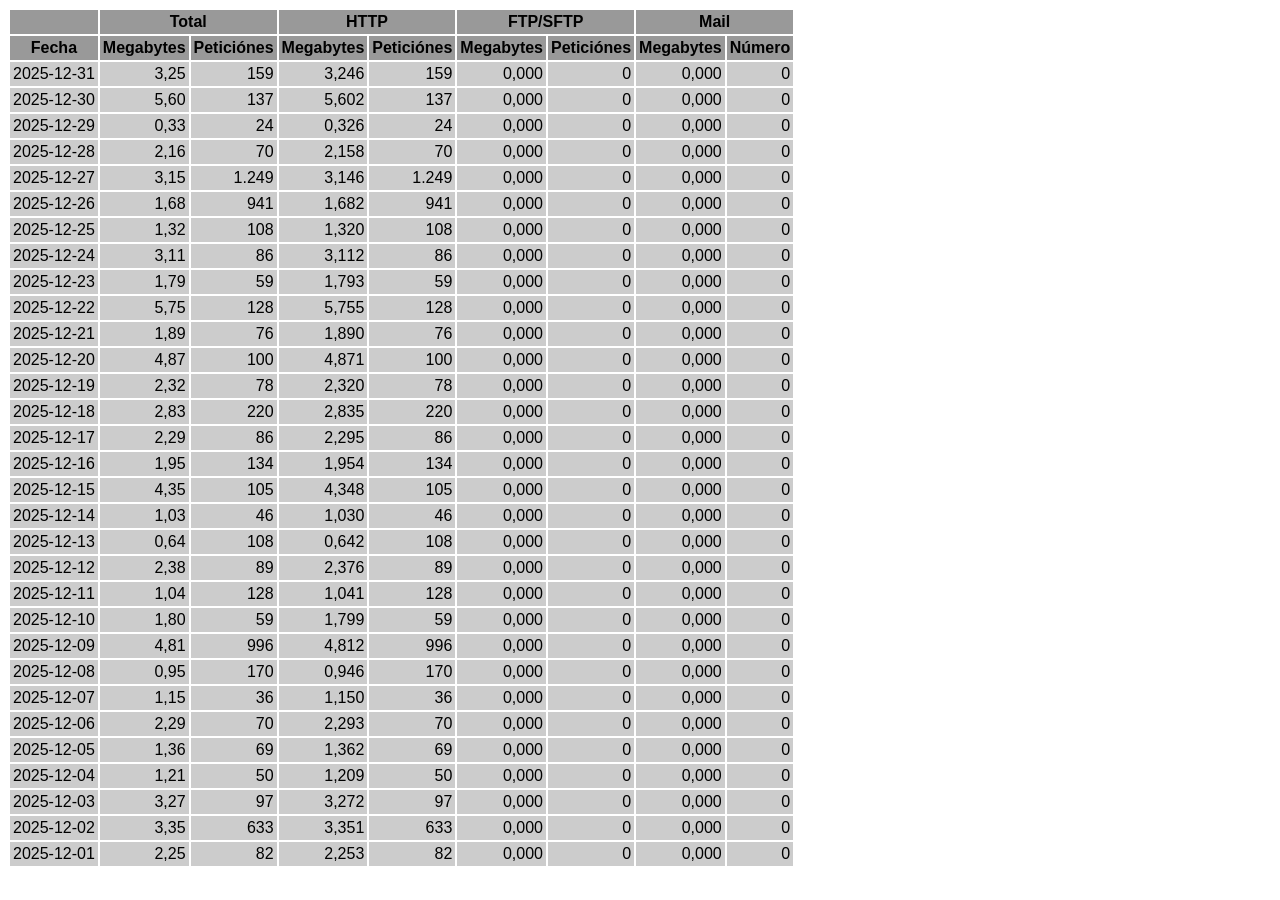
<file: logs/traffic.html/12.html>
<!DOCTYPE HTML PUBLIC "-//W3C//DTD HTML 4.01 Transitional//EN" "http://www.w3.org/TR/html4/loose.dtd">

<html>
<head>
<meta http-equiv="Content-Type" content="text/html; charset=utf-8">
<title>traffic.html</title>
<style type="text/css">
<!--
  em,h1,h2,h3,h4,h5,h6,form,input,br,hr,p,td,th,li,ul {
  font-family:Verdana,Arial,Helvetica,sans-serif; }

  td {color:#000000; background-color:#cccccc;}

  th {color:#000000; background-color:#999999;}
-->
</style>
</head>

<body bgcolor="#FFFFFF">

<table border="0" cellspacing="2" cellpadding="3">
<thead>
<tr>
<th></th>
<th colspan="2">Total</th>
<th colspan="2">HTTP</th>
<th colspan="2">FTP/SFTP</th>
<th colspan="2">Mail</th>
</tr>
</thead>
<tbody>
<tr>
<th align="center">Fecha</th>
<th>Megabytes</th><th>Peticiónes</th>
<th>Megabytes</th><th>Peticiónes</th>
<th>Megabytes</th><th>Peticiónes</th>
<th>Megabytes</th><th>Número</th>
</tr>
<tr>
<td>2025-12-31</td>
<td align="right">3,25</td><td align="right">159</td>
<td align=right>3,246</td><td align=right>159</td>
<td align=right>0,000</td><td align=right>0</td>
<td align=right>0,000</td><td align=right>0</td>
</tr>
<!-- 2025-12-31 3.246 159 3.246 159 0.000 0 0.000 0 -->
<tr>
<td>2025-12-30</td>
<td align="right">5,60</td><td align="right">137</td>
<td align=right>5,602</td><td align=right>137</td>
<td align=right>0,000</td><td align=right>0</td>
<td align=right>0,000</td><td align=right>0</td>
</tr>
<!-- 2025-12-30 5.602 137 5.602 137 0.000 0 0.000 0 -->
<tr>
<td>2025-12-29</td>
<td align="right">0,33</td><td align="right">24</td>
<td align=right>0,326</td><td align=right>24</td>
<td align=right>0,000</td><td align=right>0</td>
<td align=right>0,000</td><td align=right>0</td>
</tr>
<!-- 2025-12-29 0.326 24 0.326 24 0.000 0 0.000 0 -->
<tr>
<td>2025-12-28</td>
<td align="right">2,16</td><td align="right">70</td>
<td align=right>2,158</td><td align=right>70</td>
<td align=right>0,000</td><td align=right>0</td>
<td align=right>0,000</td><td align=right>0</td>
</tr>
<!-- 2025-12-28 2.158 70 2.158 70 0.000 0 0.000 0 -->
<tr>
<td>2025-12-27</td>
<td align="right">3,15</td><td align="right">1.249</td>
<td align=right>3,146</td><td align=right>1.249</td>
<td align=right>0,000</td><td align=right>0</td>
<td align=right>0,000</td><td align=right>0</td>
</tr>
<!-- 2025-12-27 3.146 1249 3.146 1249 0.000 0 0.000 0 -->
<tr>
<td>2025-12-26</td>
<td align="right">1,68</td><td align="right">941</td>
<td align=right>1,682</td><td align=right>941</td>
<td align=right>0,000</td><td align=right>0</td>
<td align=right>0,000</td><td align=right>0</td>
</tr>
<!-- 2025-12-26 1.682 941 1.682 941 0.000 0 0.000 0 -->
<tr>
<td>2025-12-25</td>
<td align="right">1,32</td><td align="right">108</td>
<td align=right>1,320</td><td align=right>108</td>
<td align=right>0,000</td><td align=right>0</td>
<td align=right>0,000</td><td align=right>0</td>
</tr>
<!-- 2025-12-25 1.320 108 1.320 108 0.000 0 0.000 0 -->
<tr>
<td>2025-12-24</td>
<td align="right">3,11</td><td align="right">86</td>
<td align=right>3,112</td><td align=right>86</td>
<td align=right>0,000</td><td align=right>0</td>
<td align=right>0,000</td><td align=right>0</td>
</tr>
<!-- 2025-12-24 3.112 86 3.112 86 0.000 0 0.000 0 -->
<tr>
<td>2025-12-23</td>
<td align="right">1,79</td><td align="right">59</td>
<td align=right>1,793</td><td align=right>59</td>
<td align=right>0,000</td><td align=right>0</td>
<td align=right>0,000</td><td align=right>0</td>
</tr>
<!-- 2025-12-23 1.793 59 1.793 59 0.000 0 0.000 0 -->
<tr>
<td>2025-12-22</td>
<td align="right">5,75</td><td align="right">128</td>
<td align=right>5,755</td><td align=right>128</td>
<td align=right>0,000</td><td align=right>0</td>
<td align=right>0,000</td><td align=right>0</td>
</tr>
<!-- 2025-12-22 5.755 128 5.755 128 0.000 0 0.000 0 -->
<tr>
<td>2025-12-21</td>
<td align="right">1,89</td><td align="right">76</td>
<td align=right>1,890</td><td align=right>76</td>
<td align=right>0,000</td><td align=right>0</td>
<td align=right>0,000</td><td align=right>0</td>
</tr>
<!-- 2025-12-21 1.890 76 1.890 76 0.000 0 0.000 0 -->
<tr>
<td>2025-12-20</td>
<td align="right">4,87</td><td align="right">100</td>
<td align=right>4,871</td><td align=right>100</td>
<td align=right>0,000</td><td align=right>0</td>
<td align=right>0,000</td><td align=right>0</td>
</tr>
<!-- 2025-12-20 4.871 100 4.871 100 0.000 0 0.000 0 -->
<tr>
<td>2025-12-19</td>
<td align="right">2,32</td><td align="right">78</td>
<td align=right>2,320</td><td align=right>78</td>
<td align=right>0,000</td><td align=right>0</td>
<td align=right>0,000</td><td align=right>0</td>
</tr>
<!-- 2025-12-19 2.320 78 2.320 78 0.000 0 0.000 0 -->
<tr>
<td>2025-12-18</td>
<td align="right">2,83</td><td align="right">220</td>
<td align=right>2,835</td><td align=right>220</td>
<td align=right>0,000</td><td align=right>0</td>
<td align=right>0,000</td><td align=right>0</td>
</tr>
<!-- 2025-12-18 2.835 220 2.835 220 0.000 0 0.000 0 -->
<tr>
<td>2025-12-17</td>
<td align="right">2,29</td><td align="right">86</td>
<td align=right>2,295</td><td align=right>86</td>
<td align=right>0,000</td><td align=right>0</td>
<td align=right>0,000</td><td align=right>0</td>
</tr>
<!-- 2025-12-17 2.295 86 2.295 86 0.000 0 0.000 0 -->
<tr>
<td>2025-12-16</td>
<td align="right">1,95</td><td align="right">134</td>
<td align=right>1,954</td><td align=right>134</td>
<td align=right>0,000</td><td align=right>0</td>
<td align=right>0,000</td><td align=right>0</td>
</tr>
<!-- 2025-12-16 1.954 134 1.954 134 0.000 0 0.000 0 -->
<tr>
<td>2025-12-15</td>
<td align="right">4,35</td><td align="right">105</td>
<td align=right>4,348</td><td align=right>105</td>
<td align=right>0,000</td><td align=right>0</td>
<td align=right>0,000</td><td align=right>0</td>
</tr>
<!-- 2025-12-15 4.348 105 4.348 105 0.000 0 0.000 0 -->
<tr>
<td>2025-12-14</td>
<td align="right">1,03</td><td align="right">46</td>
<td align=right>1,030</td><td align=right>46</td>
<td align=right>0,000</td><td align=right>0</td>
<td align=right>0,000</td><td align=right>0</td>
</tr>
<!-- 2025-12-14 1.030 46 1.030 46 0.000 0 0.000 0 -->
<tr>
<td>2025-12-13</td>
<td align="right">0,64</td><td align="right">108</td>
<td align=right>0,642</td><td align=right>108</td>
<td align=right>0,000</td><td align=right>0</td>
<td align=right>0,000</td><td align=right>0</td>
</tr>
<!-- 2025-12-13 0.642 108 0.642 108 0.000 0 0.000 0 -->
<tr>
<td>2025-12-12</td>
<td align="right">2,38</td><td align="right">89</td>
<td align=right>2,376</td><td align=right>89</td>
<td align=right>0,000</td><td align=right>0</td>
<td align=right>0,000</td><td align=right>0</td>
</tr>
<!-- 2025-12-12 2.376 89 2.376 89 0.000 0 0.000 0 -->
<tr>
<td>2025-12-11</td>
<td align="right">1,04</td><td align="right">128</td>
<td align=right>1,041</td><td align=right>128</td>
<td align=right>0,000</td><td align=right>0</td>
<td align=right>0,000</td><td align=right>0</td>
</tr>
<!-- 2025-12-11 1.041 128 1.041 128 0.000 0 0.000 0 -->
<tr>
<td>2025-12-10</td>
<td align="right">1,80</td><td align="right">59</td>
<td align=right>1,799</td><td align=right>59</td>
<td align=right>0,000</td><td align=right>0</td>
<td align=right>0,000</td><td align=right>0</td>
</tr>
<!-- 2025-12-10 1.799 59 1.799 59 0.000 0 0.000 0 -->
<tr>
<td>2025-12-09</td>
<td align="right">4,81</td><td align="right">996</td>
<td align=right>4,812</td><td align=right>996</td>
<td align=right>0,000</td><td align=right>0</td>
<td align=right>0,000</td><td align=right>0</td>
</tr>
<!-- 2025-12-09 4.812 996 4.812 996 0.000 0 0.000 0 -->
<tr>
<td>2025-12-08</td>
<td align="right">0,95</td><td align="right">170</td>
<td align=right>0,946</td><td align=right>170</td>
<td align=right>0,000</td><td align=right>0</td>
<td align=right>0,000</td><td align=right>0</td>
</tr>
<!-- 2025-12-08 0.946 170 0.946 170 0.000 0 0.000 0 -->
<tr>
<td>2025-12-07</td>
<td align="right">1,15</td><td align="right">36</td>
<td align=right>1,150</td><td align=right>36</td>
<td align=right>0,000</td><td align=right>0</td>
<td align=right>0,000</td><td align=right>0</td>
</tr>
<!-- 2025-12-07 1.150 36 1.150 36 0.000 0 0.000 0 -->
<tr>
<td>2025-12-06</td>
<td align="right">2,29</td><td align="right">70</td>
<td align=right>2,293</td><td align=right>70</td>
<td align=right>0,000</td><td align=right>0</td>
<td align=right>0,000</td><td align=right>0</td>
</tr>
<!-- 2025-12-06 2.293 70 2.293 70 0.000 0 0.000 0 -->
<tr>
<td>2025-12-05</td>
<td align="right">1,36</td><td align="right">69</td>
<td align=right>1,362</td><td align=right>69</td>
<td align=right>0,000</td><td align=right>0</td>
<td align=right>0,000</td><td align=right>0</td>
</tr>
<!-- 2025-12-05 1.362 69 1.362 69 0.000 0 0.000 0 -->
<tr>
<td>2025-12-04</td>
<td align="right">1,21</td><td align="right">50</td>
<td align=right>1,209</td><td align=right>50</td>
<td align=right>0,000</td><td align=right>0</td>
<td align=right>0,000</td><td align=right>0</td>
</tr>
<!-- 2025-12-04 1.209 50 1.209 50 0.000 0 0.000 0 -->
<tr>
<td>2025-12-03</td>
<td align="right">3,27</td><td align="right">97</td>
<td align=right>3,272</td><td align=right>97</td>
<td align=right>0,000</td><td align=right>0</td>
<td align=right>0,000</td><td align=right>0</td>
</tr>
<!-- 2025-12-03 3.272 97 3.272 97 0.000 0 0.000 0 -->
<tr>
<td>2025-12-02</td>
<td align="right">3,35</td><td align="right">633</td>
<td align=right>3,351</td><td align=right>633</td>
<td align=right>0,000</td><td align=right>0</td>
<td align=right>0,000</td><td align=right>0</td>
</tr>
<!-- 2025-12-02 3.351 633 3.351 633 0.000 0 0.000 0 -->
<tr>
<td>2025-12-01</td>
<td align="right">2,25</td><td align="right">82</td>
<td align=right>2,253</td><td align=right>82</td>
<td align=right>0,000</td><td align=right>0</td>
<td align=right>0,000</td><td align=right>0</td>
</tr>
<!-- 2025-12-01 2.253 82 2.253 82 0.000 0 0.000 0 -->
</tbody>
</table>

</body>
</html>
</file>
<file: vendor/fontawesome-free/css/all.min.css>
/*!
 * Font Awesome Free 5.3.1 by @fontawesome - https://fontawesome.com
 * License - https://fontawesome.com/license/free (Icons: CC BY 4.0, Fonts: SIL OFL 1.1, Code: MIT License)
 */
.fa,.fab,.fal,.far,.fas{-moz-osx-font-smoothing:grayscale;-webkit-font-smoothing:antialiased;display:inline-block;font-style:normal;font-variant:normal;text-rendering:auto;line-height:1}.fa-lg{font-size:1.33333em;line-height:.75em;vertical-align:-.0667em}.fa-xs{font-size:.75em}.fa-sm{font-size:.875em}.fa-1x{font-size:1em}.fa-2x{font-size:2em}.fa-3x{font-size:3em}.fa-4x{font-size:4em}.fa-5x{font-size:5em}.fa-6x{font-size:6em}.fa-7x{font-size:7em}.fa-8x{font-size:8em}.fa-9x{font-size:9em}.fa-10x{font-size:10em}.fa-fw{text-align:center;width:1.25em}.fa-ul{list-style-type:none;margin-left:2.5em;padding-left:0}.fa-ul>li{position:relative}.fa-li{left:-2em;position:absolute;text-align:center;width:2em;line-height:inherit}.fa-border{border:.08em solid #eee;border-radius:.1em;padding:.2em .25em .15em}.fa-pull-left{float:left}.fa-pull-right{float:right}.fa.fa-pull-left,.fab.fa-pull-left,.fal.fa-pull-left,.far.fa-pull-left,.fas.fa-pull-left{margin-right:.3em}.fa.fa-pull-right,.fab.fa-pull-right,.fal.fa-pull-right,.far.fa-pull-right,.fas.fa-pull-right{margin-left:.3em}.fa-spin{animation:fa-spin 2s infinite linear}.fa-pulse{animation:fa-spin 1s infinite steps(8)}@keyframes fa-spin{0%{transform:rotate(0deg)}to{transform:rotate(1turn)}}.fa-rotate-90{-ms-filter:"progid:DXImageTransform.Microsoft.BasicImage(rotation=1)";transform:rotate(90deg)}.fa-rotate-180{-ms-filter:"progid:DXImageTransform.Microsoft.BasicImage(rotation=2)";transform:rotate(180deg)}.fa-rotate-270{-ms-filter:"progid:DXImageTransform.Microsoft.BasicImage(rotation=3)";transform:rotate(270deg)}.fa-flip-horizontal{-ms-filter:"progid:DXImageTransform.Microsoft.BasicImage(rotation=0, mirror=1)";transform:scaleX(-1)}.fa-flip-vertical{transform:scaleY(-1)}.fa-flip-horizontal.fa-flip-vertical,.fa-flip-vertical{-ms-filter:"progid:DXImageTransform.Microsoft.BasicImage(rotation=2, mirror=1)"}.fa-flip-horizontal.fa-flip-vertical{transform:scale(-1)}:root .fa-flip-horizontal,:root .fa-flip-vertical,:root .fa-rotate-90,:root .fa-rotate-180,:root .fa-rotate-270{-webkit-filter:none;filter:none}.fa-stack{display:inline-block;height:2em;line-height:2em;position:relative;vertical-align:middle;width:2em}.fa-stack-1x,.fa-stack-2x{left:0;position:absolute;text-align:center;width:100%}.fa-stack-1x{line-height:inherit}.fa-stack-2x{font-size:2em}.fa-inverse{color:#fff}.fa-500px:before{content:"\f26e"}.fa-accessible-icon:before{content:"\f368"}.fa-accusoft:before{content:"\f369"}.fa-ad:before{content:"\f641"}.fa-address-book:before{content:"\f2b9"}.fa-address-card:before{content:"\f2bb"}.fa-adjust:before{content:"\f042"}.fa-adn:before{content:"\f170"}.fa-adversal:before{content:"\f36a"}.fa-affiliatetheme:before{content:"\f36b"}.fa-air-freshener:before{content:"\f5d0"}.fa-algolia:before{content:"\f36c"}.fa-align-center:before{content:"\f037"}.fa-align-justify:before{content:"\f039"}.fa-align-left:before{content:"\f036"}.fa-align-right:before{content:"\f038"}.fa-alipay:before{content:"\f642"}.fa-allergies:before{content:"\f461"}.fa-amazon:before{content:"\f270"}.fa-amazon-pay:before{content:"\f42c"}.fa-ambulance:before{content:"\f0f9"}.fa-american-sign-language-interpreting:before{content:"\f2a3"}.fa-amilia:before{content:"\f36d"}.fa-anchor:before{content:"\f13d"}.fa-android:before{content:"\f17b"}.fa-angellist:before{content:"\f209"}.fa-angle-double-down:before{content:"\f103"}.fa-angle-double-left:before{content:"\f100"}.fa-angle-double-right:before{content:"\f101"}.fa-angle-double-up:before{content:"\f102"}.fa-angle-down:before{content:"\f107"}.fa-angle-left:before{content:"\f104"}.fa-angle-right:before{content:"\f105"}.fa-angle-up:before{content:"\f106"}.fa-angry:before{content:"\f556"}.fa-angrycreative:before{content:"\f36e"}.fa-angular:before{content:"\f420"}.fa-ankh:before{content:"\f644"}.fa-app-store:before{content:"\f36f"}.fa-app-store-ios:before{content:"\f370"}.fa-apper:before{content:"\f371"}.fa-apple:before{content:"\f179"}.fa-apple-alt:before{content:"\f5d1"}.fa-apple-pay:before{content:"\f415"}.fa-archive:before{content:"\f187"}.fa-archway:before{content:"\f557"}.fa-arrow-alt-circle-down:before{content:"\f358"}.fa-arrow-alt-circle-left:before{content:"\f359"}.fa-arrow-alt-circle-right:before{content:"\f35a"}.fa-arrow-alt-circle-up:before{content:"\f35b"}.fa-arrow-circle-down:before{content:"\f0ab"}.fa-arrow-circle-left:before{content:"\f0a8"}.fa-arrow-circle-right:before{content:"\f0a9"}.fa-arrow-circle-up:before{content:"\f0aa"}.fa-arrow-down:before{content:"\f063"}.fa-arrow-left:before{content:"\f060"}.fa-arrow-right:before{content:"\f061"}.fa-arrow-up:before{content:"\f062"}.fa-arrows-alt:before{content:"\f0b2"}.fa-arrows-alt-h:before{content:"\f337"}.fa-arrows-alt-v:before{content:"\f338"}.fa-assistive-listening-systems:before{content:"\f2a2"}.fa-asterisk:before{content:"\f069"}.fa-asymmetrik:before{content:"\f372"}.fa-at:before{content:"\f1fa"}.fa-atlas:before{content:"\f558"}.fa-atom:before{content:"\f5d2"}.fa-audible:before{content:"\f373"}.fa-audio-description:before{content:"\f29e"}.fa-autoprefixer:before{content:"\f41c"}.fa-avianex:before{content:"\f374"}.fa-aviato:before{content:"\f421"}.fa-award:before{content:"\f559"}.fa-aws:before{content:"\f375"}.fa-backspace:before{content:"\f55a"}.fa-backward:before{content:"\f04a"}.fa-balance-scale:before{content:"\f24e"}.fa-ban:before{content:"\f05e"}.fa-band-aid:before{content:"\f462"}.fa-bandcamp:before{content:"\f2d5"}.fa-barcode:before{content:"\f02a"}.fa-bars:before{content:"\f0c9"}.fa-baseball-ball:before{content:"\f433"}.fa-basketball-ball:before{content:"\f434"}.fa-bath:before{content:"\f2cd"}.fa-battery-empty:before{content:"\f244"}.fa-battery-full:before{content:"\f240"}.fa-battery-half:before{content:"\f242"}.fa-battery-quarter:before{content:"\f243"}.fa-battery-three-quarters:before{content:"\f241"}.fa-bed:before{content:"\f236"}.fa-beer:before{content:"\f0fc"}.fa-behance:before{content:"\f1b4"}.fa-behance-square:before{content:"\f1b5"}.fa-bell:before{content:"\f0f3"}.fa-bell-slash:before{content:"\f1f6"}.fa-bezier-curve:before{content:"\f55b"}.fa-bible:before{content:"\f647"}.fa-bicycle:before{content:"\f206"}.fa-bimobject:before{content:"\f378"}.fa-binoculars:before{content:"\f1e5"}.fa-birthday-cake:before{content:"\f1fd"}.fa-bitbucket:before{content:"\f171"}.fa-bitcoin:before{content:"\f379"}.fa-bity:before{content:"\f37a"}.fa-black-tie:before{content:"\f27e"}.fa-blackberry:before{content:"\f37b"}.fa-blender:before{content:"\f517"}.fa-blind:before{content:"\f29d"}.fa-blogger:before{content:"\f37c"}.fa-blogger-b:before{content:"\f37d"}.fa-bluetooth:before{content:"\f293"}.fa-bluetooth-b:before{content:"\f294"}.fa-bold:before{content:"\f032"}.fa-bolt:before{content:"\f0e7"}.fa-bomb:before{content:"\f1e2"}.fa-bone:before{content:"\f5d7"}.fa-bong:before{content:"\f55c"}.fa-book:before{content:"\f02d"}.fa-book-open:before{content:"\f518"}.fa-book-reader:before{content:"\f5da"}.fa-bookmark:before{content:"\f02e"}.fa-bowling-ball:before{content:"\f436"}.fa-box:before{content:"\f466"}.fa-box-open:before{content:"\f49e"}.fa-boxes:before{content:"\f468"}.fa-braille:before{content:"\f2a1"}.fa-brain:before{content:"\f5dc"}.fa-briefcase:before{content:"\f0b1"}.fa-briefcase-medical:before{content:"\f469"}.fa-broadcast-tower:before{content:"\f519"}.fa-broom:before{content:"\f51a"}.fa-brush:before{content:"\f55d"}.fa-btc:before{content:"\f15a"}.fa-bug:before{content:"\f188"}.fa-building:before{content:"\f1ad"}.fa-bullhorn:before{content:"\f0a1"}.fa-bullseye:before{content:"\f140"}.fa-burn:before{content:"\f46a"}.fa-buromobelexperte:before{content:"\f37f"}.fa-bus:before{content:"\f207"}.fa-bus-alt:before{content:"\f55e"}.fa-business-time:before{content:"\f64a"}.fa-buysellads:before{content:"\f20d"}.fa-calculator:before{content:"\f1ec"}.fa-calendar:before{content:"\f133"}.fa-calendar-alt:before{content:"\f073"}.fa-calendar-check:before{content:"\f274"}.fa-calendar-minus:before{content:"\f272"}.fa-calendar-plus:before{content:"\f271"}.fa-calendar-times:before{content:"\f273"}.fa-camera:before{content:"\f030"}.fa-camera-retro:before{content:"\f083"}.fa-cannabis:before{content:"\f55f"}.fa-capsules:before{content:"\f46b"}.fa-car:before{content:"\f1b9"}.fa-car-alt:before{content:"\f5de"}.fa-car-battery:before{content:"\f5df"}.fa-car-crash:before{content:"\f5e1"}.fa-car-side:before{content:"\f5e4"}.fa-caret-down:before{content:"\f0d7"}.fa-caret-left:before{content:"\f0d9"}.fa-caret-right:before{content:"\f0da"}.fa-caret-square-down:before{content:"\f150"}.fa-caret-square-left:before{content:"\f191"}.fa-caret-square-right:before{content:"\f152"}.fa-caret-square-up:before{content:"\f151"}.fa-caret-up:before{content:"\f0d8"}.fa-cart-arrow-down:before{content:"\f218"}.fa-cart-plus:before{content:"\f217"}.fa-cc-amazon-pay:before{content:"\f42d"}.fa-cc-amex:before{content:"\f1f3"}.fa-cc-apple-pay:before{content:"\f416"}.fa-cc-diners-club:before{content:"\f24c"}.fa-cc-discover:before{content:"\f1f2"}.fa-cc-jcb:before{content:"\f24b"}.fa-cc-mastercard:before{content:"\f1f1"}.fa-cc-paypal:before{content:"\f1f4"}.fa-cc-stripe:before{content:"\f1f5"}.fa-cc-visa:before{content:"\f1f0"}.fa-centercode:before{content:"\f380"}.fa-certificate:before{content:"\f0a3"}.fa-chalkboard:before{content:"\f51b"}.fa-chalkboard-teacher:before{content:"\f51c"}.fa-charging-station:before{content:"\f5e7"}.fa-chart-area:before{content:"\f1fe"}.fa-chart-bar:before{content:"\f080"}.fa-chart-line:before{content:"\f201"}.fa-chart-pie:before{content:"\f200"}.fa-check:before{content:"\f00c"}.fa-check-circle:before{content:"\f058"}.fa-check-double:before{content:"\f560"}.fa-check-square:before{content:"\f14a"}.fa-chess:before{content:"\f439"}.fa-chess-bishop:before{content:"\f43a"}.fa-chess-board:before{content:"\f43c"}.fa-chess-king:before{content:"\f43f"}.fa-chess-knight:before{content:"\f441"}.fa-chess-pawn:before{content:"\f443"}.fa-chess-queen:before{content:"\f445"}.fa-chess-rook:before{content:"\f447"}.fa-chevron-circle-down:before{content:"\f13a"}.fa-chevron-circle-left:before{content:"\f137"}.fa-chevron-circle-right:before{content:"\f138"}.fa-chevron-circle-up:before{content:"\f139"}.fa-chevron-down:before{content:"\f078"}.fa-chevron-left:before{content:"\f053"}.fa-chevron-right:before{content:"\f054"}.fa-chevron-up:before{content:"\f077"}.fa-child:before{content:"\f1ae"}.fa-chrome:before{content:"\f268"}.fa-church:before{content:"\f51d"}.fa-circle:before{content:"\f111"}.fa-circle-notch:before{content:"\f1ce"}.fa-city:before{content:"\f64f"}.fa-clipboard:before{content:"\f328"}.fa-clipboard-check:before{content:"\f46c"}.fa-clipboard-list:before{content:"\f46d"}.fa-clock:before{content:"\f017"}.fa-clone:before{content:"\f24d"}.fa-closed-captioning:before{content:"\f20a"}.fa-cloud:before{content:"\f0c2"}.fa-cloud-download-alt:before{content:"\f381"}.fa-cloud-upload-alt:before{content:"\f382"}.fa-cloudscale:before{content:"\f383"}.fa-cloudsmith:before{content:"\f384"}.fa-cloudversify:before{content:"\f385"}.fa-cocktail:before{content:"\f561"}.fa-code:before{content:"\f121"}.fa-code-branch:before{content:"\f126"}.fa-codepen:before{content:"\f1cb"}.fa-codiepie:before{content:"\f284"}.fa-coffee:before{content:"\f0f4"}.fa-cog:before{content:"\f013"}.fa-cogs:before{content:"\f085"}.fa-coins:before{content:"\f51e"}.fa-columns:before{content:"\f0db"}.fa-comment:before{content:"\f075"}.fa-comment-alt:before{content:"\f27a"}.fa-comment-dollar:before{content:"\f651"}.fa-comment-dots:before{content:"\f4ad"}.fa-comment-slash:before{content:"\f4b3"}.fa-comments:before{content:"\f086"}.fa-comments-dollar:before{content:"\f653"}.fa-compact-disc:before{content:"\f51f"}.fa-compass:before{content:"\f14e"}.fa-compress:before{content:"\f066"}.fa-concierge-bell:before{content:"\f562"}.fa-connectdevelop:before{content:"\f20e"}.fa-contao:before{content:"\f26d"}.fa-cookie:before{content:"\f563"}.fa-cookie-bite:before{content:"\f564"}.fa-copy:before{content:"\f0c5"}.fa-copyright:before{content:"\f1f9"}.fa-couch:before{content:"\f4b8"}.fa-cpanel:before{content:"\f388"}.fa-creative-commons:before{content:"\f25e"}.fa-creative-commons-by:before{content:"\f4e7"}.fa-creative-commons-nc:before{content:"\f4e8"}.fa-creative-commons-nc-eu:before{content:"\f4e9"}.fa-creative-commons-nc-jp:before{content:"\f4ea"}.fa-creative-commons-nd:before{content:"\f4eb"}.fa-creative-commons-pd:before{content:"\f4ec"}.fa-creative-commons-pd-alt:before{content:"\f4ed"}.fa-creative-commons-remix:before{content:"\f4ee"}.fa-creative-commons-sa:before{content:"\f4ef"}.fa-creative-commons-sampling:before{content:"\f4f0"}.fa-creative-commons-sampling-plus:before{content:"\f4f1"}.fa-creative-commons-share:before{content:"\f4f2"}.fa-credit-card:before{content:"\f09d"}.fa-crop:before{content:"\f125"}.fa-crop-alt:before{content:"\f565"}.fa-cross:before{content:"\f654"}.fa-crosshairs:before{content:"\f05b"}.fa-crow:before{content:"\f520"}.fa-crown:before{content:"\f521"}.fa-css3:before{content:"\f13c"}.fa-css3-alt:before{content:"\f38b"}.fa-cube:before{content:"\f1b2"}.fa-cubes:before{content:"\f1b3"}.fa-cut:before{content:"\f0c4"}.fa-cuttlefish:before{content:"\f38c"}.fa-d-and-d:before{content:"\f38d"}.fa-dashcube:before{content:"\f210"}.fa-database:before{content:"\f1c0"}.fa-deaf:before{content:"\f2a4"}.fa-delicious:before{content:"\f1a5"}.fa-deploydog:before{content:"\f38e"}.fa-deskpro:before{content:"\f38f"}.fa-desktop:before{content:"\f108"}.fa-deviantart:before{content:"\f1bd"}.fa-dharmachakra:before{content:"\f655"}.fa-diagnoses:before{content:"\f470"}.fa-dice:before{content:"\f522"}.fa-dice-five:before{content:"\f523"}.fa-dice-four:before{content:"\f524"}.fa-dice-one:before{content:"\f525"}.fa-dice-six:before{content:"\f526"}.fa-dice-three:before{content:"\f527"}.fa-dice-two:before{content:"\f528"}.fa-digg:before{content:"\f1a6"}.fa-digital-ocean:before{content:"\f391"}.fa-digital-tachograph:before{content:"\f566"}.fa-directions:before{content:"\f5eb"}.fa-discord:before{content:"\f392"}.fa-discourse:before{content:"\f393"}.fa-divide:before{content:"\f529"}.fa-dizzy:before{content:"\f567"}.fa-dna:before{content:"\f471"}.fa-dochub:before{content:"\f394"}.fa-docker:before{content:"\f395"}.fa-dollar-sign:before{content:"\f155"}.fa-dolly:before{content:"\f472"}.fa-dolly-flatbed:before{content:"\f474"}.fa-donate:before{content:"\f4b9"}.fa-door-closed:before{content:"\f52a"}.fa-door-open:before{content:"\f52b"}.fa-dot-circle:before{content:"\f192"}.fa-dove:before{content:"\f4ba"}.fa-download:before{content:"\f019"}.fa-draft2digital:before{content:"\f396"}.fa-drafting-compass:before{content:"\f568"}.fa-draw-polygon:before{content:"\f5ee"}.fa-dribbble:before{content:"\f17d"}.fa-dribbble-square:before{content:"\f397"}.fa-dropbox:before{content:"\f16b"}.fa-drum:before{content:"\f569"}.fa-drum-steelpan:before{content:"\f56a"}.fa-drupal:before{content:"\f1a9"}.fa-dumbbell:before{content:"\f44b"}.fa-dyalog:before{content:"\f399"}.fa-earlybirds:before{content:"\f39a"}.fa-ebay:before{content:"\f4f4"}.fa-edge:before{content:"\f282"}.fa-edit:before{content:"\f044"}.fa-eject:before{content:"\f052"}.fa-elementor:before{content:"\f430"}.fa-ellipsis-h:before{content:"\f141"}.fa-ellipsis-v:before{content:"\f142"}.fa-ello:before{content:"\f5f1"}.fa-ember:before{content:"\f423"}.fa-empire:before{content:"\f1d1"}.fa-envelope:before{content:"\f0e0"}.fa-envelope-open:before{content:"\f2b6"}.fa-envelope-open-text:before{content:"\f658"}.fa-envelope-square:before{content:"\f199"}.fa-envira:before{content:"\f299"}.fa-equals:before{content:"\f52c"}.fa-eraser:before{content:"\f12d"}.fa-erlang:before{content:"\f39d"}.fa-ethereum:before{content:"\f42e"}.fa-etsy:before{content:"\f2d7"}.fa-euro-sign:before{content:"\f153"}.fa-exchange-alt:before{content:"\f362"}.fa-exclamation:before{content:"\f12a"}.fa-exclamation-circle:before{content:"\f06a"}.fa-exclamation-triangle:before{content:"\f071"}.fa-expand:before{content:"\f065"}.fa-expand-arrows-alt:before{content:"\f31e"}.fa-expeditedssl:before{content:"\f23e"}.fa-external-link-alt:before{content:"\f35d"}.fa-external-link-square-alt:before{content:"\f360"}.fa-eye:before{content:"\f06e"}.fa-eye-dropper:before{content:"\f1fb"}.fa-eye-slash:before{content:"\f070"}.fa-facebook:before{content:"\f09a"}.fa-facebook-f:before{content:"\f39e"}.fa-facebook-messenger:before{content:"\f39f"}.fa-facebook-square:before{content:"\f082"}.fa-fast-backward:before{content:"\f049"}.fa-fast-forward:before{content:"\f050"}.fa-fax:before{content:"\f1ac"}.fa-feather:before{content:"\f52d"}.fa-feather-alt:before{content:"\f56b"}.fa-female:before{content:"\f182"}.fa-fighter-jet:before{content:"\f0fb"}.fa-file:before{content:"\f15b"}.fa-file-alt:before{content:"\f15c"}.fa-file-archive:before{content:"\f1c6"}.fa-file-audio:before{content:"\f1c7"}.fa-file-code:before{content:"\f1c9"}.fa-file-contract:before{content:"\f56c"}.fa-file-download:before{content:"\f56d"}.fa-file-excel:before{content:"\f1c3"}.fa-file-export:before{content:"\f56e"}.fa-file-image:before{content:"\f1c5"}.fa-file-import:before{content:"\f56f"}.fa-file-invoice:before{content:"\f570"}.fa-file-invoice-dollar:before{content:"\f571"}.fa-file-medical:before{content:"\f477"}.fa-file-medical-alt:before{content:"\f478"}.fa-file-pdf:before{content:"\f1c1"}.fa-file-powerpoint:before{content:"\f1c4"}.fa-file-prescription:before{content:"\f572"}.fa-file-signature:before{content:"\f573"}.fa-file-upload:before{content:"\f574"}.fa-file-video:before{content:"\f1c8"}.fa-file-word:before{content:"\f1c2"}.fa-fill:before{content:"\f575"}.fa-fill-drip:before{content:"\f576"}.fa-film:before{content:"\f008"}.fa-filter:before{content:"\f0b0"}.fa-fingerprint:before{content:"\f577"}.fa-fire:before{content:"\f06d"}.fa-fire-extinguisher:before{content:"\f134"}.fa-firefox:before{content:"\f269"}.fa-first-aid:before{content:"\f479"}.fa-first-order:before{content:"\f2b0"}.fa-first-order-alt:before{content:"\f50a"}.fa-firstdraft:before{content:"\f3a1"}.fa-fish:before{content:"\f578"}.fa-flag:before{content:"\f024"}.fa-flag-checkered:before{content:"\f11e"}.fa-flask:before{content:"\f0c3"}.fa-flickr:before{content:"\f16e"}.fa-flipboard:before{content:"\f44d"}.fa-flushed:before{content:"\f579"}.fa-fly:before{content:"\f417"}.fa-folder:before{content:"\f07b"}.fa-folder-minus:before{content:"\f65d"}.fa-folder-open:before{content:"\f07c"}.fa-folder-plus:before{content:"\f65e"}.fa-font:before{content:"\f031"}.fa-font-awesome:before{content:"\f2b4"}.fa-font-awesome-alt:before{content:"\f35c"}.fa-font-awesome-flag:before{content:"\f425"}.fa-font-awesome-logo-full:before{content:"\f4e6"}.fa-fonticons:before{content:"\f280"}.fa-fonticons-fi:before{content:"\f3a2"}.fa-football-ball:before{content:"\f44e"}.fa-fort-awesome:before{content:"\f286"}.fa-fort-awesome-alt:before{content:"\f3a3"}.fa-forumbee:before{content:"\f211"}.fa-forward:before{content:"\f04e"}.fa-foursquare:before{content:"\f180"}.fa-free-code-camp:before{content:"\f2c5"}.fa-freebsd:before{content:"\f3a4"}.fa-frog:before{content:"\f52e"}.fa-frown:before{content:"\f119"}.fa-frown-open:before{content:"\f57a"}.fa-fulcrum:before{content:"\f50b"}.fa-funnel-dollar:before{content:"\f662"}.fa-futbol:before{content:"\f1e3"}.fa-galactic-republic:before{content:"\f50c"}.fa-galactic-senate:before{content:"\f50d"}.fa-gamepad:before{content:"\f11b"}.fa-gas-pump:before{content:"\f52f"}.fa-gavel:before{content:"\f0e3"}.fa-gem:before{content:"\f3a5"}.fa-genderless:before{content:"\f22d"}.fa-get-pocket:before{content:"\f265"}.fa-gg:before{content:"\f260"}.fa-gg-circle:before{content:"\f261"}.fa-gift:before{content:"\f06b"}.fa-git:before{content:"\f1d3"}.fa-git-square:before{content:"\f1d2"}.fa-github:before{content:"\f09b"}.fa-github-alt:before{content:"\f113"}.fa-github-square:before{content:"\f092"}.fa-gitkraken:before{content:"\f3a6"}.fa-gitlab:before{content:"\f296"}.fa-gitter:before{content:"\f426"}.fa-glass-martini:before{content:"\f000"}.fa-glass-martini-alt:before{content:"\f57b"}.fa-glasses:before{content:"\f530"}.fa-glide:before{content:"\f2a5"}.fa-glide-g:before{content:"\f2a6"}.fa-globe:before{content:"\f0ac"}.fa-globe-africa:before{content:"\f57c"}.fa-globe-americas:before{content:"\f57d"}.fa-globe-asia:before{content:"\f57e"}.fa-gofore:before{content:"\f3a7"}.fa-golf-ball:before{content:"\f450"}.fa-goodreads:before{content:"\f3a8"}.fa-goodreads-g:before{content:"\f3a9"}.fa-google:before{content:"\f1a0"}.fa-google-drive:before{content:"\f3aa"}.fa-google-play:before{content:"\f3ab"}.fa-google-plus:before{content:"\f2b3"}.fa-google-plus-g:before{content:"\f0d5"}.fa-google-plus-square:before{content:"\f0d4"}.fa-google-wallet:before{content:"\f1ee"}.fa-gopuram:before{content:"\f664"}.fa-graduation-cap:before{content:"\f19d"}.fa-gratipay:before{content:"\f184"}.fa-grav:before{content:"\f2d6"}.fa-greater-than:before{content:"\f531"}.fa-greater-than-equal:before{content:"\f532"}.fa-grimace:before{content:"\f57f"}.fa-grin:before{content:"\f580"}.fa-grin-alt:before{content:"\f581"}.fa-grin-beam:before{content:"\f582"}.fa-grin-beam-sweat:before{content:"\f583"}.fa-grin-hearts:before{content:"\f584"}.fa-grin-squint:before{content:"\f585"}.fa-grin-squint-tears:before{content:"\f586"}.fa-grin-stars:before{content:"\f587"}.fa-grin-tears:before{content:"\f588"}.fa-grin-tongue:before{content:"\f589"}.fa-grin-tongue-squint:before{content:"\f58a"}.fa-grin-tongue-wink:before{content:"\f58b"}.fa-grin-wink:before{content:"\f58c"}.fa-grip-horizontal:before{content:"\f58d"}.fa-grip-vertical:before{content:"\f58e"}.fa-gripfire:before{content:"\f3ac"}.fa-grunt:before{content:"\f3ad"}.fa-gulp:before{content:"\f3ae"}.fa-h-square:before{content:"\f0fd"}.fa-hacker-news:before{content:"\f1d4"}.fa-hacker-news-square:before{content:"\f3af"}.fa-hackerrank:before{content:"\f5f7"}.fa-hamsa:before{content:"\f665"}.fa-hand-holding:before{content:"\f4bd"}.fa-hand-holding-heart:before{content:"\f4be"}.fa-hand-holding-usd:before{content:"\f4c0"}.fa-hand-lizard:before{content:"\f258"}.fa-hand-paper:before{content:"\f256"}.fa-hand-peace:before{content:"\f25b"}.fa-hand-point-down:before{content:"\f0a7"}.fa-hand-point-left:before{content:"\f0a5"}.fa-hand-point-right:before{content:"\f0a4"}.fa-hand-point-up:before{content:"\f0a6"}.fa-hand-pointer:before{content:"\f25a"}.fa-hand-rock:before{content:"\f255"}.fa-hand-scissors:before{content:"\f257"}.fa-hand-spock:before{content:"\f259"}.fa-hands:before{content:"\f4c2"}.fa-hands-helping:before{content:"\f4c4"}.fa-handshake:before{content:"\f2b5"}.fa-hashtag:before{content:"\f292"}.fa-haykal:before{content:"\f666"}.fa-hdd:before{content:"\f0a0"}.fa-heading:before{content:"\f1dc"}.fa-headphones:before{content:"\f025"}.fa-headphones-alt:before{content:"\f58f"}.fa-headset:before{content:"\f590"}.fa-heart:before{content:"\f004"}.fa-heartbeat:before{content:"\f21e"}.fa-helicopter:before{content:"\f533"}.fa-highlighter:before{content:"\f591"}.fa-hips:before{content:"\f452"}.fa-hire-a-helper:before{content:"\f3b0"}.fa-history:before{content:"\f1da"}.fa-hockey-puck:before{content:"\f453"}.fa-home:before{content:"\f015"}.fa-hooli:before{content:"\f427"}.fa-hornbill:before{content:"\f592"}.fa-hospital:before{content:"\f0f8"}.fa-hospital-alt:before{content:"\f47d"}.fa-hospital-symbol:before{content:"\f47e"}.fa-hot-tub:before{content:"\f593"}.fa-hotel:before{content:"\f594"}.fa-hotjar:before{content:"\f3b1"}.fa-hourglass:before{content:"\f254"}.fa-hourglass-end:before{content:"\f253"}.fa-hourglass-half:before{content:"\f252"}.fa-hourglass-start:before{content:"\f251"}.fa-houzz:before{content:"\f27c"}.fa-html5:before{content:"\f13b"}.fa-hubspot:before{content:"\f3b2"}.fa-i-cursor:before{content:"\f246"}.fa-id-badge:before{content:"\f2c1"}.fa-id-card:before{content:"\f2c2"}.fa-id-card-alt:before{content:"\f47f"}.fa-image:before{content:"\f03e"}.fa-images:before{content:"\f302"}.fa-imdb:before{content:"\f2d8"}.fa-inbox:before{content:"\f01c"}.fa-indent:before{content:"\f03c"}.fa-industry:before{content:"\f275"}.fa-infinity:before{content:"\f534"}.fa-info:before{content:"\f129"}.fa-info-circle:before{content:"\f05a"}.fa-instagram:before{content:"\f16d"}.fa-internet-explorer:before{content:"\f26b"}.fa-ioxhost:before{content:"\f208"}.fa-italic:before{content:"\f033"}.fa-itunes:before{content:"\f3b4"}.fa-itunes-note:before{content:"\f3b5"}.fa-java:before{content:"\f4e4"}.fa-jedi:before{content:"\f669"}.fa-jedi-order:before{content:"\f50e"}.fa-jenkins:before{content:"\f3b6"}.fa-joget:before{content:"\f3b7"}.fa-joint:before{content:"\f595"}.fa-joomla:before{content:"\f1aa"}.fa-journal-whills:before{content:"\f66a"}.fa-js:before{content:"\f3b8"}.fa-js-square:before{content:"\f3b9"}.fa-jsfiddle:before{content:"\f1cc"}.fa-kaaba:before{content:"\f66b"}.fa-kaggle:before{content:"\f5fa"}.fa-key:before{content:"\f084"}.fa-keybase:before{content:"\f4f5"}.fa-keyboard:before{content:"\f11c"}.fa-keycdn:before{content:"\f3ba"}.fa-khanda:before{content:"\f66d"}.fa-kickstarter:before{content:"\f3bb"}.fa-kickstarter-k:before{content:"\f3bc"}.fa-kiss:before{content:"\f596"}.fa-kiss-beam:before{content:"\f597"}.fa-kiss-wink-heart:before{content:"\f598"}.fa-kiwi-bird:before{content:"\f535"}.fa-korvue:before{content:"\f42f"}.fa-landmark:before{content:"\f66f"}.fa-language:before{content:"\f1ab"}.fa-laptop:before{content:"\f109"}.fa-laptop-code:before{content:"\f5fc"}.fa-laravel:before{content:"\f3bd"}.fa-lastfm:before{content:"\f202"}.fa-lastfm-square:before{content:"\f203"}.fa-laugh:before{content:"\f599"}.fa-laugh-beam:before{content:"\f59a"}.fa-laugh-squint:before{content:"\f59b"}.fa-laugh-wink:before{content:"\f59c"}.fa-layer-group:before{content:"\f5fd"}.fa-leaf:before{content:"\f06c"}.fa-leanpub:before{content:"\f212"}.fa-lemon:before{content:"\f094"}.fa-less:before{content:"\f41d"}.fa-less-than:before{content:"\f536"}.fa-less-than-equal:before{content:"\f537"}.fa-level-down-alt:before{content:"\f3be"}.fa-level-up-alt:before{content:"\f3bf"}.fa-life-ring:before{content:"\f1cd"}.fa-lightbulb:before{content:"\f0eb"}.fa-line:before{content:"\f3c0"}.fa-link:before{content:"\f0c1"}.fa-linkedin:before{content:"\f08c"}.fa-linkedin-in:before{content:"\f0e1"}.fa-linode:before{content:"\f2b8"}.fa-linux:before{content:"\f17c"}.fa-lira-sign:before{content:"\f195"}.fa-list:before{content:"\f03a"}.fa-list-alt:before{content:"\f022"}.fa-list-ol:before{content:"\f0cb"}.fa-list-ul:before{content:"\f0ca"}.fa-location-arrow:before{content:"\f124"}.fa-lock:before{content:"\f023"}.fa-lock-open:before{content:"\f3c1"}.fa-long-arrow-alt-down:before{content:"\f309"}.fa-long-arrow-alt-left:before{content:"\f30a"}.fa-long-arrow-alt-right:before{content:"\f30b"}.fa-long-arrow-alt-up:before{content:"\f30c"}.fa-low-vision:before{content:"\f2a8"}.fa-luggage-cart:before{content:"\f59d"}.fa-lyft:before{content:"\f3c3"}.fa-magento:before{content:"\f3c4"}.fa-magic:before{content:"\f0d0"}.fa-magnet:before{content:"\f076"}.fa-mail-bulk:before{content:"\f674"}.fa-mailchimp:before{content:"\f59e"}.fa-male:before{content:"\f183"}.fa-mandalorian:before{content:"\f50f"}.fa-map:before{content:"\f279"}.fa-map-marked:before{content:"\f59f"}.fa-map-marked-alt:before{content:"\f5a0"}.fa-map-marker:before{content:"\f041"}.fa-map-marker-alt:before{content:"\f3c5"}.fa-map-pin:before{content:"\f276"}.fa-map-signs:before{content:"\f277"}.fa-markdown:before{content:"\f60f"}.fa-marker:before{content:"\f5a1"}.fa-mars:before{content:"\f222"}.fa-mars-double:before{content:"\f227"}.fa-mars-stroke:before{content:"\f229"}.fa-mars-stroke-h:before{content:"\f22b"}.fa-mars-stroke-v:before{content:"\f22a"}.fa-mastodon:before{content:"\f4f6"}.fa-maxcdn:before{content:"\f136"}.fa-medal:before{content:"\f5a2"}.fa-medapps:before{content:"\f3c6"}.fa-medium:before{content:"\f23a"}.fa-medium-m:before{content:"\f3c7"}.fa-medkit:before{content:"\f0fa"}.fa-medrt:before{content:"\f3c8"}.fa-meetup:before{content:"\f2e0"}.fa-megaport:before{content:"\f5a3"}.fa-meh:before{content:"\f11a"}.fa-meh-blank:before{content:"\f5a4"}.fa-meh-rolling-eyes:before{content:"\f5a5"}.fa-memory:before{content:"\f538"}.fa-menorah:before{content:"\f676"}.fa-mercury:before{content:"\f223"}.fa-microchip:before{content:"\f2db"}.fa-microphone:before{content:"\f130"}.fa-microphone-alt:before{content:"\f3c9"}.fa-microphone-alt-slash:before{content:"\f539"}.fa-microphone-slash:before{content:"\f131"}.fa-microscope:before{content:"\f610"}.fa-microsoft:before{content:"\f3ca"}.fa-minus:before{content:"\f068"}.fa-minus-circle:before{content:"\f056"}.fa-minus-square:before{content:"\f146"}.fa-mix:before{content:"\f3cb"}.fa-mixcloud:before{content:"\f289"}.fa-mizuni:before{content:"\f3cc"}.fa-mobile:before{content:"\f10b"}.fa-mobile-alt:before{content:"\f3cd"}.fa-modx:before{content:"\f285"}.fa-monero:before{content:"\f3d0"}.fa-money-bill:before{content:"\f0d6"}.fa-money-bill-alt:before{content:"\f3d1"}.fa-money-bill-wave:before{content:"\f53a"}.fa-money-bill-wave-alt:before{content:"\f53b"}.fa-money-check:before{content:"\f53c"}.fa-money-check-alt:before{content:"\f53d"}.fa-monument:before{content:"\f5a6"}.fa-moon:before{content:"\f186"}.fa-mortar-pestle:before{content:"\f5a7"}.fa-mosque:before{content:"\f678"}.fa-motorcycle:before{content:"\f21c"}.fa-mouse-pointer:before{content:"\f245"}.fa-music:before{content:"\f001"}.fa-napster:before{content:"\f3d2"}.fa-neos:before{content:"\f612"}.fa-neuter:before{content:"\f22c"}.fa-newspaper:before{content:"\f1ea"}.fa-nimblr:before{content:"\f5a8"}.fa-nintendo-switch:before{content:"\f418"}.fa-node:before{content:"\f419"}.fa-node-js:before{content:"\f3d3"}.fa-not-equal:before{content:"\f53e"}.fa-notes-medical:before{content:"\f481"}.fa-npm:before{content:"\f3d4"}.fa-ns8:before{content:"\f3d5"}.fa-nutritionix:before{content:"\f3d6"}.fa-object-group:before{content:"\f247"}.fa-object-ungroup:before{content:"\f248"}.fa-odnoklassniki:before{content:"\f263"}.fa-odnoklassniki-square:before{content:"\f264"}.fa-oil-can:before{content:"\f613"}.fa-old-republic:before{content:"\f510"}.fa-om:before{content:"\f679"}.fa-opencart:before{content:"\f23d"}.fa-openid:before{content:"\f19b"}.fa-opera:before{content:"\f26a"}.fa-optin-monster:before{content:"\f23c"}.fa-osi:before{content:"\f41a"}.fa-outdent:before{content:"\f03b"}.fa-page4:before{content:"\f3d7"}.fa-pagelines:before{content:"\f18c"}.fa-paint-brush:before{content:"\f1fc"}.fa-paint-roller:before{content:"\f5aa"}.fa-palette:before{content:"\f53f"}.fa-palfed:before{content:"\f3d8"}.fa-pallet:before{content:"\f482"}.fa-paper-plane:before{content:"\f1d8"}.fa-paperclip:before{content:"\f0c6"}.fa-parachute-box:before{content:"\f4cd"}.fa-paragraph:before{content:"\f1dd"}.fa-parking:before{content:"\f540"}.fa-passport:before{content:"\f5ab"}.fa-pastafarianism:before{content:"\f67b"}.fa-paste:before{content:"\f0ea"}.fa-patreon:before{content:"\f3d9"}.fa-pause:before{content:"\f04c"}.fa-pause-circle:before{content:"\f28b"}.fa-paw:before{content:"\f1b0"}.fa-paypal:before{content:"\f1ed"}.fa-peace:before{content:"\f67c"}.fa-pen:before{content:"\f304"}.fa-pen-alt:before{content:"\f305"}.fa-pen-fancy:before{content:"\f5ac"}.fa-pen-nib:before{content:"\f5ad"}.fa-pen-square:before{content:"\f14b"}.fa-pencil-alt:before{content:"\f303"}.fa-pencil-ruler:before{content:"\f5ae"}.fa-people-carry:before{content:"\f4ce"}.fa-percent:before{content:"\f295"}.fa-percentage:before{content:"\f541"}.fa-periscope:before{content:"\f3da"}.fa-phabricator:before{content:"\f3db"}.fa-phoenix-framework:before{content:"\f3dc"}.fa-phoenix-squadron:before{content:"\f511"}.fa-phone:before{content:"\f095"}.fa-phone-slash:before{content:"\f3dd"}.fa-phone-square:before{content:"\f098"}.fa-phone-volume:before{content:"\f2a0"}.fa-php:before{content:"\f457"}.fa-pied-piper:before{content:"\f2ae"}.fa-pied-piper-alt:before{content:"\f1a8"}.fa-pied-piper-hat:before{content:"\f4e5"}.fa-pied-piper-pp:before{content:"\f1a7"}.fa-piggy-bank:before{content:"\f4d3"}.fa-pills:before{content:"\f484"}.fa-pinterest:before{content:"\f0d2"}.fa-pinterest-p:before{content:"\f231"}.fa-pinterest-square:before{content:"\f0d3"}.fa-place-of-worship:before{content:"\f67f"}.fa-plane:before{content:"\f072"}.fa-plane-arrival:before{content:"\f5af"}.fa-plane-departure:before{content:"\f5b0"}.fa-play:before{content:"\f04b"}.fa-play-circle:before{content:"\f144"}.fa-playstation:before{content:"\f3df"}.fa-plug:before{content:"\f1e6"}.fa-plus:before{content:"\f067"}.fa-plus-circle:before{content:"\f055"}.fa-plus-square:before{content:"\f0fe"}.fa-podcast:before{content:"\f2ce"}.fa-poll:before{content:"\f681"}.fa-poll-h:before{content:"\f682"}.fa-poo:before{content:"\f2fe"}.fa-poop:before{content:"\f619"}.fa-portrait:before{content:"\f3e0"}.fa-pound-sign:before{content:"\f154"}.fa-power-off:before{content:"\f011"}.fa-pray:before{content:"\f683"}.fa-praying-hands:before{content:"\f684"}.fa-prescription:before{content:"\f5b1"}.fa-prescription-bottle:before{content:"\f485"}.fa-prescription-bottle-alt:before{content:"\f486"}.fa-print:before{content:"\f02f"}.fa-procedures:before{content:"\f487"}.fa-product-hunt:before{content:"\f288"}.fa-project-diagram:before{content:"\f542"}.fa-pushed:before{content:"\f3e1"}.fa-puzzle-piece:before{content:"\f12e"}.fa-python:before{content:"\f3e2"}.fa-qq:before{content:"\f1d6"}.fa-qrcode:before{content:"\f029"}.fa-question:before{content:"\f128"}.fa-question-circle:before{content:"\f059"}.fa-quidditch:before{content:"\f458"}.fa-quinscape:before{content:"\f459"}.fa-quora:before{content:"\f2c4"}.fa-quote-left:before{content:"\f10d"}.fa-quote-right:before{content:"\f10e"}.fa-quran:before{content:"\f687"}.fa-r-project:before{content:"\f4f7"}.fa-random:before{content:"\f074"}.fa-ravelry:before{content:"\f2d9"}.fa-react:before{content:"\f41b"}.fa-readme:before{content:"\f4d5"}.fa-rebel:before{content:"\f1d0"}.fa-receipt:before{content:"\f543"}.fa-recycle:before{content:"\f1b8"}.fa-red-river:before{content:"\f3e3"}.fa-reddit:before{content:"\f1a1"}.fa-reddit-alien:before{content:"\f281"}.fa-reddit-square:before{content:"\f1a2"}.fa-redo:before{content:"\f01e"}.fa-redo-alt:before{content:"\f2f9"}.fa-registered:before{content:"\f25d"}.fa-rendact:before{content:"\f3e4"}.fa-renren:before{content:"\f18b"}.fa-reply:before{content:"\f3e5"}.fa-reply-all:before{content:"\f122"}.fa-replyd:before{content:"\f3e6"}.fa-researchgate:before{content:"\f4f8"}.fa-resolving:before{content:"\f3e7"}.fa-retweet:before{content:"\f079"}.fa-rev:before{content:"\f5b2"}.fa-ribbon:before{content:"\f4d6"}.fa-road:before{content:"\f018"}.fa-robot:before{content:"\f544"}.fa-rocket:before{content:"\f135"}.fa-rocketchat:before{content:"\f3e8"}.fa-rockrms:before{content:"\f3e9"}.fa-route:before{content:"\f4d7"}.fa-rss:before{content:"\f09e"}.fa-rss-square:before{content:"\f143"}.fa-ruble-sign:before{content:"\f158"}.fa-ruler:before{content:"\f545"}.fa-ruler-combined:before{content:"\f546"}.fa-ruler-horizontal:before{content:"\f547"}.fa-ruler-vertical:before{content:"\f548"}.fa-rupee-sign:before{content:"\f156"}.fa-sad-cry:before{content:"\f5b3"}.fa-sad-tear:before{content:"\f5b4"}.fa-safari:before{content:"\f267"}.fa-sass:before{content:"\f41e"}.fa-save:before{content:"\f0c7"}.fa-schlix:before{content:"\f3ea"}.fa-school:before{content:"\f549"}.fa-screwdriver:before{content:"\f54a"}.fa-scribd:before{content:"\f28a"}.fa-search:before{content:"\f002"}.fa-search-dollar:before{content:"\f688"}.fa-search-location:before{content:"\f689"}.fa-search-minus:before{content:"\f010"}.fa-search-plus:before{content:"\f00e"}.fa-searchengin:before{content:"\f3eb"}.fa-seedling:before{content:"\f4d8"}.fa-sellcast:before{content:"\f2da"}.fa-sellsy:before{content:"\f213"}.fa-server:before{content:"\f233"}.fa-servicestack:before{content:"\f3ec"}.fa-shapes:before{content:"\f61f"}.fa-share:before{content:"\f064"}.fa-share-alt:before{content:"\f1e0"}.fa-share-alt-square:before{content:"\f1e1"}.fa-share-square:before{content:"\f14d"}.fa-shekel-sign:before{content:"\f20b"}.fa-shield-alt:before{content:"\f3ed"}.fa-ship:before{content:"\f21a"}.fa-shipping-fast:before{content:"\f48b"}.fa-shirtsinbulk:before{content:"\f214"}.fa-shoe-prints:before{content:"\f54b"}.fa-shopping-bag:before{content:"\f290"}.fa-shopping-basket:before{content:"\f291"}.fa-shopping-cart:before{content:"\f07a"}.fa-shopware:before{content:"\f5b5"}.fa-shower:before{content:"\f2cc"}.fa-shuttle-van:before{content:"\f5b6"}.fa-sign:before{content:"\f4d9"}.fa-sign-in-alt:before{content:"\f2f6"}.fa-sign-language:before{content:"\f2a7"}.fa-sign-out-alt:before{content:"\f2f5"}.fa-signal:before{content:"\f012"}.fa-signature:before{content:"\f5b7"}.fa-simplybuilt:before{content:"\f215"}.fa-sistrix:before{content:"\f3ee"}.fa-sitemap:before{content:"\f0e8"}.fa-sith:before{content:"\f512"}.fa-skull:before{content:"\f54c"}.fa-skyatlas:before{content:"\f216"}.fa-skype:before{content:"\f17e"}.fa-slack:before{content:"\f198"}.fa-slack-hash:before{content:"\f3ef"}.fa-sliders-h:before{content:"\f1de"}.fa-slideshare:before{content:"\f1e7"}.fa-smile:before{content:"\f118"}.fa-smile-beam:before{content:"\f5b8"}.fa-smile-wink:before{content:"\f4da"}.fa-smoking:before{content:"\f48d"}.fa-smoking-ban:before{content:"\f54d"}.fa-snapchat:before{content:"\f2ab"}.fa-snapchat-ghost:before{content:"\f2ac"}.fa-snapchat-square:before{content:"\f2ad"}.fa-snowflake:before{content:"\f2dc"}.fa-socks:before{content:"\f696"}.fa-solar-panel:before{content:"\f5ba"}.fa-sort:before{content:"\f0dc"}.fa-sort-alpha-down:before{content:"\f15d"}.fa-sort-alpha-up:before{content:"\f15e"}.fa-sort-amount-down:before{content:"\f160"}.fa-sort-amount-up:before{content:"\f161"}.fa-sort-down:before{content:"\f0dd"}.fa-sort-numeric-down:before{content:"\f162"}.fa-sort-numeric-up:before{content:"\f163"}.fa-sort-up:before{content:"\f0de"}.fa-soundcloud:before{content:"\f1be"}.fa-spa:before{content:"\f5bb"}.fa-space-shuttle:before{content:"\f197"}.fa-speakap:before{content:"\f3f3"}.fa-spinner:before{content:"\f110"}.fa-splotch:before{content:"\f5bc"}.fa-spotify:before{content:"\f1bc"}.fa-spray-can:before{content:"\f5bd"}.fa-square:before{content:"\f0c8"}.fa-square-full:before{content:"\f45c"}.fa-square-root-alt:before{content:"\f698"}.fa-squarespace:before{content:"\f5be"}.fa-stack-exchange:before{content:"\f18d"}.fa-stack-overflow:before{content:"\f16c"}.fa-stamp:before{content:"\f5bf"}.fa-star:before{content:"\f005"}.fa-star-and-crescent:before{content:"\f699"}.fa-star-half:before{content:"\f089"}.fa-star-half-alt:before{content:"\f5c0"}.fa-star-of-david:before{content:"\f69a"}.fa-star-of-life:before{content:"\f621"}.fa-staylinked:before{content:"\f3f5"}.fa-steam:before{content:"\f1b6"}.fa-steam-square:before{content:"\f1b7"}.fa-steam-symbol:before{content:"\f3f6"}.fa-step-backward:before{content:"\f048"}.fa-step-forward:before{content:"\f051"}.fa-stethoscope:before{content:"\f0f1"}.fa-sticker-mule:before{content:"\f3f7"}.fa-sticky-note:before{content:"\f249"}.fa-stop:before{content:"\f04d"}.fa-stop-circle:before{content:"\f28d"}.fa-stopwatch:before{content:"\f2f2"}.fa-store:before{content:"\f54e"}.fa-store-alt:before{content:"\f54f"}.fa-strava:before{content:"\f428"}.fa-stream:before{content:"\f550"}.fa-street-view:before{content:"\f21d"}.fa-strikethrough:before{content:"\f0cc"}.fa-stripe:before{content:"\f429"}.fa-stripe-s:before{content:"\f42a"}.fa-stroopwafel:before{content:"\f551"}.fa-studiovinari:before{content:"\f3f8"}.fa-stumbleupon:before{content:"\f1a4"}.fa-stumbleupon-circle:before{content:"\f1a3"}.fa-subscript:before{content:"\f12c"}.fa-subway:before{content:"\f239"}.fa-suitcase:before{content:"\f0f2"}.fa-suitcase-rolling:before{content:"\f5c1"}.fa-sun:before{content:"\f185"}.fa-superpowers:before{content:"\f2dd"}.fa-superscript:before{content:"\f12b"}.fa-supple:before{content:"\f3f9"}.fa-surprise:before{content:"\f5c2"}.fa-swatchbook:before{content:"\f5c3"}.fa-swimmer:before{content:"\f5c4"}.fa-swimming-pool:before{content:"\f5c5"}.fa-synagogue:before{content:"\f69b"}.fa-sync:before{content:"\f021"}.fa-sync-alt:before{content:"\f2f1"}.fa-syringe:before{content:"\f48e"}.fa-table:before{content:"\f0ce"}.fa-table-tennis:before{content:"\f45d"}.fa-tablet:before{content:"\f10a"}.fa-tablet-alt:before{content:"\f3fa"}.fa-tablets:before{content:"\f490"}.fa-tachometer-alt:before{content:"\f3fd"}.fa-tag:before{content:"\f02b"}.fa-tags:before{content:"\f02c"}.fa-tape:before{content:"\f4db"}.fa-tasks:before{content:"\f0ae"}.fa-taxi:before{content:"\f1ba"}.fa-teamspeak:before{content:"\f4f9"}.fa-teeth:before{content:"\f62e"}.fa-teeth-open:before{content:"\f62f"}.fa-telegram:before{content:"\f2c6"}.fa-telegram-plane:before{content:"\f3fe"}.fa-tencent-weibo:before{content:"\f1d5"}.fa-terminal:before{content:"\f120"}.fa-text-height:before{content:"\f034"}.fa-text-width:before{content:"\f035"}.fa-th:before{content:"\f00a"}.fa-th-large:before{content:"\f009"}.fa-th-list:before{content:"\f00b"}.fa-the-red-yeti:before{content:"\f69d"}.fa-theater-masks:before{content:"\f630"}.fa-themeco:before{content:"\f5c6"}.fa-themeisle:before{content:"\f2b2"}.fa-thermometer:before{content:"\f491"}.fa-thermometer-empty:before{content:"\f2cb"}.fa-thermometer-full:before{content:"\f2c7"}.fa-thermometer-half:before{content:"\f2c9"}.fa-thermometer-quarter:before{content:"\f2ca"}.fa-thermometer-three-quarters:before{content:"\f2c8"}.fa-thumbs-down:before{content:"\f165"}.fa-thumbs-up:before{content:"\f164"}.fa-thumbtack:before{content:"\f08d"}.fa-ticket-alt:before{content:"\f3ff"}.fa-times:before{content:"\f00d"}.fa-times-circle:before{content:"\f057"}.fa-tint:before{content:"\f043"}.fa-tint-slash:before{content:"\f5c7"}.fa-tired:before{content:"\f5c8"}.fa-toggle-off:before{content:"\f204"}.fa-toggle-on:before{content:"\f205"}.fa-toolbox:before{content:"\f552"}.fa-tooth:before{content:"\f5c9"}.fa-torah:before{content:"\f6a0"}.fa-torii-gate:before{content:"\f6a1"}.fa-trade-federation:before{content:"\f513"}.fa-trademark:before{content:"\f25c"}.fa-traffic-light:before{content:"\f637"}.fa-train:before{content:"\f238"}.fa-transgender:before{content:"\f224"}.fa-transgender-alt:before{content:"\f225"}.fa-trash:before{content:"\f1f8"}.fa-trash-alt:before{content:"\f2ed"}.fa-tree:before{content:"\f1bb"}.fa-trello:before{content:"\f181"}.fa-tripadvisor:before{content:"\f262"}.fa-trophy:before{content:"\f091"}.fa-truck:before{content:"\f0d1"}.fa-truck-loading:before{content:"\f4de"}.fa-truck-monster:before{content:"\f63b"}.fa-truck-moving:before{content:"\f4df"}.fa-truck-pickup:before{content:"\f63c"}.fa-tshirt:before{content:"\f553"}.fa-tty:before{content:"\f1e4"}.fa-tumblr:before{content:"\f173"}.fa-tumblr-square:before{content:"\f174"}.fa-tv:before{content:"\f26c"}.fa-twitch:before{content:"\f1e8"}.fa-twitter:before{content:"\f099"}.fa-twitter-square:before{content:"\f081"}.fa-typo3:before{content:"\f42b"}.fa-uber:before{content:"\f402"}.fa-uikit:before{content:"\f403"}.fa-umbrella:before{content:"\f0e9"}.fa-umbrella-beach:before{content:"\f5ca"}.fa-underline:before{content:"\f0cd"}.fa-undo:before{content:"\f0e2"}.fa-undo-alt:before{content:"\f2ea"}.fa-uniregistry:before{content:"\f404"}.fa-universal-access:before{content:"\f29a"}.fa-university:before{content:"\f19c"}.fa-unlink:before{content:"\f127"}.fa-unlock:before{content:"\f09c"}.fa-unlock-alt:before{content:"\f13e"}.fa-untappd:before{content:"\f405"}.fa-upload:before{content:"\f093"}.fa-usb:before{content:"\f287"}.fa-user:before{content:"\f007"}.fa-user-alt:before{content:"\f406"}.fa-user-alt-slash:before{content:"\f4fa"}.fa-user-astronaut:before{content:"\f4fb"}.fa-user-check:before{content:"\f4fc"}.fa-user-circle:before{content:"\f2bd"}.fa-user-clock:before{content:"\f4fd"}.fa-user-cog:before{content:"\f4fe"}.fa-user-edit:before{content:"\f4ff"}.fa-user-friends:before{content:"\f500"}.fa-user-graduate:before{content:"\f501"}.fa-user-lock:before{content:"\f502"}.fa-user-md:before{content:"\f0f0"}.fa-user-minus:before{content:"\f503"}.fa-user-ninja:before{content:"\f504"}.fa-user-plus:before{content:"\f234"}.fa-user-secret:before{content:"\f21b"}.fa-user-shield:before{content:"\f505"}.fa-user-slash:before{content:"\f506"}.fa-user-tag:before{content:"\f507"}.fa-user-tie:before{content:"\f508"}.fa-user-times:before{content:"\f235"}.fa-users:before{content:"\f0c0"}.fa-users-cog:before{content:"\f509"}.fa-ussunnah:before{content:"\f407"}.fa-utensil-spoon:before{content:"\f2e5"}.fa-utensils:before{content:"\f2e7"}.fa-vaadin:before{content:"\f408"}.fa-vector-square:before{content:"\f5cb"}.fa-venus:before{content:"\f221"}.fa-venus-double:before{content:"\f226"}.fa-venus-mars:before{content:"\f228"}.fa-viacoin:before{content:"\f237"}.fa-viadeo:before{content:"\f2a9"}.fa-viadeo-square:before{content:"\f2aa"}.fa-vial:before{content:"\f492"}.fa-vials:before{content:"\f493"}.fa-viber:before{content:"\f409"}.fa-video:before{content:"\f03d"}.fa-video-slash:before{content:"\f4e2"}.fa-vihara:before{content:"\f6a7"}.fa-vimeo:before{content:"\f40a"}.fa-vimeo-square:before{content:"\f194"}.fa-vimeo-v:before{content:"\f27d"}.fa-vine:before{content:"\f1ca"}.fa-vk:before{content:"\f189"}.fa-vnv:before{content:"\f40b"}.fa-volleyball-ball:before{content:"\f45f"}.fa-volume-down:before{content:"\f027"}.fa-volume-off:before{content:"\f026"}.fa-volume-up:before{content:"\f028"}.fa-vuejs:before{content:"\f41f"}.fa-walking:before{content:"\f554"}.fa-wallet:before{content:"\f555"}.fa-warehouse:before{content:"\f494"}.fa-weebly:before{content:"\f5cc"}.fa-weibo:before{content:"\f18a"}.fa-weight:before{content:"\f496"}.fa-weight-hanging:before{content:"\f5cd"}.fa-weixin:before{content:"\f1d7"}.fa-whatsapp:before{content:"\f232"}.fa-whatsapp-square:before{content:"\f40c"}.fa-wheelchair:before{content:"\f193"}.fa-whmcs:before{content:"\f40d"}.fa-wifi:before{content:"\f1eb"}.fa-wikipedia-w:before{content:"\f266"}.fa-window-close:before{content:"\f410"}.fa-window-maximize:before{content:"\f2d0"}.fa-window-minimize:before{content:"\f2d1"}.fa-window-restore:before{content:"\f2d2"}.fa-windows:before{content:"\f17a"}.fa-wine-glass:before{content:"\f4e3"}.fa-wine-glass-alt:before{content:"\f5ce"}.fa-wix:before{content:"\f5cf"}.fa-wolf-pack-battalion:before{content:"\f514"}.fa-won-sign:before{content:"\f159"}.fa-wordpress:before{content:"\f19a"}.fa-wordpress-simple:before{content:"\f411"}.fa-wpbeginner:before{content:"\f297"}.fa-wpexplorer:before{content:"\f2de"}.fa-wpforms:before{content:"\f298"}.fa-wrench:before{content:"\f0ad"}.fa-x-ray:before{content:"\f497"}.fa-xbox:before{content:"\f412"}.fa-xing:before{content:"\f168"}.fa-xing-square:before{content:"\f169"}.fa-y-combinator:before{content:"\f23b"}.fa-yahoo:before{content:"\f19e"}.fa-yandex:before{content:"\f413"}.fa-yandex-international:before{content:"\f414"}.fa-yelp:before{content:"\f1e9"}.fa-yen-sign:before{content:"\f157"}.fa-yin-yang:before{content:"\f6ad"}.fa-yoast:before{content:"\f2b1"}.fa-youtube:before{content:"\f167"}.fa-youtube-square:before{content:"\f431"}.fa-zhihu:before{content:"\f63f"}.sr-only{border:0;clip:rect(0,0,0,0);height:1px;margin:-1px;overflow:hidden;padding:0;position:absolute;width:1px}.sr-only-focusable:active,.sr-only-focusable:focus{clip:auto;height:auto;margin:0;overflow:visible;position:static;width:auto}@font-face{font-family:"Font Awesome 5 Brands";font-style:normal;font-weight:normal;src:url(../webfonts/fa-brands-400.eot);src:url(../webfonts/fa-brands-400.eot?#iefix) format("embedded-opentype"),url(../webfonts/fa-brands-400.woff2) format("woff2"),url(../webfonts/fa-brands-400.woff) format("woff"),url(../webfonts/fa-brands-400.ttf) format("truetype"),url(../webfonts/fa-brands-400.svg#fontawesome) format("svg")}.fab{font-family:"Font Awesome 5 Brands"}@font-face{font-family:"Font Awesome 5 Free";font-style:normal;font-weight:400;src:url(../webfonts/fa-regular-400.eot);src:url(../webfonts/fa-regular-400.eot?#iefix) format("embedded-opentype"),url(../webfonts/fa-regular-400.woff2) format("woff2"),url(../webfonts/fa-regular-400.woff) format("woff"),url(../webfonts/fa-regular-400.ttf) format("truetype"),url(../webfonts/fa-regular-400.svg#fontawesome) format("svg")}.far{font-weight:400}@font-face{font-family:"Font Awesome 5 Free";font-style:normal;font-weight:900;src:url(../webfonts/fa-solid-900.eot);src:url(../webfonts/fa-solid-900.eot?#iefix) format("embedded-opentype"),url(../webfonts/fa-solid-900.woff2) format("woff2"),url(../webfonts/fa-solid-900.woff) format("woff"),url(../webfonts/fa-solid-900.ttf) format("truetype"),url(../webfonts/fa-solid-900.svg#fontawesome) format("svg")}.fa,.far,.fas{font-family:"Font Awesome 5 Free"}.fa,.fas{font-weight:900}
</file>
<file: css/freelancer.min.css>
/*!
 * Start Bootstrap - Freelancer v5.0.0 (https://startbootstrap.com/template-overviews/freelancer)
 * Copyright 2013-2018 Start Bootstrap
 * Licensed under MIT (https://github.com/BlackrockDigital/startbootstrap-freelancer/blob/master/LICENSE)
 */body{font-family:Lato}h1,h2,h3,h4,h5,h6{font-weight:700;font-family:Montserrat}hr.star-dark,hr.star-light{max-width:15rem;padding:0;text-align:center;border:none;border-top:solid .25rem;margin-top:2.5rem;margin-bottom:2.5rem;margin-left:auto;margin-right:auto}hr.star-dark:after,hr.star-light:after{position:relative;top:-.8em;display:inline-block;padding:0 .25em;font-family:"Font Awesome 5 Free";font-weight:900;font-size:2em}hr.star-light{border-color:#fff}hr.star-light:after{color:#fff;background-color:#95c928}hr.star-dark{border-color:#95c928}hr.star-dark:after{color:#2c3e50;background-color:#fff}section{padding:2rem 0}section h2{font-size:2.25rem;line-height:2rem}@media (min-width:992px){section h2{font-size:3rem;line-height:2.5rem}}.btn-xl{padding:1rem 1.75rem;font-size:1.25rem}.btn-social{width:3.25rem;height:3.25rem;font-size:1.25rem;line-height:2rem}.scroll-to-top{z-index:1042;right:1rem;bottom:1rem;display:none}.scroll-to-top a{width:3.5rem;height:3.5rem;background-color:rgba(33,37,41,.5);line-height:3.1rem}#mainNav{padding-top:1rem;padding-bottom:1rem;font-weight:700;font-family:Montserrat}#mainNav .navbar-brand{color:#95c928}#mainNav .navbar-nav{margin-top:1rem;letter-spacing:.0625rem}#mainNav .navbar-nav li.nav-item a.nav-link{color:#95c928}#mainNav .navbar-nav li.nav-item a.nav-link:hover{color:#2C3E50}#mainNav .navbar-nav li.nav-item a.nav-link:active,#mainNav .navbar-nav li.nav-item a.nav-link:focus{color:#2C3E50}#mainNav .navbar-nav li.nav-item a.nav-link.active{color:#2C3E50}#mainNav .navbar-toggler{font-size:80%;padding:.8rem}@media (min-width:992px){#mainNav{padding-top:1.5rem;padding-bottom:1.5rem;-webkit-transition:padding-top .3s,padding-bottom .3s;transition:padding-top .3s,padding-bottom .3s}#mainNav .navbar-brand{font-size:2em;-webkit-transition:font-size .3s;transition:font-size .3s}#mainNav .navbar-nav{margin-top:0}#mainNav .navbar-nav>li.nav-item>a.nav-link.active{color:#fff;background:#95c928}#mainNav .navbar-nav>li.nav-item>a.nav-link.active:active,#mainNav .navbar-nav>li.nav-item>a.nav-link.active:focus,#mainNav .navbar-nav>li.nav-item>a.nav-link.active:hover{color:#fff;background:#95c928}#mainNav.navbar-shrink{padding-top:.5rem;padding-bottom:.5rem}#mainNav.navbar-shrink .navbar-brand{font-size:1.5em}}header.masthead{padding-top:calc(2rem + 72px);padding-bottom:6rem}header.masthead h1{font-size:3rem;line-height:3rem}header.masthead h2{font-size:1.3rem;font-family:Lato}@media (min-width:992px){header.masthead{padding-top:calc(2rem + 106px);padding-bottom:6rem}header.masthead h1{font-size:4.75em;line-height:4rem}header.masthead h2{font-size:1.75em}}.portfolio{margin-bottom:-15px}.portfolio .portfolio-item{position:relative;display:block;max-width:25rem;margin-bottom:15px}.portfolio .portfolio-item .portfolio-item-caption{-webkit-transition:all ease .5s;transition:all ease .5s;opacity:0;background-color:rgba(24,188,156,.9)}.portfolio .portfolio-item .portfolio-item-caption:hover{opacity:1}.portfolio .portfolio-item .portfolio-item-caption .portfolio-item-caption-content{font-size:1.5rem}@media (min-width:576px){.portfolio{margin-bottom:-30px}.portfolio .portfolio-item{margin-bottom:30px}}.portfolio-modal .portfolio-modal-dialog{padding:3rem 1rem;min-height:calc(100vh - 2rem);margin:1rem calc(1rem - 8px);position:relative;z-index:2;-webkit-box-shadow:0 0 3rem 1rem rgba(0,0,0,.5);box-shadow:0 0 3rem 1rem rgba(0,0,0,.5)}.portfolio-modal .portfolio-modal-dialog .close-button{position:absolute;top:2rem;right:2rem}.portfolio-modal .portfolio-modal-dialog .close-button i{line-height:38px}.portfolio-modal .portfolio-modal-dialog h2{font-size:2rem}@media (min-width:768px){.portfolio-modal .portfolio-modal-dialog{min-height:100vh;padding:5rem;margin:3rem calc(3rem - 8px)}.portfolio-modal .portfolio-modal-dialog h2{font-size:3rem}}.floating-label-form-group{position:relative;border-bottom:1px solid #e9ecef}.floating-label-form-group input,.floating-label-form-group textarea{font-size:1.5em;position:relative;z-index:1;padding-right:0;padding-left:0;resize:none;border:none;border-radius:0;background:0 0;-webkit-box-shadow:none!important;box-shadow:none!important}.floating-label-form-group label{font-size:.85em;line-height:1.764705882em;position:relative;z-index:0;top:2em;display:block;margin:0;-webkit-transition:top .3s ease,opacity .3s ease;transition:top .3s ease,opacity .3s ease;vertical-align:middle;vertical-align:baseline;opacity:0}.floating-label-form-group:not(:first-child){padding-left:14px;border-left:1px solid #e9ecef}.floating-label-form-group-with-value label{top:0;opacity:1}.floating-label-form-group-with-focus label{color:#95c928}form .row:first-child .floating-label-form-group{border-top:1px solid #e9ecef}.footer{padding-top:5rem;padding-bottom:5rem;background-color:#2c3e50;color:#fff}.copyright{background-color:#1a252f}a{color:#95c928}a:active,a:focus,a:hover{color:#128f76}.btn{border-width:2px}.bg-primary{background-color:#95c928!important}.bg-secondary{background-color:#fff!important}.text-primary{color:#95c928!important}.text-secondary{color:#95c928!important}.btn-primary{background-color:#95c928;border-color:#95c928}.btn-primary:active,.btn-primary:focus,.btn-primary:hover{background-color:#128f76;border-color:#128f76}.btn-secondary{background-color:#2c3e50;border-color:#2c3e50}.btn-secondary:active,.btn-secondary:focus,.btn-secondary:hover{background-color:#1a252f;border-color:#1a252f}
</file>
